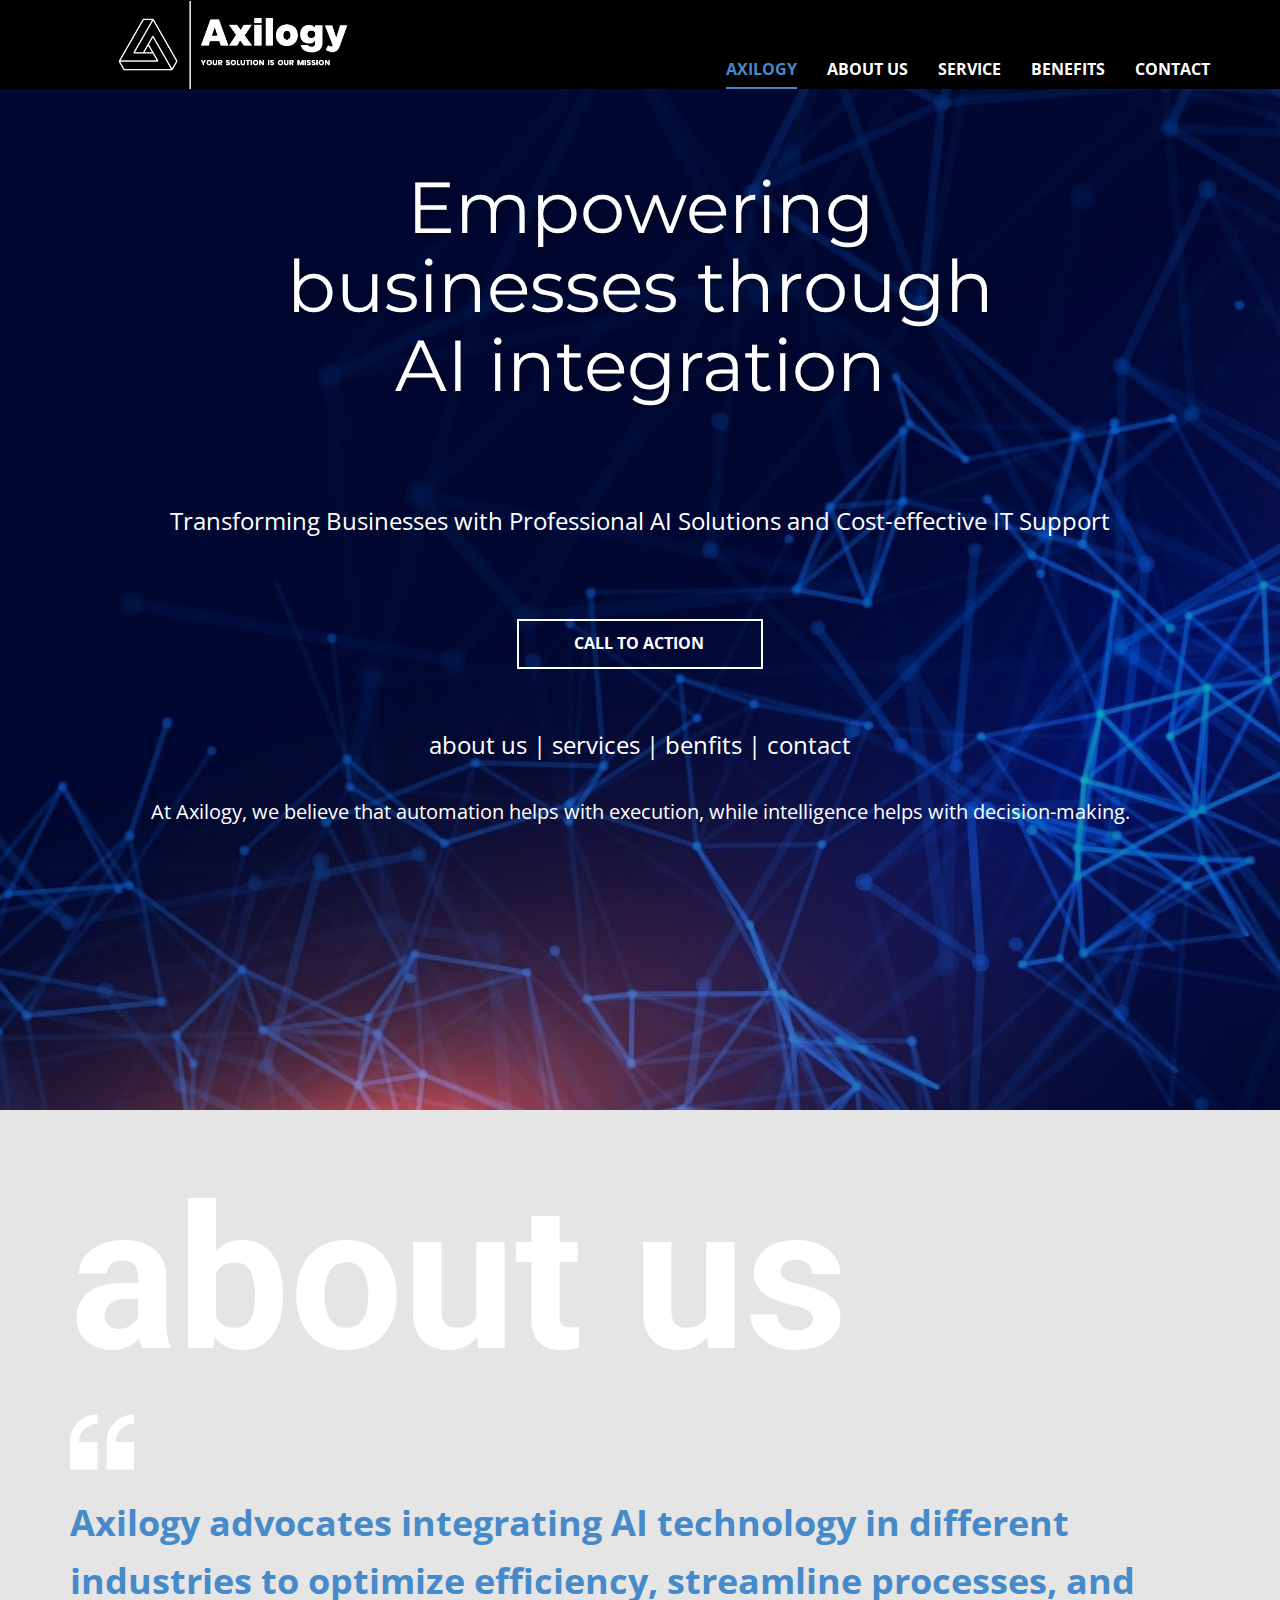
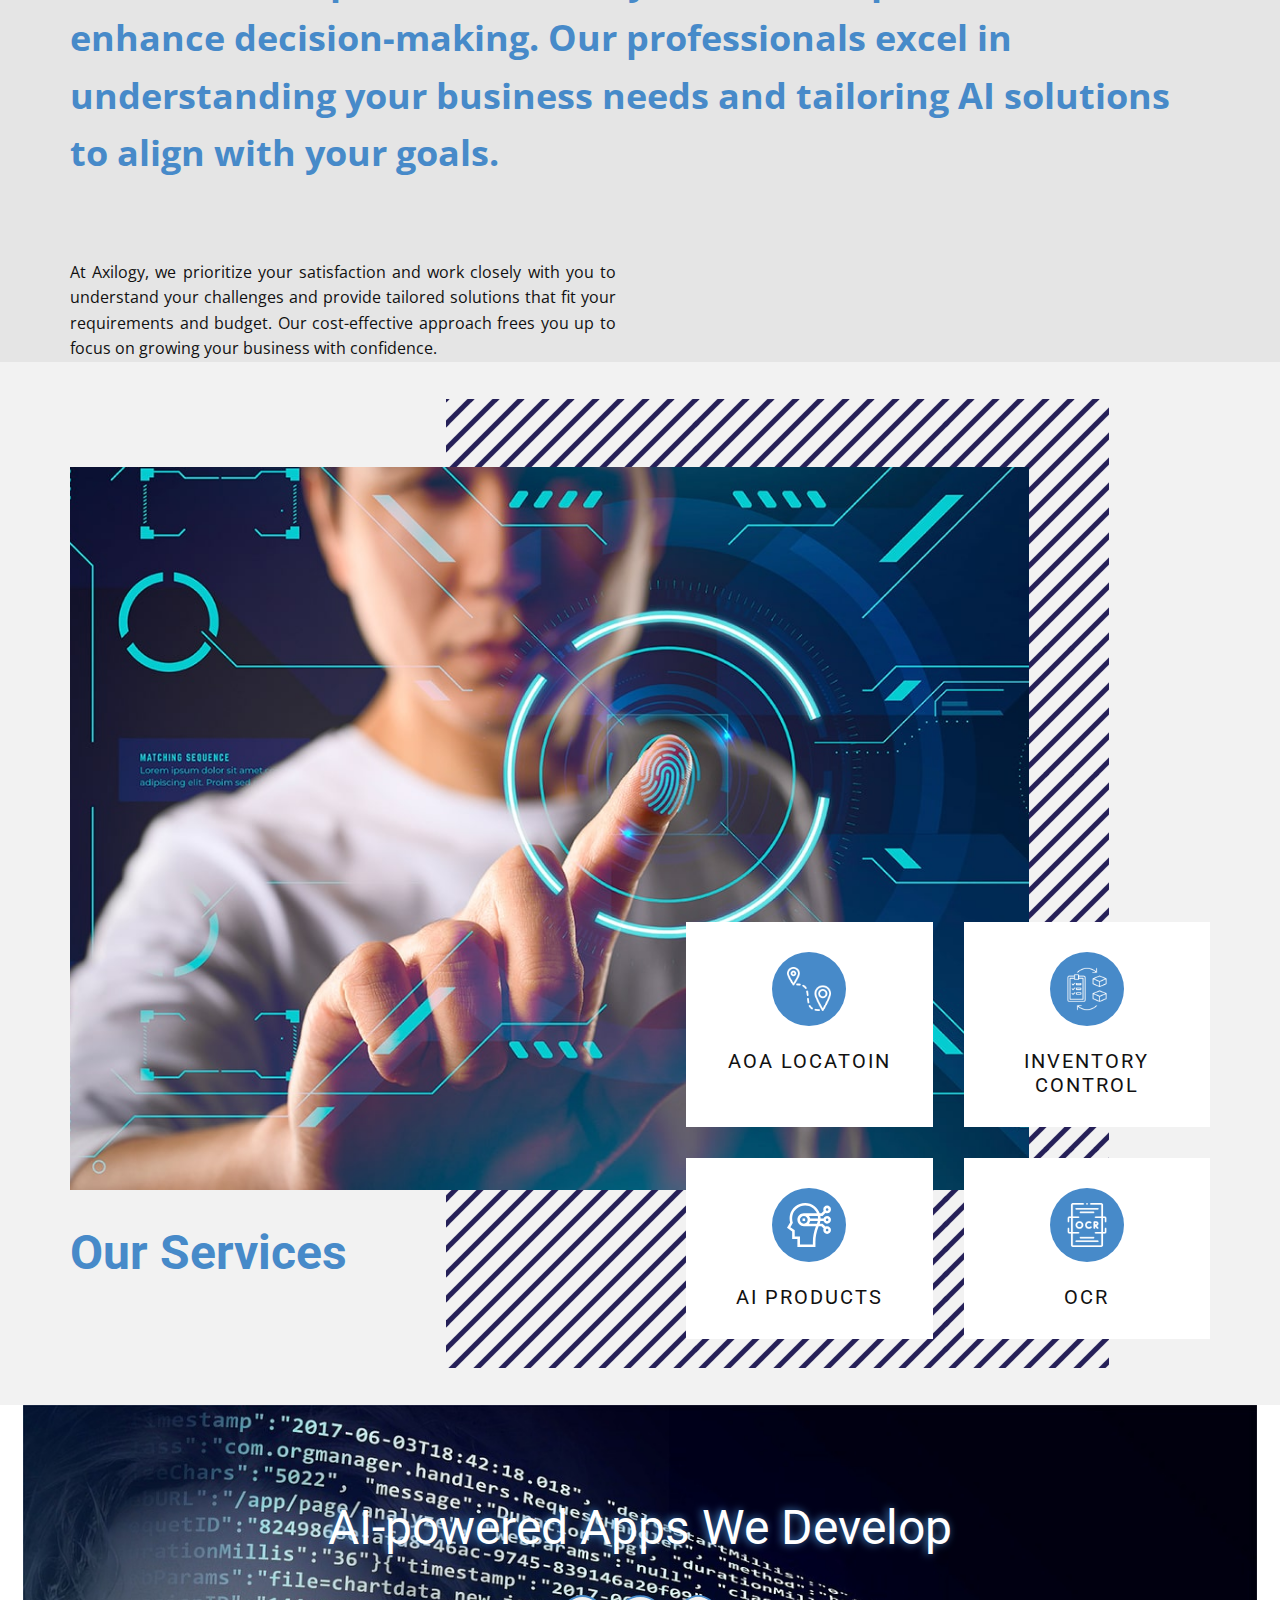
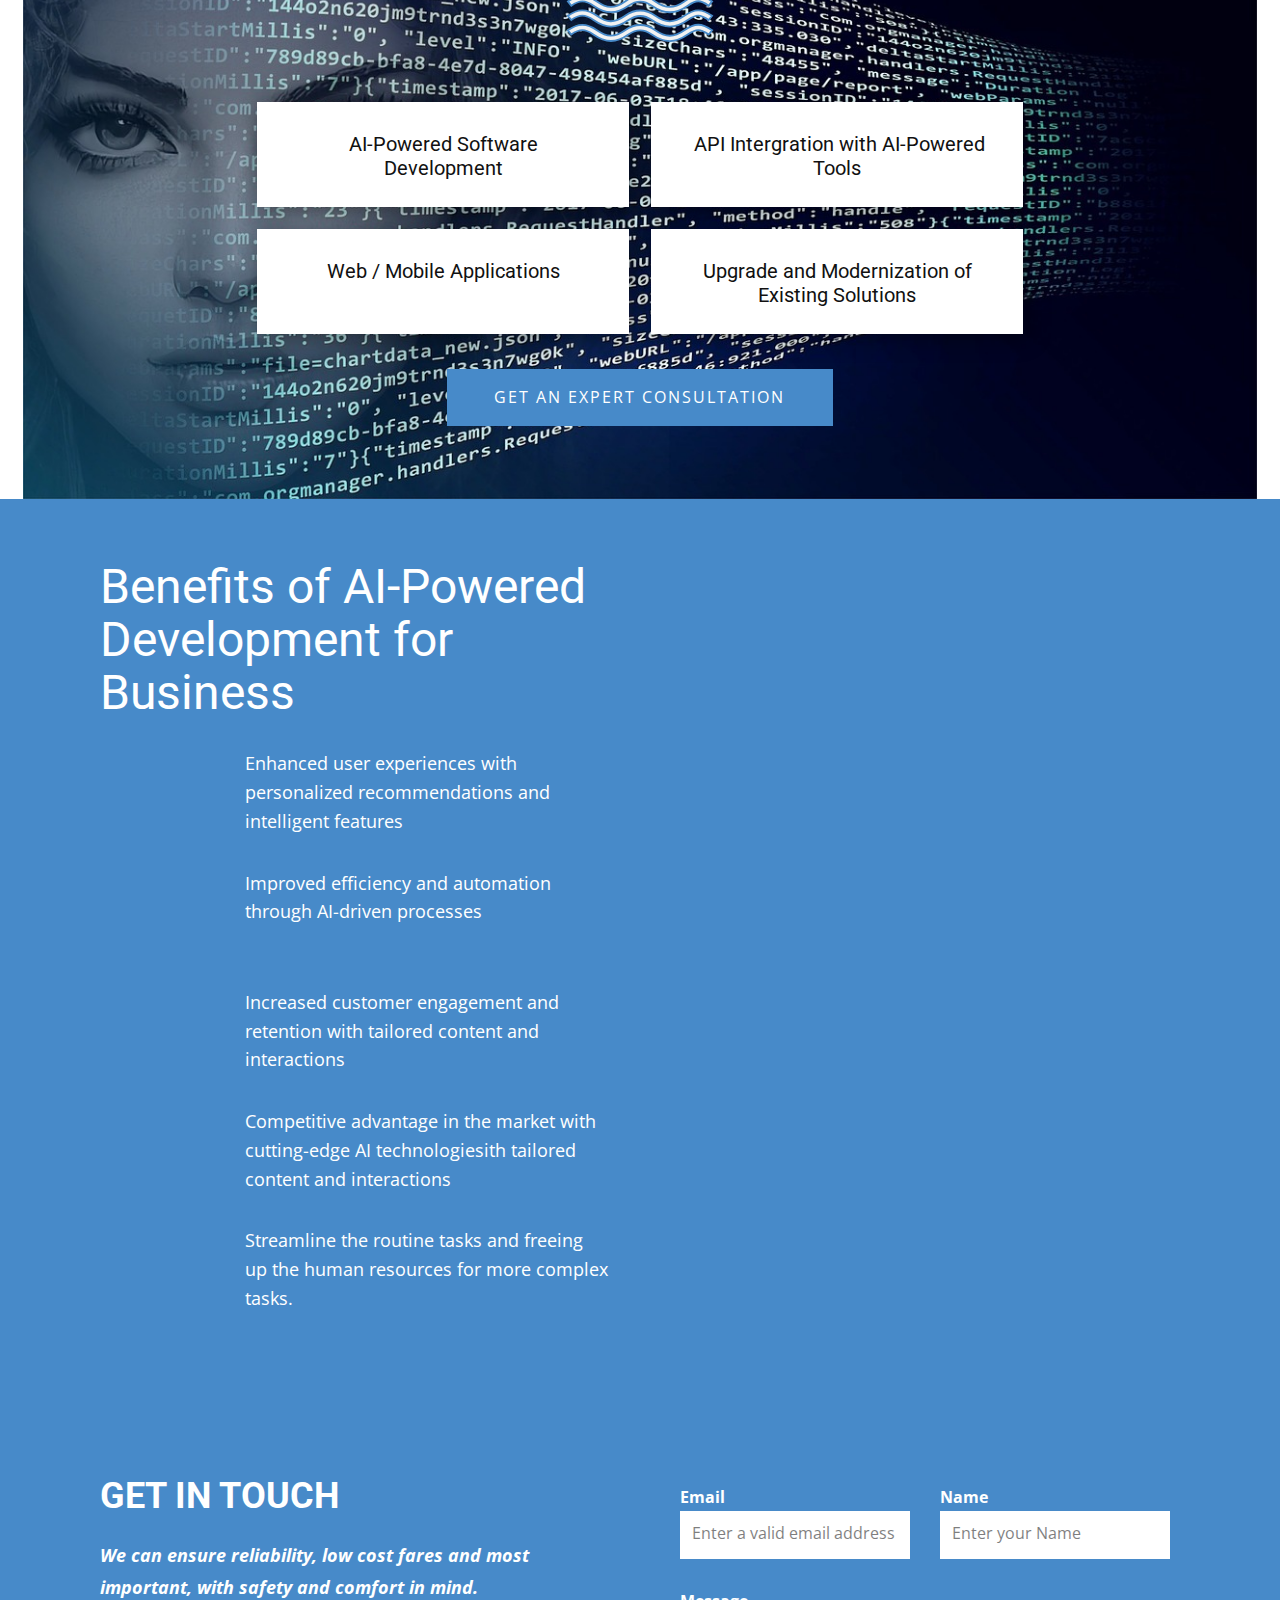
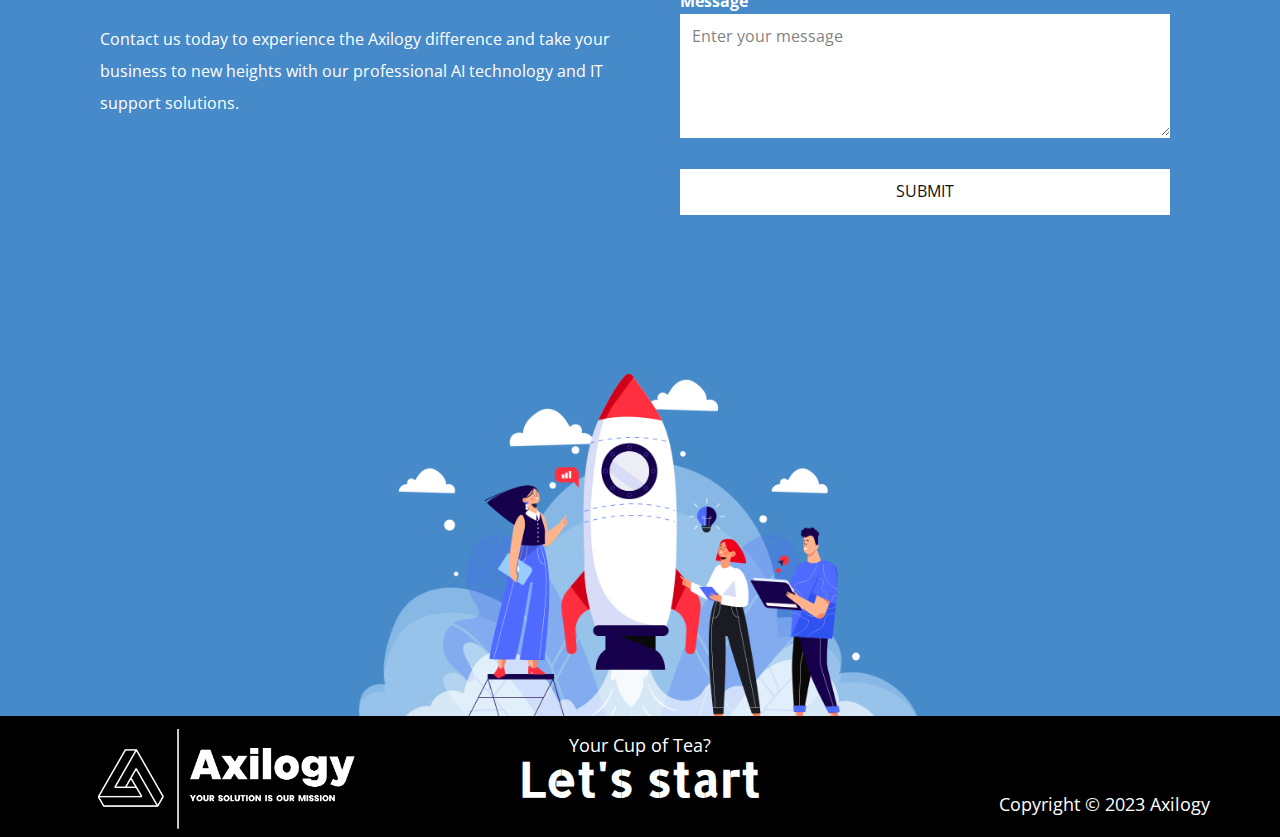
<file: index.html>
<!DOCTYPE html>
<html style="font-size: 16px;" lang="en"><head>
    <meta name="viewport" content="width=device-width, initial-scale=1.0">
    <meta charset="utf-8">
    <meta name="keywords" content="​Join Accenture’s virtual program for new perspectives, ​Technology Of The Future, 01, 02, 03, 04, ​AI &amp;amp; Digital Platform, ​Essential 8 Emerging Technologies, ​Technology Of The Future, Join our newsletter">
    <meta name="description" content="">
    <title>Axilogy</title>
    <link rel="stylesheet" href="nicepage.css" media="screen">
<link rel="stylesheet" href="Axilogy.css" media="screen">
    <script class="u-script" type="text/javascript" src="jquery.js" defer=""></script>
    <script class="u-script" type="text/javascript" src="nicepage.js" defer=""></script>
    <meta name="generator" content="Nicepage 5.20.7, nicepage.com">
    <meta name="referrer" content="origin">
    <link id="u-theme-google-font" rel="stylesheet" href="https://fonts.googleapis.com/css?family=Roboto:100,100i,300,300i,400,400i,500,500i,700,700i,900,900i|Open+Sans:300,300i,400,400i,500,500i,600,600i,700,700i,800,800i">
    <link id="u-page-google-font" rel="stylesheet" href="https://fonts.googleapis.com/css?family=Montserrat:100,100i,200,200i,300,300i,400,400i,500,500i,600,600i,700,700i,800,800i,900,900i|Allerta+Stencil:400">
    <script type="application/ld+json">{
		"@context": "http://schema.org",
		"@type": "Organization",
		"name": "",
		"logo": "images/AXILOGY_Logo-1.png"
}</script>
    <meta name="theme-color" content="#478ac9">
    <meta property="og:title" content="Axilogy">
    <meta property="og:type" content="website">
  <meta data-intl-tel-input-cdn-path="intlTelInput/"></head>
  <body data-home-page="Axilogy.html" data-home-page-title="Axilogy" data-path-to-root="./" data-include-products="false" class="u-body u-xl-mode" data-lang="en"><header class="u-black u-clearfix u-header u-header" id="sec-1b09"><div class="u-clearfix u-sheet u-valign-middle u-sheet-1">
        <a href="#" class="u-image u-logo u-image-1" data-image-width="1044" data-image-height="339">
          <img src="images/AXILOGY_Logo-1.png" class="u-logo-image u-logo-image-1">
        </a>
        <nav class="u-menu u-menu-one-level u-offcanvas u-menu-1" data-responsive-from="MD">
          <div class="menu-collapse" style="font-size: 1rem; letter-spacing: 0px; font-weight: 700; text-transform: uppercase;">
            <a class="u-button-style u-custom-active-border-color u-custom-active-color u-custom-border u-custom-border-color u-custom-borders u-custom-hover-border-color u-custom-hover-color u-custom-left-right-menu-spacing u-custom-padding-bottom u-custom-text-active-color u-custom-text-color u-custom-text-hover-color u-custom-top-bottom-menu-spacing u-nav-link u-text-active-palette-1-base u-text-hover-palette-2-base" href="#">
              <svg class="u-svg-link" viewBox="0 0 24 24"><use xmlns:xlink="http://www.w3.org/1999/xlink" xlink:href="#menu-hamburger"></use></svg>
              <svg class="u-svg-content" version="1.1" id="menu-hamburger" viewBox="0 0 16 16" x="0px" y="0px" xmlns:xlink="http://www.w3.org/1999/xlink" xmlns="http://www.w3.org/2000/svg"><g><rect y="1" width="16" height="2"></rect><rect y="7" width="16" height="2"></rect><rect y="13" width="16" height="2"></rect>
</g></svg>
            </a>
          </div>
          <div class="u-custom-menu u-nav-container">
            <ul class="u-nav u-spacing-30 u-unstyled u-nav-1"><li class="u-nav-item"><a class="u-border-2 u-border-active-palette-1-base u-border-hover-palette-1-base u-border-no-left u-border-no-right u-border-no-top u-button-style u-nav-link u-text-active-palette-1-base u-text-hover-palette-1-light-2 u-text-white" href="index.html" style="padding: 10px 0px;">Axilogy</a>
</li><li class="u-nav-item"><a class="u-border-2 u-border-active-palette-1-base u-border-hover-palette-1-base u-border-no-left u-border-no-right u-border-no-top u-button-style u-nav-link u-text-active-palette-1-base u-text-hover-palette-1-light-2 u-text-white" href="#about_us" style="padding: 10px 0px;">About Us</a>
</li><li class="u-nav-item"><a class="u-border-2 u-border-active-palette-1-base u-border-hover-palette-1-base u-border-no-left u-border-no-right u-border-no-top u-button-style u-nav-link u-text-active-palette-1-base u-text-hover-palette-1-light-2 u-text-white" href="#services" style="padding: 10px 0px;">Service</a>
</li><li class="u-nav-item"><a class="u-border-2 u-border-active-palette-1-base u-border-hover-palette-1-base u-border-no-left u-border-no-right u-border-no-top u-button-style u-nav-link u-text-active-palette-1-base u-text-hover-palette-1-light-2 u-text-white" href="#benefits" style="padding: 10px 0px;">Benefits</a>
</li><li class="u-nav-item"><a class="u-border-2 u-border-active-palette-1-base u-border-hover-palette-1-base u-border-no-left u-border-no-right u-border-no-top u-button-style u-nav-link u-text-active-palette-1-base u-text-hover-palette-1-light-2 u-text-white" href="#contacts" style="padding: 10px 0px;">Contact</a>
</li></ul>
          </div>
          <div class="u-custom-menu u-nav-container-collapse">
            <div class="u-black u-container-style u-inner-container-layout u-opacity u-opacity-95 u-sidenav">
              <div class="u-inner-container-layout u-sidenav-overflow">
                <div class="u-menu-close"></div>
                <ul class="u-align-center u-nav u-popupmenu-items u-unstyled u-nav-2"><li class="u-nav-item"><a class="u-button-style u-nav-link" href="Axilogy.html">Axilogy</a>
</li><li class="u-nav-item"><a class="u-button-style u-nav-link" href="#about_us">About Us</a>
</li><li class="u-nav-item"><a class="u-button-style u-nav-link" href="#services">Service</a>
</li><li class="u-nav-item"><a class="u-button-style u-nav-link" href="#benefits">Benefits</a>
</li><li class="u-nav-item"><a class="u-button-style u-nav-link" href="#contacts">Contact</a>
</li></ul>
              </div>
            </div>
            <div class="u-black u-menu-overlay u-opacity u-opacity-70"></div>
          </div>
        </nav>
      </div></header> 
    <section class="u-align-center u-clearfix u-image u-shading u-section-1" id="carousel_5ad0" src="" data-image-width="1782" data-image-height="1080">
      <h1 class="u-custom-font u-font-montserrat u-text u-text-body-alt-color u-title u-text-1"> Empowering businesses through AI integration<br>
      </h1>
      <p class="u-large-text u-text u-text-variant u-text-2"> Transforming Businesses with Professional AI Solutions and Cost-effective IT Support</p>
      <a href="#contacts" class="u-active-white u-align-center-lg u-align-center-md u-align-center-sm u-align-center-xs u-border-2 u-border-white u-btn u-button-style u-hover-white u-none u-text-active-black u-text-body-alt-color u-text-hover-black u-btn-1">Call to action</a>
      <p class="u-large-text u-text u-text-body-alt-color u-text-font u-text-variant u-text-3">
        <a href="#about_us" class="u-active-none u-border-0 u-border-no-left u-border-no-right u-border-no-top u-btn u-button-link u-button-style u-hover-none u-none u-text-body-alt-color u-btn-2">about us</a> | <a href="#services" class="u-active-none u-border-none u-btn u-button-link u-button-style u-hover-none u-none u-text-body-alt-color u-btn-3">services</a> | <a href="#benefits" class="u-active-none u-border-none u-btn u-button-link u-button-style u-hover-none u-none u-text-body-alt-color u-btn-4">benfits</a> | <a href="#contacts" class="u-active-none u-border-none u-btn u-button-link u-button-style u-hover-none u-none u-text-body-alt-color u-btn-5">contact</a>
      </p>
      <p class="u-align-center-lg u-align-center-md u-align-center-sm u-align-center-xs u-text u-text-body-alt-color u-text-default-lg u-text-default-md u-text-default-sm u-text-default-xs u-text-4"> At Axilogy, we believe that automation helps with execution, while intelligence helps with decision-making.</p>
    </section>
    <section class="u-clearfix u-grey-10 u-section-2" id="about_us">
      <div class="u-clearfix u-sheet u-sheet-1">
        <h1 class="u-text u-text-body-alt-color u-text-default u-text-1">about us</h1><span class="u-icon u-icon-circle u-text-white u-icon-1"><svg class="u-svg-link" preserveAspectRatio="xMidYMin slice" viewBox="0 0 409.294 409.294" style=""><use xmlns:xlink="http://www.w3.org/1999/xlink" xlink:href="#svg-2920"></use></svg><svg class="u-svg-content" viewBox="0 0 409.294 409.294" id="svg-2920"><path d="m0 204.647v175.412h175.412v-175.412h-116.941c0-64.48 52.461-116.941 116.941-116.941v-58.471c-96.728 0-175.412 78.684-175.412 175.412z"></path><path d="m409.294 87.706v-58.471c-96.728 0-175.412 78.684-175.412 175.412v175.412h175.412v-175.412h-116.941c0-64.48 52.461-116.941 116.941-116.941z"></path></svg></span>
        <h6 class="u-custom-font u-text u-text-font u-text-palette-1-base u-text-2">Axilogy advocates integrating AI technology in different industries to optimize efficiency, streamline processes, and enhance decision-making. Our professionals excel in understanding your business needs and tailoring AI solutions to align with your goals. <br>
          <br>
        </h6>
        <p class="u-align-justify u-text u-text-3"> At Axilogy, we prioritize your satisfaction and work closely with you to understand your challenges and provide tailored solutions that fit your requirements and budget. Our cost-effective approach frees you up to focus on growing your business with confidence.</p>
      </div>
    </section>
    <section class="u-align-right u-clearfix u-grey-5 u-section-3" id="services">
      <div class="u-clearfix u-sheet u-valign-middle u-sheet-1">
        <div class="u-container-style u-expanded-width-xs u-group u-image u-image-tiles u-image-1">
          <div class="u-container-layout u-container-layout-1"></div>
        </div>
        <img src="images/sa-min.jpg" alt="" class="u-expanded-width-xs u-image u-image-default u-image-2">
        <h2 class="u-align-center-xs u-align-left-lg u-align-left-md u-align-left-sm u-align-left-xl u-text u-text-palette-1-base u-text-1">Our Services</h2>
        <div class="u-list u-list-1">
          <div class="u-repeater u-repeater-1">
            <div class="u-container-style u-list-item u-repeater-item u-video-cover u-white u-list-item-1">
              <div class="u-container-layout u-similar-container u-valign-top u-container-layout-2"><span class="u-file-icon u-icon u-icon-circle u-palette-1-base u-text-white u-icon-1"><img src="images/11515403-cbf07fc3.png" alt=""></span>
                <h4 class="u-align-center u-text u-text-2">AOA locatoin</h4>
              </div>
            </div>
            <div class="u-align-center u-container-style u-list-item u-repeater-item u-video-cover u-white u-list-item-2">
              <div class="u-container-layout u-similar-container u-valign-top u-container-layout-3"><span class="u-file-icon u-icon u-icon-circle u-palette-1-base u-text-white u-icon-2"><img src="images/11293936-968dea14.png" alt=""></span>
                <h4 class="u-text u-text-3">Inventory control</h4>
              </div>
            </div>
            <div class="u-align-center u-container-style u-list-item u-repeater-item u-video-cover u-white u-list-item-3">
              <div class="u-container-layout u-similar-container u-valign-top u-container-layout-4"><span class="u-icon u-icon-circle u-palette-1-base u-text-white u-icon-3"><svg class="u-svg-link" preserveAspectRatio="xMidYMin slice" viewBox="0 0 512.012 512.012" style=""><use xmlns:xlink="http://www.w3.org/1999/xlink" xlink:href="#svg-616d"></use></svg><svg class="u-svg-content" viewBox="0 0 512.012 512.012" id="svg-616d"><g><path d="m59.998 332.666v87.346h61v92h210v-62.218c0-56.303 12.309-115.303 37.563-179.782h32.224l25.611 25.611c-2.817 5.875-4.398 12.451-4.398 19.39 0 24.813 20.187 45 45 45s45-20.187 45-45-20.187-45-45-45c-6.938 0-13.514 1.581-19.389 4.398l-34.398-34.398h-32.572c3.497-9.779 6.115-19.796 7.843-30.01h36.096c6.192 17.469 22.865 30.01 42.42 30.01 24.813 0 45-20.187 45-45s-20.187-45-45-45c-19.555 0-36.228 12.541-42.42 30h-33.58c0-10.152-.845-20.177-2.485-30h24.698l34.398-34.397c5.875 2.817 12.45 4.398 19.389 4.398 24.813 0 45-20.187 45-45s-20.187-45-45-45-45 20.187-45 45c0 6.939 1.581 13.514 4.398 19.389l-25.611 25.61h-19.994c-24.022-68.126-88.986-119.066-167.616-120-88.723-1.043-163.221 61.684-179.498 143.168-5.685 28.455-4.837 56.601 2.51 83.77l-36.173 62.25zm407-32.654c8.271 0 15 6.729 15 15s-6.729 15-15 15-15-6.729-15-15 6.728-15 15-15zm0-120c8.271 0 15 6.729 15 15s-6.729 15-15 15-15-6.729-15-15 6.728-15 15-15zm0-120c8.271 0 15 6.729 15 15s-6.729 15-15 15-15-6.729-15-15 6.728-15 15-15zm-117.798 178.089c-.272.639-.533 1.273-.802 1.911h-92.44c6.565-8.725 11.274-18.921 13.531-30.01h88.481c-1.971 9.61-4.896 18.996-8.77 28.099zm-108.202-43.089c0 24.813-20.187 45-45 45s-45-20.187-45-45 20.187-45 45-45 45 20.187 45 45zm120-15h-91.509c-2.258-11.079-6.967-21.275-13.532-30h101.998c1.993 9.704 3.043 19.738 3.043 30zm-297.903-30.954c13.953-69.845 76.913-119.906 149.725-119.047 60.427.717 112.514 37.715 135.55 90.001h-152.372c-41.355 0-75 33.645-75 75s33.645 75 75 74.99h140.455c-23.819 63.823-35.455 122.919-35.455 179.792v32.218h-150v-92h-61v-72.655l-50.417-36.534 29.076-50.038c-.795-4.156-14.724-35.852-5.562-81.727z"></path><path d="m180.998 180.012h30v30h-30z"></path>
</g></svg></span>
                <h4 class="u-text u-text-4">AI Products</h4>
              </div>
            </div>
            <div class="u-align-center u-container-style u-list-item u-repeater-item u-video-cover u-white u-list-item-4">
              <div class="u-container-layout u-similar-container u-valign-top u-container-layout-5"><span class="u-file-icon u-icon u-icon-circle u-palette-1-base u-text-white u-icon-4"><img src="images/5518034-b83ae6d8.png" alt=""></span>
                <h4 class="u-text u-text-5">OCR</h4>
              </div>
            </div>
          </div>
        </div>
      </div>
    </section>
    <section class="u-align-center u-clearfix u-container-align-center u-image u-image-contain u-section-4" id="carousel_082c" data-image-width="1280" data-image-height="720">
      <div class="u-clearfix u-sheet u-sheet-1">
        <h2 class="u-align-center u-text u-text-default u-text-white u-text-1">AI-powered Apps We Develop</h2>
        <div class="u-border-2 u-border-palette-1-base u-shape u-shape-svg u-text-grey-5 u-shape-1">
          <svg class="u-svg-link" preserveAspectRatio="none" viewBox="0 0 160 50" style=""><use xmlns:xlink="http://www.w3.org/1999/xlink" xlink:href="#svg-0c8e"></use></svg>
          <svg class="u-svg-content" viewBox="-1 -1 162 52" x="0px" y="0px" id="svg-0c8e" style="enable-background:new 0 0 160 50;"><path d="M133,26.7c-13.9,9.7-25.8,9.7-39.8,0c-9.1-6.3-16.8-6.3-25.9,0c-13.8,9.6-25.1,9.6-38.9,0c-9.2-6.4-15.4-6.4-24.6,0L0,22
	c11.2-7.8,20.6-8.1,32.2,0c11,7.6,19,8.5,31.3,0c11.6-8.1,22.4-7.7,33.5,0c11.4,8,20.3,8.3,32.2,0c11.6-8.1,19.2-8.1,30.8,0
	l-3.8,4.7C146.9,20.2,142.3,20.2,133,26.7z M133,10.8c-13.9,9.7-25.8,9.7-39.8,0c-9.1-6.3-16.8-6.3-25.9,0
	c-13.8,9.6-25.1,9.6-38.9,0c-9.2-6.4-15.4-6.4-24.6,0L0,6.1c11.2-7.8,20.6-8.1,32.2,0c11,7.6,19,8.5,31.3,0C75.1-2,85.9-1.6,97,6.1
	c11.4,8,20.3,8.3,32.2,0C140.8-2,148.4-2,160,6.1l-3.8,4.7C146.9,4.3,142.3,4.3,133,10.8z M32.2,38c11,7.6,19,8.5,31.3,0
	c11.6-8.1,22.4-7.7,33.5,0c11.4,8,20.3,8.3,32.2,0c11.6-8.1,19.2-8.1,30.8,0l-3.8,4.7c-9.3-6.5-13.9-6.5-23.3,0
	c-13.9,9.7-25.8,9.7-39.8,0c-9.1-6.3-16.8-6.3-25.9,0c-13.8,9.6-25.1,9.6-38.9,0c-9.2-6.4-15.4-6.4-24.6,0L0,38
	C11.2,30.2,20.6,29.9,32.2,38z"></path></svg>
        </div>
        <div class="u-expanded-width-md u-expanded-width-sm u-expanded-width-xs u-layout-grid u-list u-list-1">
          <div class="u-repeater u-repeater-1">
            <div class="u-align-left u-container-style u-list-item u-repeater-item u-white u-list-item-1">
              <div class="u-container-layout u-similar-container u-valign-top-xl u-container-layout-1">
                <h5 class="u-align-center u-custom-item u-text u-text-2">AI-Powered Software Development</h5>
              </div>
            </div>
            <div class="u-align-left u-container-style u-list-item u-repeater-item u-video-cover u-white u-list-item-2">
              <div class="u-container-layout u-similar-container u-valign-top-xl u-container-layout-2">
                <h5 class="u-align-center u-custom-item u-text u-text-3">&nbsp;API Intergration with AI-Powered Tools</h5>
              </div>
            </div>
            <div class="u-align-left u-container-style u-list-item u-repeater-item u-video-cover u-white u-list-item-3">
              <div class="u-container-layout u-similar-container u-valign-top-xl u-container-layout-3">
                <h5 class="u-align-center u-custom-item u-text u-text-4"> Web / Mobile Applications</h5>
              </div>
            </div>
            <div class="u-align-left u-container-style u-list-item u-repeater-item u-video-cover u-white u-list-item-4">
              <div class="u-container-layout u-similar-container u-valign-top-xl u-container-layout-4">
                <h5 class="u-align-center u-custom-item u-text u-text-5">Upgrade and Modernization of Existing Solutions</h5>
              </div>
            </div>
          </div>
        </div>
        <a href="#contacts" class="u-active-palette-1-light-1 u-align-center u-border-none u-btn u-button-style u-color-scheme-summer-time u-color-style-multicolor-1 u-hover-palette-1-light-1 u-palette-1-base u-btn-1">Get an expert consultation</a>
      </div>
    </section>
    <section class="u-clearfix u-palette-1-base u-section-5" id="benefits">
      <div class="u-clearfix u-sheet u-sheet-1">
        <div class="data-layout-selected u-clearfix u-expanded-width u-gutter-20 u-layout-wrap u-layout-wrap-1">
          <div class="u-layout">
            <div class="u-layout-row">
              <div class="u-container-align-center-sm u-container-align-center-xs u-container-style u-layout-cell u-shape-rectangle u-size-31 u-layout-cell-1">
                <div class="u-container-layout u-valign-middle-md u-container-layout-1">
                  <h2 class="u-align-center-sm u-align-center-xs u-text u-text-default-lg u-text-default-md u-text-default-xl u-text-1"> Benefits of AI-Powered Development for Business</h2>
                  <div class="u-expanded-width u-list u-list-1">
                    <div class="u-repeater u-repeater-1">
                      <div class="u-container-style u-list-item u-repeater-item">
                        <div class="u-container-layout u-similar-container u-valign-middle-md u-container-layout-2"><span class="u-align-left u-file-icon u-icon u-icon-circle u-palette-4-base u-icon-1" data-animation-name="customAnimationIn" data-animation-duration="2000"><img src="images/2191170.png" alt=""></span>
                          <p class="u-text u-text-2"> Enhanced user experiences with personalized recommendations and intelligent features</p>
                        </div>
                      </div>
                      <div class="u-container-align-left-xl u-container-style u-list-item u-repeater-item">
                        <div class="u-container-layout u-similar-container u-valign-middle-md u-container-layout-3"><span class="u-align-left u-file-icon u-icon u-icon-circle u-palette-4-base u-icon-2" data-animation-name="customAnimationIn" data-animation-duration="2000"><img src="images/9746433.png" alt=""></span>
                          <p class="u-text u-text-3"> Improved efficiency and automation through AI-driven processes<br>
                            <br>
                          </p>
                        </div>
                      </div>
                      <div class="u-container-align-left u-container-style u-list-item u-repeater-item">
                        <div class="u-container-layout u-similar-container u-valign-middle-md u-container-layout-4"><span class="u-align-left u-file-icon u-icon u-icon-circle u-palette-4-base u-icon-3" data-animation-name="customAnimationIn" data-animation-duration="2000"><img src="images/7655790.png" alt=""></span>
                          <p class="u-text u-text-4"> Increased customer engagement and retention with tailored content and interactions</p>
                        </div>
                      </div>
                      <div class="u-container-align-left u-container-style u-list-item u-repeater-item">
                        <div class="u-container-layout u-similar-container u-valign-middle-md u-container-layout-5"><span class="u-align-left u-file-icon u-icon u-icon-circle u-palette-4-base u-icon-4" data-animation-name="customAnimationIn" data-animation-duration="2000"><img src="images/11865896.png" alt=""></span>
                          <p class="u-text u-text-5">Competitive advantage in the market with cutting-edge AI technologiesith tailored content and interactions</p>
                        </div>
                      </div>
                      <div class="u-container-align-left u-container-style u-list-item u-repeater-item">
                        <div class="u-container-layout u-similar-container u-valign-middle-md u-container-layout-6"><span class="u-align-left u-file-icon u-icon u-icon-circle u-palette-4-base u-icon-5" data-animation-name="customAnimationIn" data-animation-duration="2000"><img src="images/10523497.png" alt=""></span>
                          <p class="u-text u-text-6"> Streamline the routine tasks and freeing up the human resources for more complex tasks.</p>
                        </div>
                      </div>
                    </div>
                  </div>
                </div>
              </div>
              <div class="u-container-align-center-sm u-container-align-center-xs u-container-style u-image u-layout-cell u-shape-rectangle u-size-29 u-image-1" data-animation-name="customAnimationIn" data-animation-duration="2000" data-image-width="1280" data-image-height="853">
                <div class="u-container-layout u-container-layout-7"></div>
              </div>
            </div>
          </div>
        </div>
      </div>
    </section>
    <section class="u-clearfix u-palette-1-base u-section-6" id="contacts">
      <div class="u-expanded-width u-palette-1-base u-shape u-shape-rectangle u-shape-1"></div>
      <div class="data-layout-selected u-clearfix u-layout-wrap u-layout-wrap-1">
        <div class="u-layout">
          <div class="u-layout-row">
            <div class="u-align-left u-container-style u-layout-cell u-left-cell u-size-30 u-layout-cell-1">
              <div class="u-container-layout u-container-layout-1">
                <h3 class="u-text u-text-default u-text-1">Get in touch</h3>
                <h6 class="u-custom-font u-text u-text-font u-text-2">We can ensure reliability, low cost fares and most important, with safety and comfort in mind.</h6>
                <p class="u-text u-text-3"> Contact us today to experience the Axilogy difference and take your business to new heights with our professional AI technology and IT support solutions.</p>
              </div>
            </div>
            <div class="u-container-style u-layout-cell u-right-cell u-size-30 u-layout-cell-2">
              <div class="u-container-layout u-valign-top u-container-layout-2">
                <div class="u-form u-form-1">
                  <form action="https://forms.nicepagesrv.com/v2/form/process" class="u-clearfix u-form-spacing-30 u-form-vertical u-inner-form" style="padding: 10px" source="email" name="form">
                    <div class="u-form-email u-form-group u-form-partition-factor-2">
                      <label for="email-319a" class="u-label u-text-body-alt-color u-label-1">Email</label>
                      <input type="email" placeholder="Enter a valid email address" id="email-319a" name="email" class="u-border-2 u-border-no-left u-border-no-right u-border-no-top u-border-white u-input u-input-rectangle" required="">
                    </div>
                    <div class="u-form-group u-form-name u-form-partition-factor-2">
                      <label for="name-319a" class="u-label u-text-body-alt-color u-label-2">Name</label>
                      <input type="text" placeholder="Enter your Name" id="name-319a" name="name" class="u-border-2 u-border-no-left u-border-no-right u-border-no-top u-border-white u-input u-input-rectangle" required="">
                    </div>
                    <div class="u-form-group u-form-message">
                      <label for="message-319a" class="u-label u-text-body-alt-color u-label-3">Message</label>
                      <textarea placeholder="Enter your message" rows="4" cols="50" id="message-319a" name="message" class="u-border-2 u-border-no-left u-border-no-right u-border-no-top u-border-white u-input u-input-rectangle" required=""></textarea>
                    </div>
                    <div class="u-align-left u-form-group u-form-submit">
                      <a href="#" class="u-btn u-btn-submit u-button-style u-white u-btn-1">Submit</a>
                      <input type="submit" value="submit" class="u-form-control-hidden">
                    </div>
                    <div class="u-form-send-message u-form-send-success"> Thank you! Your message has been sent. </div>
                    <div class="u-form-send-error u-form-send-message"> Unable to send your message. Please fix errors then try again. </div>
                    <input type="hidden" value="" name="recaptchaResponse">
                    <input type="hidden" name="formServices" value="403460ee-f798-748f-8e92-86183f606973">
                  </form>
                </div>
              </div>
            </div>
          </div>
        </div>
      </div>
      <img class="u-image u-image-default u-image-1" src="images/Untitled-2.png" alt="" data-image-width="688" data-image-height="432">
    </section>
    
    
    
    <footer class="u-align-center-md u-align-center-sm u-align-center-xs u-black u-clearfix u-footer" id="sec-d7e9"><div class="u-clearfix u-sheet u-valign-bottom-md u-sheet-1">
        <a href="https://nicepage.com" class="u-align-left-sm u-align-left-xs u-image u-logo u-image-1" data-image-width="1044" data-image-height="339">
          <img src="images/AXILOGY_Logo-1.png" class="u-logo-image u-logo-image-1">
        </a>
        <p class="u-align-center u-hidden-sm u-hidden-xs u-text u-text-1">Your Cup of Tea?</p>
        <p class="u-align-center-lg u-align-center-md u-align-center-xl u-custom-font u-hidden-md u-hidden-sm u-hidden-xs u-text u-text-default-md u-text-default-sm u-text-default-xs u-text-2">Let's start</p>
        <p class="u-align-right-lg u-align-right-md u-align-right-xl u-text u-text-default-lg u-text-default-md u-text-default-sm u-text-default-xs u-text-3"> Copyright © 2023 Axilogy</p>
      </div></footer>
  
</body></html>
</file>
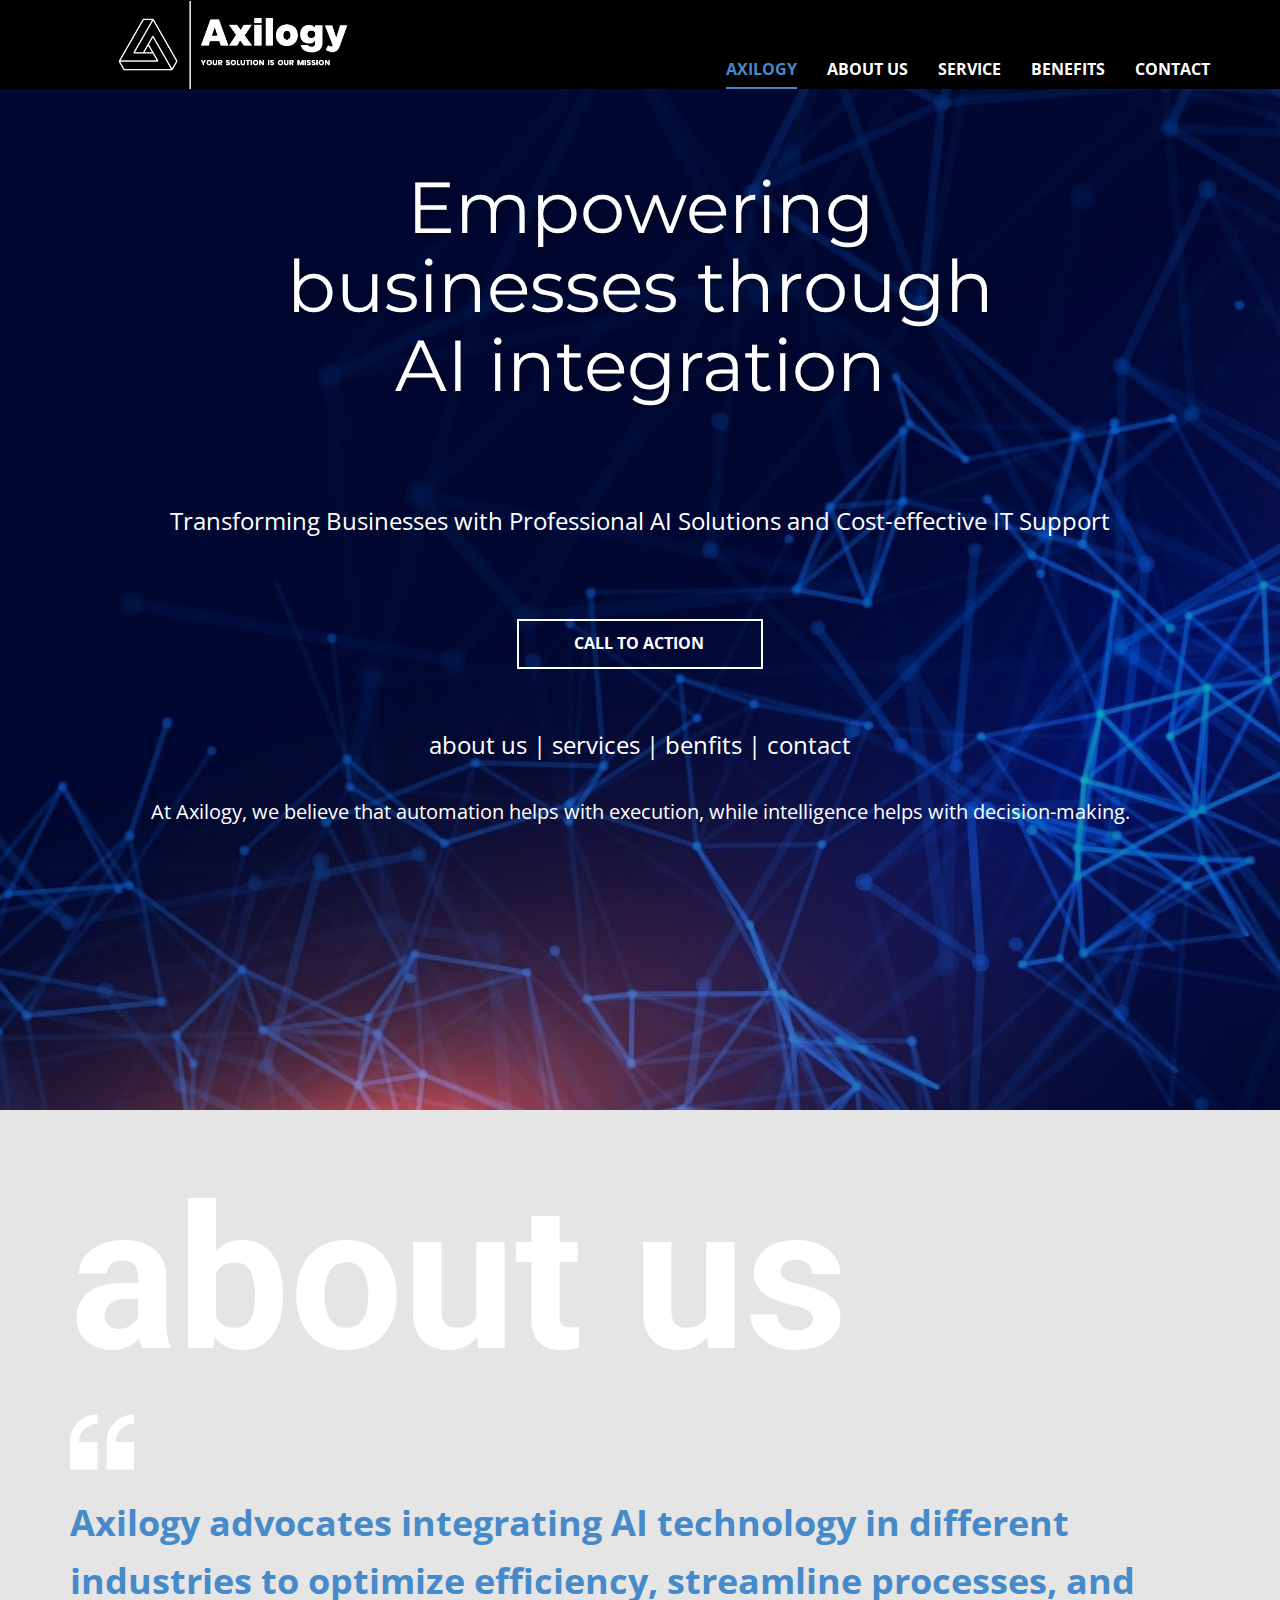
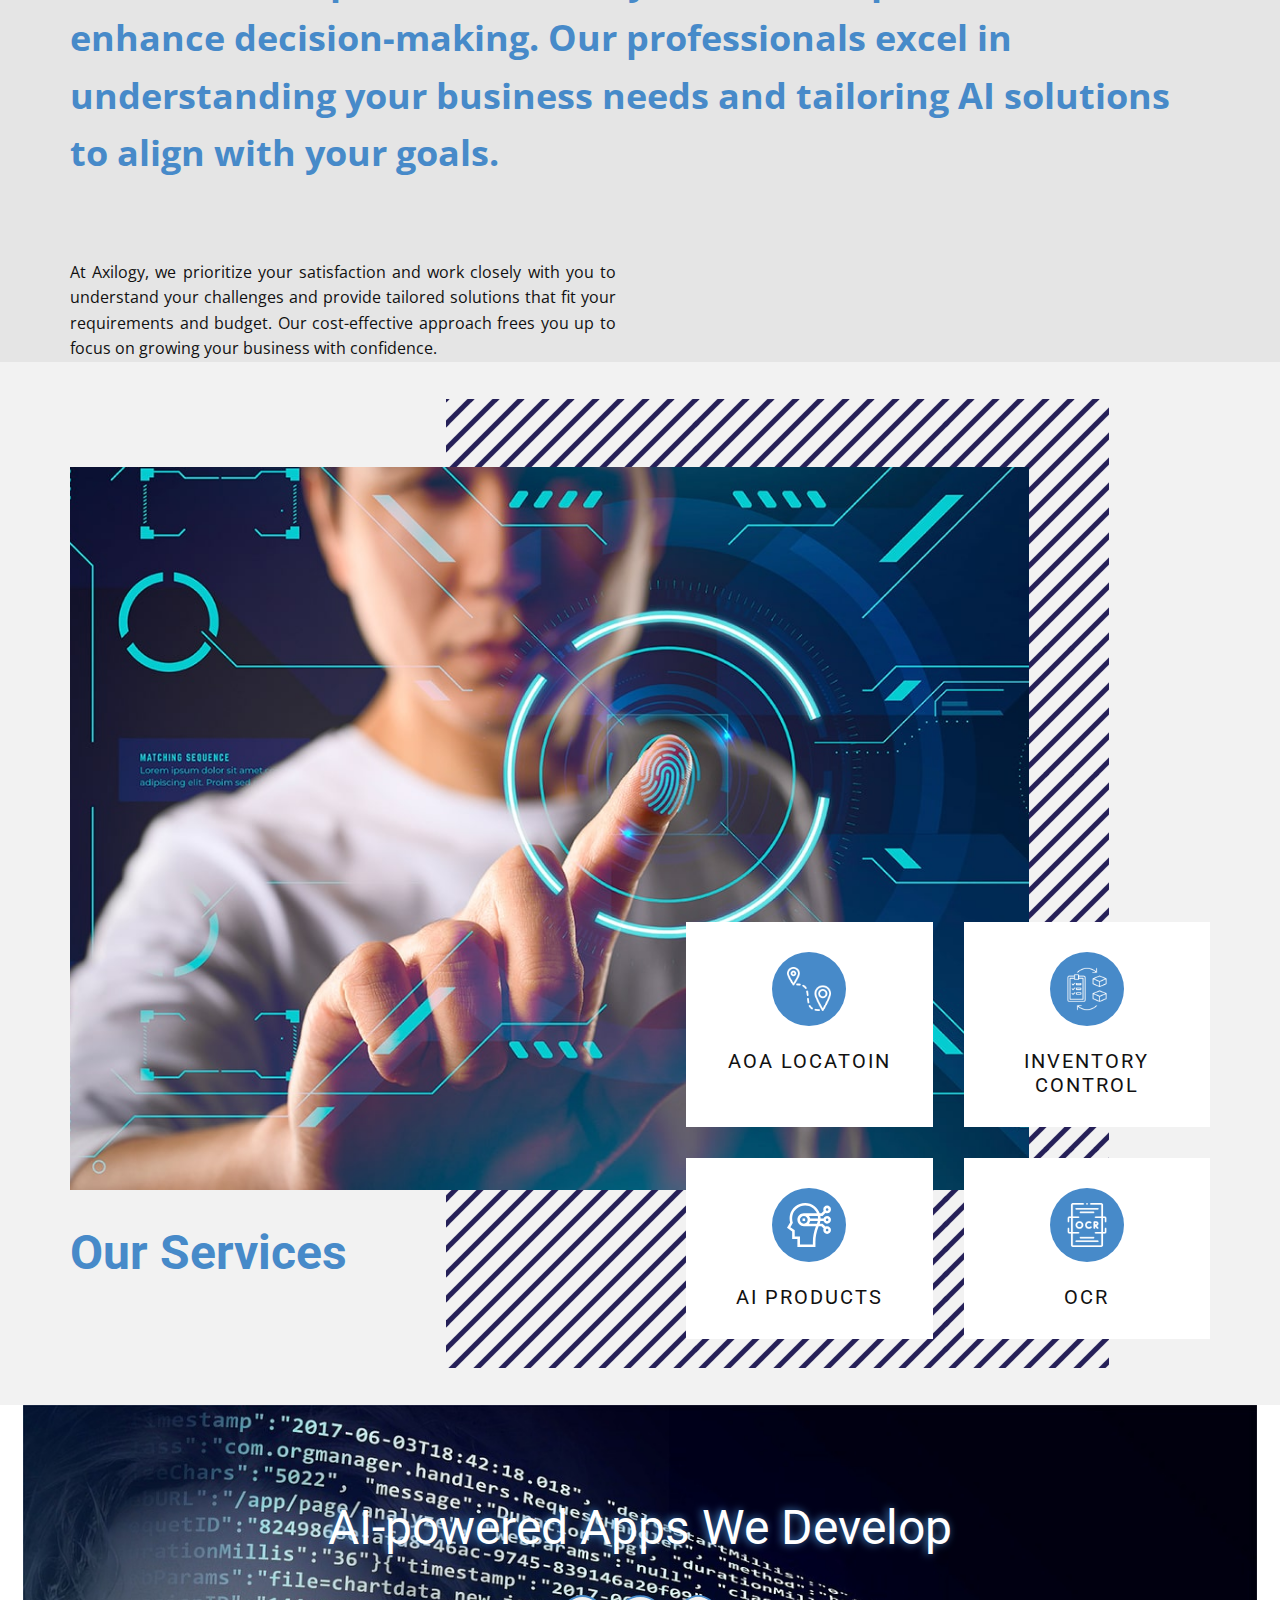
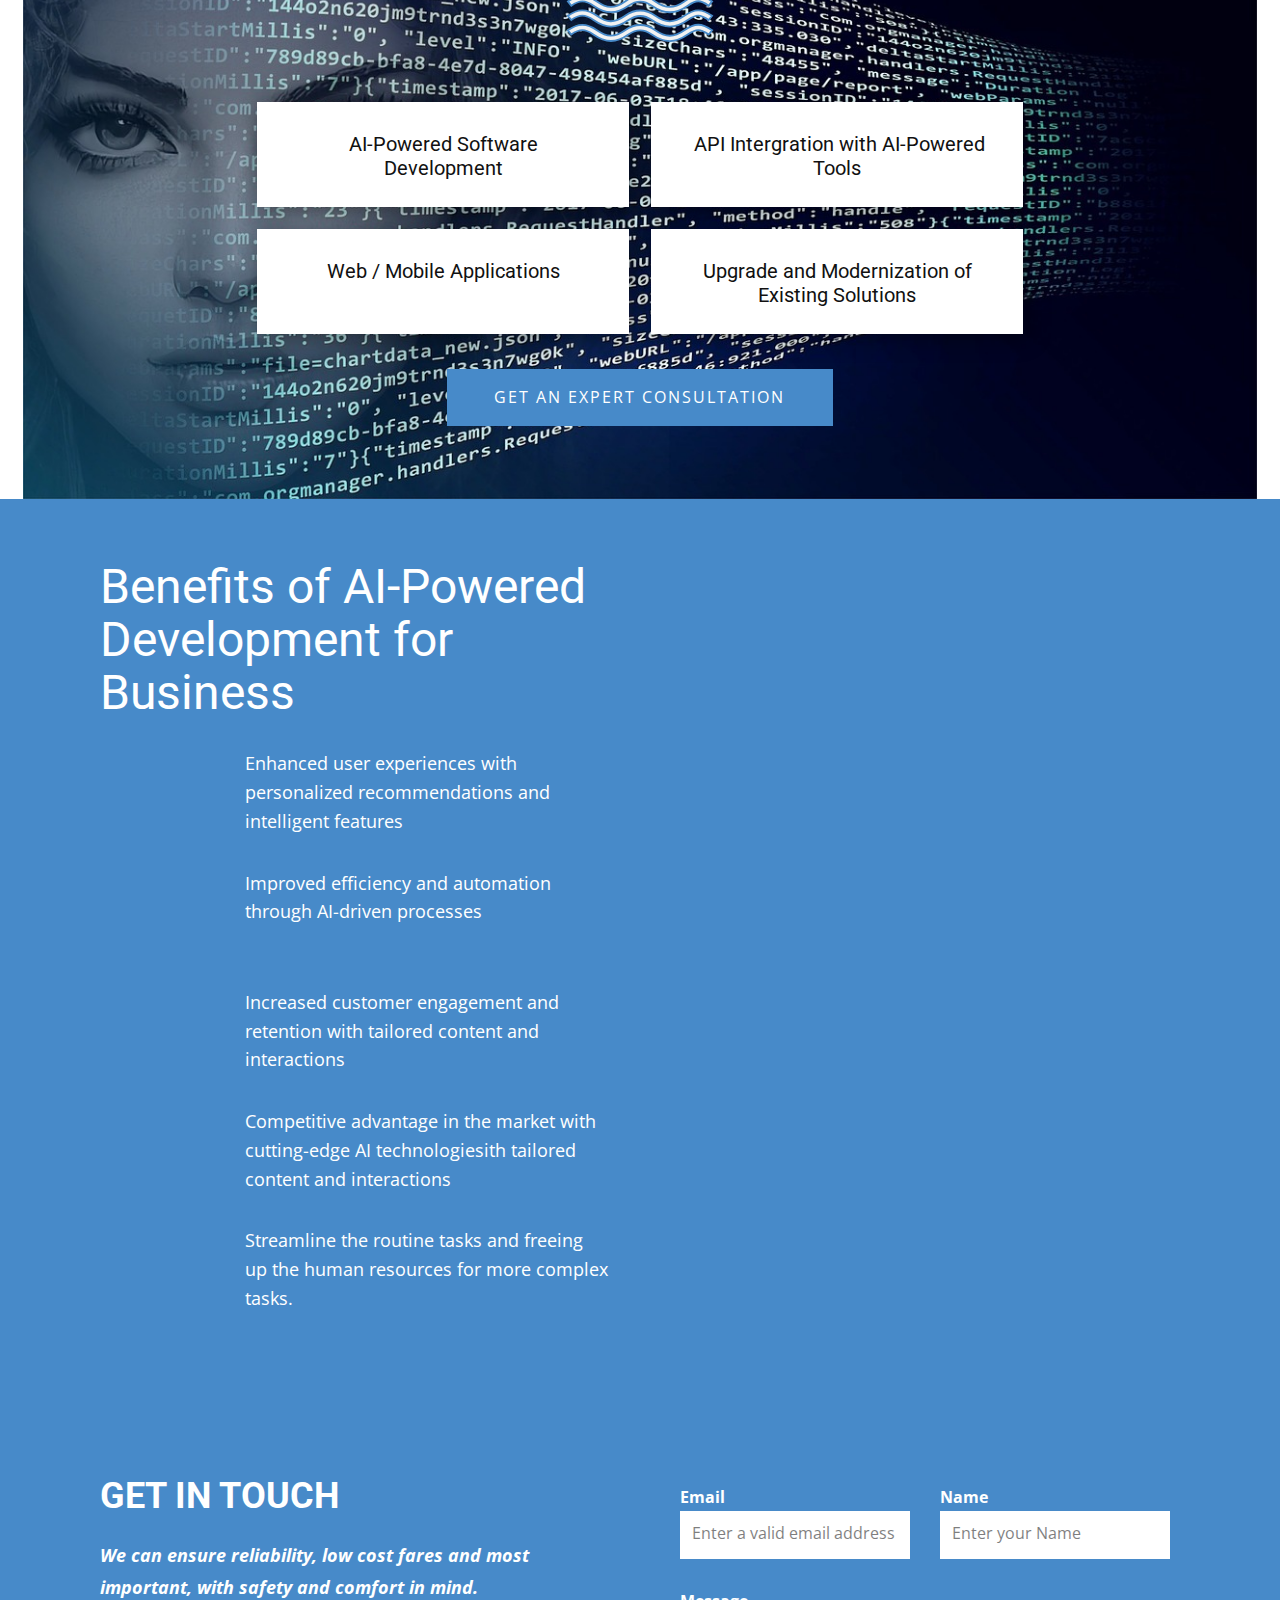
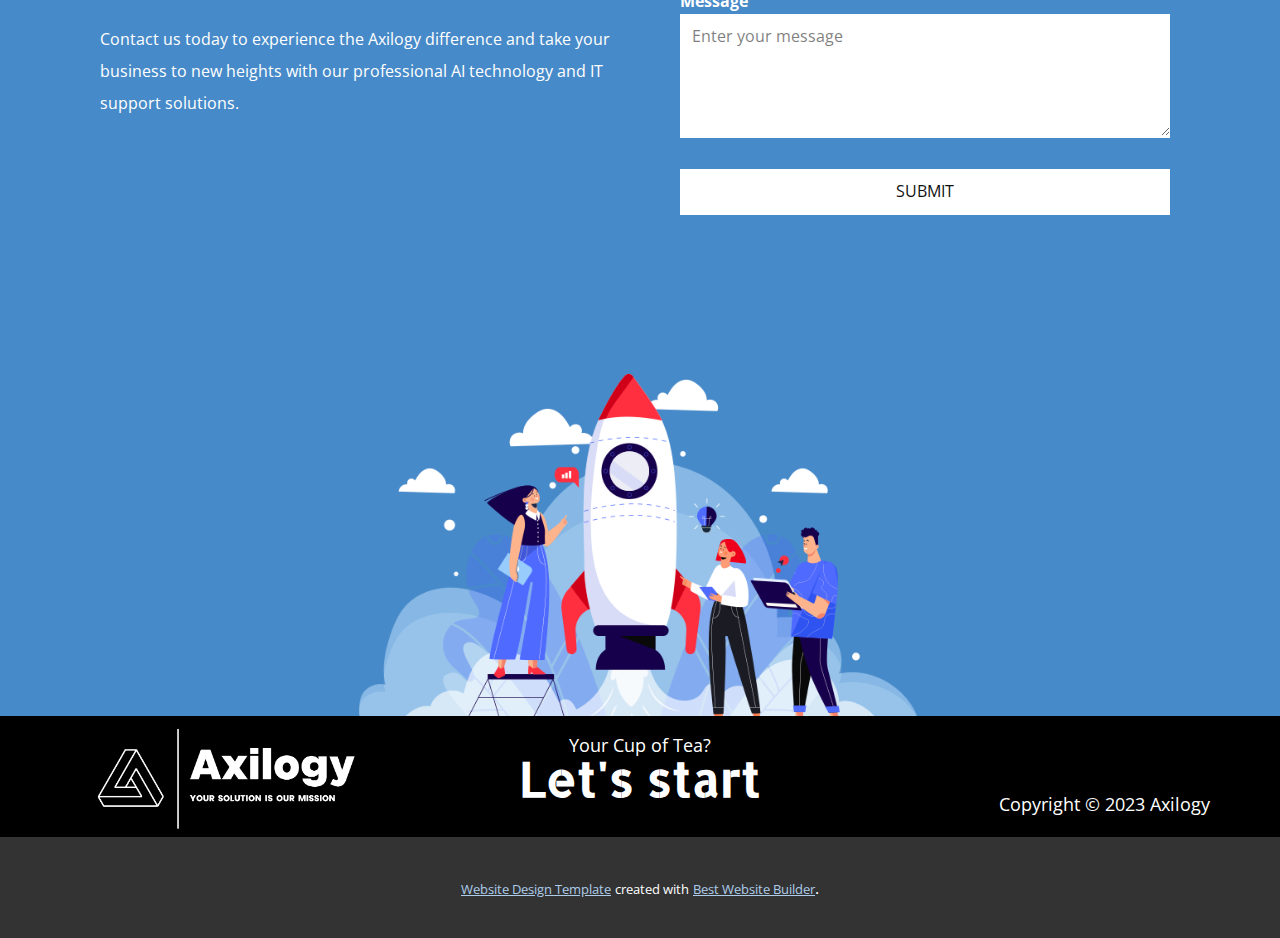
<file: Axilogy.html>
<!DOCTYPE html>
<html style="font-size: 16px;" lang="en"><head>
    <meta name="viewport" content="width=device-width, initial-scale=1.0">
    <meta charset="utf-8">
    <meta name="keywords" content="​Join Accenture’s virtual program for new perspectives, ​Technology Of The Future, 01, 02, 03, 04, ​AI &amp;amp; Digital Platform, ​Essential 8 Emerging Technologies, ​Technology Of The Future, Join our newsletter">
    <meta name="description" content="">
    <title>Axilogy</title>
    <link rel="stylesheet" href="nicepage.css" media="screen">
<link rel="stylesheet" href="Axilogy.css" media="screen">
    <script class="u-script" type="text/javascript" src="jquery.js" defer=""></script>
    <script class="u-script" type="text/javascript" src="nicepage.js" defer=""></script>
    <meta name="generator" content="Nicepage 5.20.7, nicepage.com">
    <meta name="referrer" content="origin">
    <link id="u-theme-google-font" rel="stylesheet" href="https://fonts.googleapis.com/css?family=Roboto:100,100i,300,300i,400,400i,500,500i,700,700i,900,900i|Open+Sans:300,300i,400,400i,500,500i,600,600i,700,700i,800,800i">
    <link id="u-page-google-font" rel="stylesheet" href="https://fonts.googleapis.com/css?family=Montserrat:100,100i,200,200i,300,300i,400,400i,500,500i,600,600i,700,700i,800,800i,900,900i|Allerta+Stencil:400">
    
    
    
    
    
    
    
    
    <script type="application/ld+json">{
		"@context": "http://schema.org",
		"@type": "Organization",
		"name": "",
		"logo": "images/AXILOGY_Logo-1.png"
}</script>
    <meta name="theme-color" content="#478ac9">
    <meta property="og:title" content="Axilogy">
    <meta property="og:type" content="website">
  <meta data-intl-tel-input-cdn-path="intlTelInput/"></head>
  <body data-path-to-root="./" data-include-products="false" class="u-body u-xl-mode" data-lang="en"><header class="u-black u-clearfix u-header u-header" id="sec-1b09"><div class="u-clearfix u-sheet u-valign-middle u-sheet-1">
        <a href="https://nicepage.com" class="u-image u-logo u-image-1" data-image-width="1044" data-image-height="339">
          <img src="images/AXILOGY_Logo-1.png" class="u-logo-image u-logo-image-1">
        </a>
        <nav class="u-menu u-menu-one-level u-offcanvas u-menu-1" data-responsive-from="MD">
          <div class="menu-collapse" style="font-size: 1rem; letter-spacing: 0px; font-weight: 700; text-transform: uppercase;">
            <a class="u-button-style u-custom-active-border-color u-custom-active-color u-custom-border u-custom-border-color u-custom-borders u-custom-hover-border-color u-custom-hover-color u-custom-left-right-menu-spacing u-custom-padding-bottom u-custom-text-active-color u-custom-text-color u-custom-text-hover-color u-custom-top-bottom-menu-spacing u-nav-link u-text-active-palette-1-base u-text-hover-palette-2-base" href="#">
              <svg class="u-svg-link" viewBox="0 0 24 24"><use xmlns:xlink="http://www.w3.org/1999/xlink" xlink:href="#menu-hamburger"></use></svg>
              <svg class="u-svg-content" version="1.1" id="menu-hamburger" viewBox="0 0 16 16" x="0px" y="0px" xmlns:xlink="http://www.w3.org/1999/xlink" xmlns="http://www.w3.org/2000/svg"><g><rect y="1" width="16" height="2"></rect><rect y="7" width="16" height="2"></rect><rect y="13" width="16" height="2"></rect>
</g></svg>
            </a>
          </div>
          <div class="u-custom-menu u-nav-container">
            <ul class="u-nav u-spacing-30 u-unstyled u-nav-1"><li class="u-nav-item"><a class="u-border-2 u-border-active-palette-1-base u-border-hover-palette-1-base u-border-no-left u-border-no-right u-border-no-top u-button-style u-nav-link u-text-active-palette-1-base u-text-hover-palette-1-light-2 u-text-white" href="Axilogy.html" style="padding: 10px 0px;">Axilogy</a>
</li><li class="u-nav-item"><a class="u-border-2 u-border-active-palette-1-base u-border-hover-palette-1-base u-border-no-left u-border-no-right u-border-no-top u-button-style u-nav-link u-text-active-palette-1-base u-text-hover-palette-1-light-2 u-text-white" href="blog/post-1.html" style="padding: 10px 0px;">About Us</a>
</li><li class="u-nav-item"><a class="u-border-2 u-border-active-palette-1-base u-border-hover-palette-1-base u-border-no-left u-border-no-right u-border-no-top u-button-style u-nav-link u-text-active-palette-1-base u-text-hover-palette-1-light-2 u-text-white" href="blog/post-2.html" style="padding: 10px 0px;">Service</a>
</li><li class="u-nav-item"><a class="u-border-2 u-border-active-palette-1-base u-border-hover-palette-1-base u-border-no-left u-border-no-right u-border-no-top u-button-style u-nav-link u-text-active-palette-1-base u-text-hover-palette-1-light-2 u-text-white" href="blog/post-4.html" style="padding: 10px 0px;">Benefits</a>
</li><li class="u-nav-item"><a class="u-border-2 u-border-active-palette-1-base u-border-hover-palette-1-base u-border-no-left u-border-no-right u-border-no-top u-button-style u-nav-link u-text-active-palette-1-base u-text-hover-palette-1-light-2 u-text-white" href="blog/post-5.html" style="padding: 10px 0px;">Contact</a>
</li></ul>
          </div>
          <div class="u-custom-menu u-nav-container-collapse">
            <div class="u-black u-container-style u-inner-container-layout u-opacity u-opacity-95 u-sidenav">
              <div class="u-inner-container-layout u-sidenav-overflow">
                <div class="u-menu-close"></div>
                <ul class="u-align-center u-nav u-popupmenu-items u-unstyled u-nav-2"><li class="u-nav-item"><a class="u-button-style u-nav-link" href="Axilogy.html">Axilogy</a>
</li><li class="u-nav-item"><a class="u-button-style u-nav-link" href="blog/post-1.html">About Us</a>
</li><li class="u-nav-item"><a class="u-button-style u-nav-link" href="blog/post-2.html">Service</a>
</li><li class="u-nav-item"><a class="u-button-style u-nav-link" href="blog/post-4.html">Benefits</a>
</li><li class="u-nav-item"><a class="u-button-style u-nav-link" href="blog/post-5.html">Contact</a>
</li></ul>
              </div>
            </div>
            <div class="u-black u-menu-overlay u-opacity u-opacity-70"></div>
          </div>
        </nav>
      </div></header> 
    <section class="u-align-center u-clearfix u-image u-shading u-section-1" id="carousel_5ad0" src="" data-image-width="1782" data-image-height="1080">
      <h1 class="u-custom-font u-font-montserrat u-text u-text-body-alt-color u-title u-text-1"> Empowering businesses through AI integration<br>
      </h1>
      <p class="u-large-text u-text u-text-variant u-text-2"> Transforming Businesses with Professional AI Solutions and Cost-effective IT Support</p>
      <a href="https://nicepage.app" class="u-active-white u-align-center-lg u-align-center-md u-align-center-sm u-align-center-xs u-border-2 u-border-white u-btn u-button-style u-hover-white u-none u-text-active-black u-text-body-alt-color u-text-hover-black u-btn-1">Call to action</a>
      <p class="u-large-text u-text u-text-body-alt-color u-text-font u-text-variant u-text-3">
        <a href="blog/post-1.html" class="u-active-none u-border-0 u-border-no-left u-border-no-right u-border-no-top u-btn u-button-link u-button-style u-hover-none u-none u-text-body-alt-color u-btn-2">about us</a> | <a href="blog/post-2.html" class="u-active-none u-border-none u-btn u-button-link u-button-style u-hover-none u-none u-text-body-alt-color u-btn-3">services</a> | <a href="blog/post-4.html" class="u-active-none u-border-none u-btn u-button-link u-button-style u-hover-none u-none u-text-body-alt-color u-btn-4">benfits</a> | <a href="blog/post-5.html" class="u-active-none u-border-none u-btn u-button-link u-button-style u-hover-none u-none u-text-body-alt-color u-btn-5">contact</a>
      </p>
      <p class="u-align-center-lg u-align-center-md u-align-center-sm u-align-center-xs u-text u-text-body-alt-color u-text-default-lg u-text-default-md u-text-default-sm u-text-default-xs u-text-4"> At Axilogy, we believe that automation helps with execution, while intelligence helps with decision-making.</p>
    </section>
    <section class="u-clearfix u-grey-10 u-section-2" id="carousel_e001">
      <div class="u-clearfix u-sheet u-sheet-1">
        <h1 class="u-text u-text-body-alt-color u-text-default u-text-1">about us</h1><span class="u-icon u-icon-circle u-text-white u-icon-1"><svg class="u-svg-link" preserveAspectRatio="xMidYMin slice" viewBox="0 0 409.294 409.294" style=""><use xmlns:xlink="http://www.w3.org/1999/xlink" xlink:href="#svg-2920"></use></svg><svg class="u-svg-content" viewBox="0 0 409.294 409.294" id="svg-2920"><path d="m0 204.647v175.412h175.412v-175.412h-116.941c0-64.48 52.461-116.941 116.941-116.941v-58.471c-96.728 0-175.412 78.684-175.412 175.412z"></path><path d="m409.294 87.706v-58.471c-96.728 0-175.412 78.684-175.412 175.412v175.412h175.412v-175.412h-116.941c0-64.48 52.461-116.941 116.941-116.941z"></path></svg></span>
        <h6 class="u-custom-font u-text u-text-font u-text-palette-1-base u-text-2">Axilogy advocates integrating AI technology in different industries to optimize efficiency, streamline processes, and enhance decision-making. Our professionals excel in understanding your business needs and tailoring AI solutions to align with your goals. <br>
          <br>
        </h6>
        <p class="u-align-justify u-text u-text-3"> At Axilogy, we prioritize your satisfaction and work closely with you to understand your challenges and provide tailored solutions that fit your requirements and budget. Our cost-effective approach frees you up to focus on growing your business with confidence.</p>
      </div>
    </section>
    <section class="u-align-right u-clearfix u-grey-5 u-section-3" id="sec-227e">
      <div class="u-clearfix u-sheet u-valign-middle u-sheet-1">
        <div class="u-container-style u-expanded-width-xs u-group u-image u-image-tiles u-image-1">
          <div class="u-container-layout u-container-layout-1"></div>
        </div>
        <img src="images/sa-min.jpg" alt="" class="u-expanded-width-xs u-image u-image-default u-image-2">
        <h2 class="u-align-center-xs u-align-left-lg u-align-left-md u-align-left-sm u-align-left-xl u-text u-text-palette-1-base u-text-1">Our Services</h2>
        <div class="u-list u-list-1">
          <div class="u-repeater u-repeater-1">
            <div class="u-container-style u-list-item u-repeater-item u-video-cover u-white u-list-item-1">
              <div class="u-container-layout u-similar-container u-valign-top u-container-layout-2"><span class="u-file-icon u-icon u-icon-circle u-palette-1-base u-text-white u-icon-1"><img src="images/11515403-cbf07fc3.png" alt=""></span>
                <h4 class="u-align-center u-text u-text-2">AOA locatoin</h4>
              </div>
            </div>
            <div class="u-align-center u-container-style u-list-item u-repeater-item u-video-cover u-white u-list-item-2">
              <div class="u-container-layout u-similar-container u-valign-top u-container-layout-3"><span class="u-file-icon u-icon u-icon-circle u-palette-1-base u-text-white u-icon-2"><img src="images/11293936-968dea14.png" alt=""></span>
                <h4 class="u-text u-text-3">Inventory control</h4>
              </div>
            </div>
            <div class="u-align-center u-container-style u-list-item u-repeater-item u-video-cover u-white u-list-item-3">
              <div class="u-container-layout u-similar-container u-valign-top u-container-layout-4"><span class="u-icon u-icon-circle u-palette-1-base u-text-white u-icon-3"><svg class="u-svg-link" preserveAspectRatio="xMidYMin slice" viewBox="0 0 512.012 512.012" style=""><use xmlns:xlink="http://www.w3.org/1999/xlink" xlink:href="#svg-616d"></use></svg><svg class="u-svg-content" viewBox="0 0 512.012 512.012" id="svg-616d"><g><path d="m59.998 332.666v87.346h61v92h210v-62.218c0-56.303 12.309-115.303 37.563-179.782h32.224l25.611 25.611c-2.817 5.875-4.398 12.451-4.398 19.39 0 24.813 20.187 45 45 45s45-20.187 45-45-20.187-45-45-45c-6.938 0-13.514 1.581-19.389 4.398l-34.398-34.398h-32.572c3.497-9.779 6.115-19.796 7.843-30.01h36.096c6.192 17.469 22.865 30.01 42.42 30.01 24.813 0 45-20.187 45-45s-20.187-45-45-45c-19.555 0-36.228 12.541-42.42 30h-33.58c0-10.152-.845-20.177-2.485-30h24.698l34.398-34.397c5.875 2.817 12.45 4.398 19.389 4.398 24.813 0 45-20.187 45-45s-20.187-45-45-45-45 20.187-45 45c0 6.939 1.581 13.514 4.398 19.389l-25.611 25.61h-19.994c-24.022-68.126-88.986-119.066-167.616-120-88.723-1.043-163.221 61.684-179.498 143.168-5.685 28.455-4.837 56.601 2.51 83.77l-36.173 62.25zm407-32.654c8.271 0 15 6.729 15 15s-6.729 15-15 15-15-6.729-15-15 6.728-15 15-15zm0-120c8.271 0 15 6.729 15 15s-6.729 15-15 15-15-6.729-15-15 6.728-15 15-15zm0-120c8.271 0 15 6.729 15 15s-6.729 15-15 15-15-6.729-15-15 6.728-15 15-15zm-117.798 178.089c-.272.639-.533 1.273-.802 1.911h-92.44c6.565-8.725 11.274-18.921 13.531-30.01h88.481c-1.971 9.61-4.896 18.996-8.77 28.099zm-108.202-43.089c0 24.813-20.187 45-45 45s-45-20.187-45-45 20.187-45 45-45 45 20.187 45 45zm120-15h-91.509c-2.258-11.079-6.967-21.275-13.532-30h101.998c1.993 9.704 3.043 19.738 3.043 30zm-297.903-30.954c13.953-69.845 76.913-119.906 149.725-119.047 60.427.717 112.514 37.715 135.55 90.001h-152.372c-41.355 0-75 33.645-75 75s33.645 75 75 74.99h140.455c-23.819 63.823-35.455 122.919-35.455 179.792v32.218h-150v-92h-61v-72.655l-50.417-36.534 29.076-50.038c-.795-4.156-14.724-35.852-5.562-81.727z"></path><path d="m180.998 180.012h30v30h-30z"></path>
</g></svg></span>
                <h4 class="u-text u-text-4">AI Products</h4>
              </div>
            </div>
            <div class="u-align-center u-container-style u-list-item u-repeater-item u-video-cover u-white u-list-item-4">
              <div class="u-container-layout u-similar-container u-valign-top u-container-layout-5"><span class="u-file-icon u-icon u-icon-circle u-palette-1-base u-text-white u-icon-4"><img src="images/5518034-b83ae6d8.png" alt=""></span>
                <h4 class="u-text u-text-5">OCR</h4>
              </div>
            </div>
          </div>
        </div>
      </div>
    </section>
    <section class="u-align-center u-clearfix u-container-align-center u-image u-image-contain u-section-4" id="carousel_082c" data-image-width="1280" data-image-height="720">
      <div class="u-clearfix u-sheet u-sheet-1">
        <h2 class="u-align-center u-text u-text-default u-text-white u-text-1">AI-powered Apps We Develop</h2>
        <div class="u-border-2 u-border-palette-1-base u-shape u-shape-svg u-text-grey-5 u-shape-1">
          <svg class="u-svg-link" preserveAspectRatio="none" viewBox="0 0 160 50" style=""><use xmlns:xlink="http://www.w3.org/1999/xlink" xlink:href="#svg-0c8e"></use></svg>
          <svg class="u-svg-content" viewBox="-1 -1 162 52" x="0px" y="0px" id="svg-0c8e" style="enable-background:new 0 0 160 50;"><path d="M133,26.7c-13.9,9.7-25.8,9.7-39.8,0c-9.1-6.3-16.8-6.3-25.9,0c-13.8,9.6-25.1,9.6-38.9,0c-9.2-6.4-15.4-6.4-24.6,0L0,22
	c11.2-7.8,20.6-8.1,32.2,0c11,7.6,19,8.5,31.3,0c11.6-8.1,22.4-7.7,33.5,0c11.4,8,20.3,8.3,32.2,0c11.6-8.1,19.2-8.1,30.8,0
	l-3.8,4.7C146.9,20.2,142.3,20.2,133,26.7z M133,10.8c-13.9,9.7-25.8,9.7-39.8,0c-9.1-6.3-16.8-6.3-25.9,0
	c-13.8,9.6-25.1,9.6-38.9,0c-9.2-6.4-15.4-6.4-24.6,0L0,6.1c11.2-7.8,20.6-8.1,32.2,0c11,7.6,19,8.5,31.3,0C75.1-2,85.9-1.6,97,6.1
	c11.4,8,20.3,8.3,32.2,0C140.8-2,148.4-2,160,6.1l-3.8,4.7C146.9,4.3,142.3,4.3,133,10.8z M32.2,38c11,7.6,19,8.5,31.3,0
	c11.6-8.1,22.4-7.7,33.5,0c11.4,8,20.3,8.3,32.2,0c11.6-8.1,19.2-8.1,30.8,0l-3.8,4.7c-9.3-6.5-13.9-6.5-23.3,0
	c-13.9,9.7-25.8,9.7-39.8,0c-9.1-6.3-16.8-6.3-25.9,0c-13.8,9.6-25.1,9.6-38.9,0c-9.2-6.4-15.4-6.4-24.6,0L0,38
	C11.2,30.2,20.6,29.9,32.2,38z"></path></svg>
        </div>
        <div class="u-expanded-width-md u-expanded-width-sm u-expanded-width-xs u-layout-grid u-list u-list-1">
          <div class="u-repeater u-repeater-1">
            <div class="u-align-left u-container-style u-list-item u-repeater-item u-white u-list-item-1">
              <div class="u-container-layout u-similar-container u-valign-top-xl u-container-layout-1">
                <h5 class="u-align-center u-custom-item u-text u-text-2">AI-Powered Software Development</h5>
              </div>
            </div>
            <div class="u-align-left u-container-style u-list-item u-repeater-item u-video-cover u-white u-list-item-2">
              <div class="u-container-layout u-similar-container u-valign-top-xl u-container-layout-2">
                <h5 class="u-align-center u-custom-item u-text u-text-3">&nbsp;API Intergration with AI-Powered Tools</h5>
              </div>
            </div>
            <div class="u-align-left u-container-style u-list-item u-repeater-item u-video-cover u-white u-list-item-3">
              <div class="u-container-layout u-similar-container u-valign-top-xl u-container-layout-3">
                <h5 class="u-align-center u-custom-item u-text u-text-4"> Web / Mobile Applications</h5>
              </div>
            </div>
            <div class="u-align-left u-container-style u-list-item u-repeater-item u-video-cover u-white u-list-item-4">
              <div class="u-container-layout u-similar-container u-valign-top-xl u-container-layout-4">
                <h5 class="u-align-center u-custom-item u-text u-text-5">Upgrade and Modernization of Existing Solutions</h5>
              </div>
            </div>
          </div>
        </div>
        <a href="https://nicepage.com/one-page-template" class="u-active-palette-1-light-1 u-align-center u-border-none u-btn u-button-style u-color-scheme-summer-time u-color-style-multicolor-1 u-hover-palette-1-light-1 u-palette-1-base u-btn-1">Get an expert consultation</a>
      </div>
    </section>
    <section class="u-clearfix u-palette-1-base u-section-5" id="carousel_5596">
      <div class="u-clearfix u-sheet u-sheet-1">
        <div class="data-layout-selected u-clearfix u-expanded-width u-gutter-20 u-layout-wrap u-layout-wrap-1">
          <div class="u-layout">
            <div class="u-layout-row">
              <div class="u-container-align-center-sm u-container-align-center-xs u-container-style u-layout-cell u-shape-rectangle u-size-31 u-layout-cell-1">
                <div class="u-container-layout u-valign-middle-md u-container-layout-1">
                  <h2 class="u-align-center-sm u-align-center-xs u-text u-text-default-lg u-text-default-md u-text-default-xl u-text-1"> Benefits of AI-Powered Development for Business</h2>
                  <div class="u-expanded-width u-list u-list-1">
                    <div class="u-repeater u-repeater-1">
                      <div class="u-container-style u-list-item u-repeater-item">
                        <div class="u-container-layout u-similar-container u-valign-middle-md u-container-layout-2"><span class="u-align-left u-file-icon u-icon u-icon-circle u-palette-4-base u-icon-1" data-animation-name="customAnimationIn" data-animation-duration="2000"><img src="images/2191170.png" alt=""></span>
                          <p class="u-text u-text-2"> Enhanced user experiences with personalized recommendations and intelligent features</p>
                        </div>
                      </div>
                      <div class="u-container-align-left-xl u-container-style u-list-item u-repeater-item">
                        <div class="u-container-layout u-similar-container u-valign-middle-md u-container-layout-3"><span class="u-align-left u-file-icon u-icon u-icon-circle u-palette-4-base u-icon-2" data-animation-name="customAnimationIn" data-animation-duration="2000"><img src="images/9746433.png" alt=""></span>
                          <p class="u-text u-text-3"> Improved efficiency and automation through AI-driven processes<br>
                            <br>
                          </p>
                        </div>
                      </div>
                      <div class="u-container-align-left u-container-style u-list-item u-repeater-item">
                        <div class="u-container-layout u-similar-container u-valign-middle-md u-container-layout-4"><span class="u-align-left u-file-icon u-icon u-icon-circle u-palette-4-base u-icon-3" data-animation-name="customAnimationIn" data-animation-duration="2000"><img src="images/7655790.png" alt=""></span>
                          <p class="u-text u-text-4"> Increased customer engagement and retention with tailored content and interactions</p>
                        </div>
                      </div>
                      <div class="u-container-align-left u-container-style u-list-item u-repeater-item">
                        <div class="u-container-layout u-similar-container u-valign-middle-md u-container-layout-5"><span class="u-align-left u-file-icon u-icon u-icon-circle u-palette-4-base u-icon-4" data-animation-name="customAnimationIn" data-animation-duration="2000"><img src="images/11865896.png" alt=""></span>
                          <p class="u-text u-text-5">Competitive advantage in the market with cutting-edge AI technologiesith tailored content and interactions</p>
                        </div>
                      </div>
                      <div class="u-container-align-left u-container-style u-list-item u-repeater-item">
                        <div class="u-container-layout u-similar-container u-valign-middle-md u-container-layout-6"><span class="u-align-left u-file-icon u-icon u-icon-circle u-palette-4-base u-icon-5" data-animation-name="customAnimationIn" data-animation-duration="2000"><img src="images/10523497.png" alt=""></span>
                          <p class="u-text u-text-6"> Streamline the routine tasks and freeing up the human resources for more complex tasks.</p>
                        </div>
                      </div>
                    </div>
                  </div>
                </div>
              </div>
              <div class="u-container-align-center-sm u-container-align-center-xs u-container-style u-image u-layout-cell u-shape-rectangle u-size-29 u-image-1" data-animation-name="customAnimationIn" data-animation-duration="2000" data-image-width="1280" data-image-height="853">
                <div class="u-container-layout u-container-layout-7"></div>
              </div>
            </div>
          </div>
        </div>
      </div>
    </section>
    <section class="u-clearfix u-palette-1-base u-section-6" id="carousel_8e6c">
      <div class="u-expanded-width u-palette-1-base u-shape u-shape-rectangle u-shape-1"></div>
      <div class="data-layout-selected u-clearfix u-layout-wrap u-layout-wrap-1">
        <div class="u-layout">
          <div class="u-layout-row">
            <div class="u-align-left u-container-style u-layout-cell u-left-cell u-size-30 u-layout-cell-1">
              <div class="u-container-layout u-container-layout-1">
                <h3 class="u-text u-text-default u-text-1">Get in touch</h3>
                <h6 class="u-custom-font u-text u-text-font u-text-2">We can ensure reliability, low cost fares and most important, with safety and comfort in mind.</h6>
                <p class="u-text u-text-3"> Contact us today to experience the Axilogy difference and take your business to new heights with our professional AI technology and IT support solutions.</p>
              </div>
            </div>
            <div class="u-container-style u-layout-cell u-right-cell u-size-30 u-layout-cell-2">
              <div class="u-container-layout u-valign-top u-container-layout-2">
                <div class="u-form u-form-1">
                  <form action="https://forms.nicepagesrv.com/v2/form/process" class="u-clearfix u-form-spacing-30 u-form-vertical u-inner-form" style="padding: 10px" source="email" name="form">
                    <div class="u-form-email u-form-group u-form-partition-factor-2">
                      <label for="email-319a" class="u-label u-text-body-alt-color u-label-1">Email</label>
                      <input type="email" placeholder="Enter a valid email address" id="email-319a" name="email" class="u-border-2 u-border-no-left u-border-no-right u-border-no-top u-border-white u-input u-input-rectangle" required="">
                    </div>
                    <div class="u-form-group u-form-name u-form-partition-factor-2">
                      <label for="name-319a" class="u-label u-text-body-alt-color u-label-2">Name</label>
                      <input type="text" placeholder="Enter your Name" id="name-319a" name="name" class="u-border-2 u-border-no-left u-border-no-right u-border-no-top u-border-white u-input u-input-rectangle" required="">
                    </div>
                    <div class="u-form-group u-form-message">
                      <label for="message-319a" class="u-label u-text-body-alt-color u-label-3">Message</label>
                      <textarea placeholder="Enter your message" rows="4" cols="50" id="message-319a" name="message" class="u-border-2 u-border-no-left u-border-no-right u-border-no-top u-border-white u-input u-input-rectangle" required=""></textarea>
                    </div>
                    <div class="u-align-left u-form-group u-form-submit">
                      <a href="#" class="u-btn u-btn-submit u-button-style u-white u-btn-1">Submit</a>
                      <input type="submit" value="submit" class="u-form-control-hidden">
                    </div>
                    <div class="u-form-send-message u-form-send-success"> Thank you! Your message has been sent. </div>
                    <div class="u-form-send-error u-form-send-message"> Unable to send your message. Please fix errors then try again. </div>
                    <input type="hidden" value="" name="recaptchaResponse">
                    <input type="hidden" name="formServices" value="403460ee-f798-748f-8e92-86183f606973">
                  </form>
                </div>
              </div>
            </div>
          </div>
        </div>
      </div>
      <img class="u-image u-image-default u-image-1" src="images/Untitled-2.png" alt="" data-image-width="688" data-image-height="432">
    </section>
    
    
    
    <footer class="u-align-center-md u-align-center-sm u-align-center-xs u-black u-clearfix u-footer" id="sec-d7e9"><div class="u-clearfix u-sheet u-valign-bottom-md u-sheet-1">
        <a href="https://nicepage.com" class="u-align-left-sm u-align-left-xs u-image u-logo u-image-1" data-image-width="1044" data-image-height="339">
          <img src="images/AXILOGY_Logo-1.png" class="u-logo-image u-logo-image-1">
        </a>
        <p class="u-align-center u-hidden-sm u-hidden-xs u-text u-text-1">Your Cup of Tea?</p>
        <p class="u-align-center-lg u-align-center-md u-align-center-xl u-custom-font u-hidden-md u-hidden-sm u-hidden-xs u-text u-text-default-md u-text-default-sm u-text-default-xs u-text-2">Let's start</p>
        <p class="u-align-right-lg u-align-right-md u-align-right-xl u-text u-text-default-lg u-text-default-md u-text-default-sm u-text-default-xs u-text-3"> Copyright © 2023 Axilogy</p>
      </div></footer>
    <section class="u-backlink u-clearfix u-grey-80">
      <a class="u-link" href="https://nicepage.com/website-design" target="_blank">
        <span>Website Design Template</span>
      </a>
      <p class="u-text">
        <span>created with</span>
      </p>
      <a class="u-link" href="https://nicepage.online" target="_blank">
        <span>Best Website Builder</span>
      </a>. 
    </section>
  
</body></html>
</file>
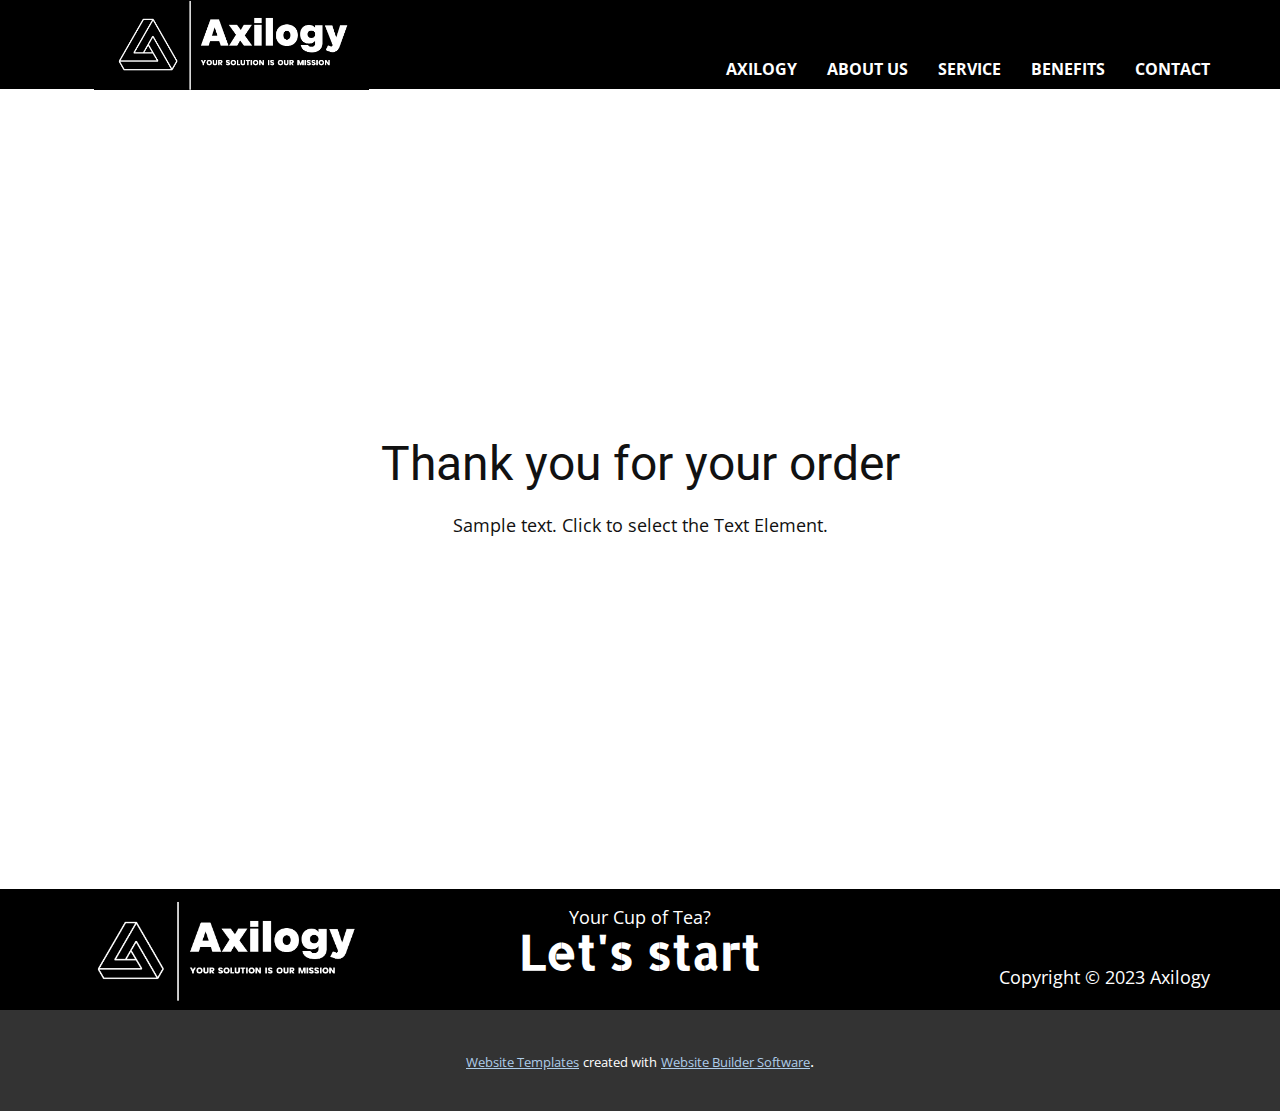
<file: thank-you-page.html>
<!DOCTYPE html>
<html style="font-size: 16px;" lang="en"><head>
    <meta name="viewport" content="width=device-width, initial-scale=1.0">
    <meta charset="utf-8">
    <meta name="keywords" content="Thank you for your order">
    <meta name="description" content="">
    <title>Thank You Page Template</title>
    <link rel="stylesheet" href="nicepage.css" media="screen">
<link rel="stylesheet" href="Thank-You-Page-Template.css" media="screen">
    <script class="u-script" type="text/javascript" src="jquery.js" defer=""></script>
    <script class="u-script" type="text/javascript" src="nicepage.js" defer=""></script>
    <meta name="generator" content="Nicepage 5.20.7, nicepage.com">
    <link id="u-theme-google-font" rel="stylesheet" href="https://fonts.googleapis.com/css?family=Roboto:100,100i,300,300i,400,400i,500,500i,700,700i,900,900i|Open+Sans:300,300i,400,400i,500,500i,600,600i,700,700i,800,800i">
    <link id="u-page-google-font" rel="stylesheet" href="https://fonts.googleapis.com/css?family=Allerta+Stencil:400">
    
    
    
    <script type="application/ld+json">{
		"@context": "http://schema.org",
		"@type": "Organization",
		"name": "",
		"logo": "images/AXILOGY_Logo-1.png"
}</script>
    <meta name="theme-color" content="#478ac9">
    <meta property="og:title" content="Thank You Page Template">
    <meta property="og:type" content="website">
  <meta data-intl-tel-input-cdn-path="intlTelInput/"></head>
  <body data-path-to-root="./" data-include-products="false" class="u-body u-xl-mode" data-lang="en"><header class="u-black u-clearfix u-header u-header" id="sec-1b09"><div class="u-clearfix u-sheet u-valign-middle u-sheet-1">
        <a href="https://nicepage.com" class="u-image u-logo u-image-1" data-image-width="1044" data-image-height="339">
          <img src="images/AXILOGY_Logo-1.png" class="u-logo-image u-logo-image-1">
        </a>
        <nav class="u-menu u-menu-one-level u-offcanvas u-menu-1" data-responsive-from="MD">
          <div class="menu-collapse" style="font-size: 1rem; letter-spacing: 0px; font-weight: 700; text-transform: uppercase;">
            <a class="u-button-style u-custom-active-border-color u-custom-active-color u-custom-border u-custom-border-color u-custom-borders u-custom-hover-border-color u-custom-hover-color u-custom-left-right-menu-spacing u-custom-padding-bottom u-custom-text-active-color u-custom-text-color u-custom-text-hover-color u-custom-top-bottom-menu-spacing u-nav-link u-text-active-palette-1-base u-text-hover-palette-2-base" href="#">
              <svg class="u-svg-link" viewBox="0 0 24 24"><use xmlns:xlink="http://www.w3.org/1999/xlink" xlink:href="#menu-hamburger"></use></svg>
              <svg class="u-svg-content" version="1.1" id="menu-hamburger" viewBox="0 0 16 16" x="0px" y="0px" xmlns:xlink="http://www.w3.org/1999/xlink" xmlns="http://www.w3.org/2000/svg"><g><rect y="1" width="16" height="2"></rect><rect y="7" width="16" height="2"></rect><rect y="13" width="16" height="2"></rect>
</g></svg>
            </a>
          </div>
          <div class="u-custom-menu u-nav-container">
            <ul class="u-nav u-spacing-30 u-unstyled u-nav-1"><li class="u-nav-item"><a class="u-border-2 u-border-active-palette-1-base u-border-hover-palette-1-base u-border-no-left u-border-no-right u-border-no-top u-button-style u-nav-link u-text-active-palette-1-base u-text-hover-palette-1-light-2 u-text-white" href="Axilogy.html" style="padding: 10px 0px;">Axilogy</a>
</li><li class="u-nav-item"><a class="u-border-2 u-border-active-palette-1-base u-border-hover-palette-1-base u-border-no-left u-border-no-right u-border-no-top u-button-style u-nav-link u-text-active-palette-1-base u-text-hover-palette-1-light-2 u-text-white" href="blog/post-1.html" style="padding: 10px 0px;">About Us</a>
</li><li class="u-nav-item"><a class="u-border-2 u-border-active-palette-1-base u-border-hover-palette-1-base u-border-no-left u-border-no-right u-border-no-top u-button-style u-nav-link u-text-active-palette-1-base u-text-hover-palette-1-light-2 u-text-white" href="blog/post-2.html" style="padding: 10px 0px;">Service</a>
</li><li class="u-nav-item"><a class="u-border-2 u-border-active-palette-1-base u-border-hover-palette-1-base u-border-no-left u-border-no-right u-border-no-top u-button-style u-nav-link u-text-active-palette-1-base u-text-hover-palette-1-light-2 u-text-white" href="blog/post-4.html" style="padding: 10px 0px;">Benefits</a>
</li><li class="u-nav-item"><a class="u-border-2 u-border-active-palette-1-base u-border-hover-palette-1-base u-border-no-left u-border-no-right u-border-no-top u-button-style u-nav-link u-text-active-palette-1-base u-text-hover-palette-1-light-2 u-text-white" href="blog/post-5.html" style="padding: 10px 0px;">Contact</a>
</li></ul>
          </div>
          <div class="u-custom-menu u-nav-container-collapse">
            <div class="u-black u-container-style u-inner-container-layout u-opacity u-opacity-95 u-sidenav">
              <div class="u-inner-container-layout u-sidenav-overflow">
                <div class="u-menu-close"></div>
                <ul class="u-align-center u-nav u-popupmenu-items u-unstyled u-nav-2"><li class="u-nav-item"><a class="u-button-style u-nav-link" href="Axilogy.html">Axilogy</a>
</li><li class="u-nav-item"><a class="u-button-style u-nav-link" href="blog/post-1.html">About Us</a>
</li><li class="u-nav-item"><a class="u-button-style u-nav-link" href="blog/post-2.html">Service</a>
</li><li class="u-nav-item"><a class="u-button-style u-nav-link" href="blog/post-4.html">Benefits</a>
</li><li class="u-nav-item"><a class="u-button-style u-nav-link" href="blog/post-5.html">Contact</a>
</li></ul>
              </div>
            </div>
            <div class="u-black u-menu-overlay u-opacity u-opacity-70"></div>
          </div>
        </nav>
      </div></header>
    <section class="u-align-center u-clearfix u-container-align-center u-section-1" id="sec-6ba3">
      <div class="u-clearfix u-sheet u-valign-middle u-sheet-1">
        <h2 class="u-align-center u-text u-text-default u-text-1"> Thank you for your order</h2>
        <p class="u-align-center u-text u-text-default u-text-2">Sample text. Click to select the Text Element.</p>
      </div>
    </section>
    
    
    
    <footer class="u-align-center-md u-align-center-sm u-align-center-xs u-black u-clearfix u-footer" id="sec-d7e9"><div class="u-clearfix u-sheet u-valign-bottom-md u-sheet-1">
        <a href="https://nicepage.com" class="u-align-left-sm u-align-left-xs u-image u-logo u-image-1" data-image-width="1044" data-image-height="339">
          <img src="images/AXILOGY_Logo-1.png" class="u-logo-image u-logo-image-1">
        </a>
        <p class="u-align-center u-hidden-sm u-hidden-xs u-text u-text-1">Your Cup of Tea?</p>
        <p class="u-align-center-lg u-align-center-md u-align-center-xl u-custom-font u-hidden-md u-hidden-sm u-hidden-xs u-text u-text-default-md u-text-default-sm u-text-default-xs u-text-2">Let's start</p>
        <p class="u-align-right-lg u-align-right-md u-align-right-xl u-text u-text-default-lg u-text-default-md u-text-default-sm u-text-default-xs u-text-3"> Copyright © 2023 Axilogy</p>
      </div></footer>
    <section class="u-backlink u-clearfix u-grey-80">
      <a class="u-link" href="https://nicepage.com/website-templates" target="_blank">
        <span>Website Templates</span>
      </a>
      <p class="u-text">
        <span>created with</span>
      </p>
      <a class="u-link" href="" target="_blank">
        <span>Website Builder Software</span>
      </a>. 
    </section>
  
</body></html>
</file>
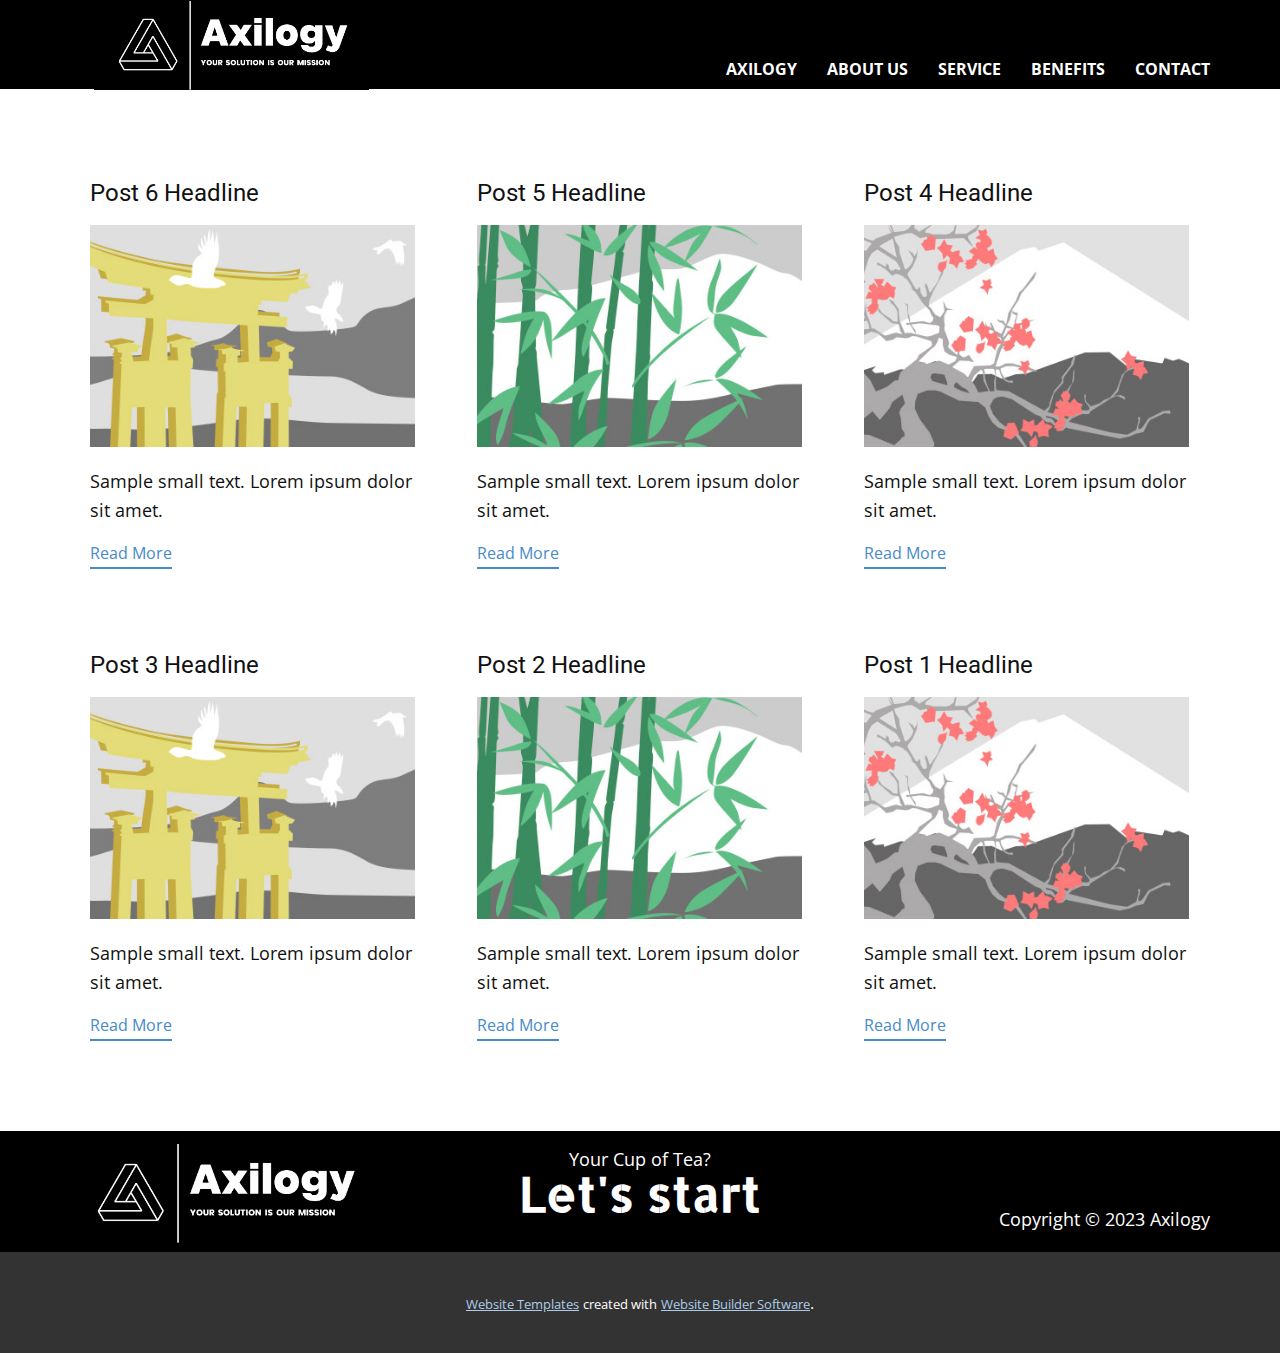
<file: blog/blog.html>
<!DOCTYPE html>
<html style="font-size: 16px;" lang="en"><head>
    <meta name="viewport" content="width=device-width, initial-scale=1.0">
    <meta charset="utf-8">
    <meta name="keywords" content="">
    <meta name="description" content="">
    <title>Blog</title>
    <link rel="stylesheet" href="../nicepage.css" media="screen">
<link rel="stylesheet" href="../Blog-Template.css" media="screen">
    <script class="u-script" type="text/javascript" src="../jquery.js" defer=""></script>
    <script class="u-script" type="text/javascript" src="../nicepage.js" defer=""></script>
    <meta name="generator" content="Nicepage 5.20.7, nicepage.com">
    <link id="u-theme-google-font" rel="stylesheet" href="https://fonts.googleapis.com/css?family=Roboto:100,100i,300,300i,400,400i,500,500i,700,700i,900,900i|Open+Sans:300,300i,400,400i,500,500i,600,600i,700,700i,800,800i">
    <link id="u-page-google-font" rel="stylesheet" href="https://fonts.googleapis.com/css?family=Allerta+Stencil:400">
    
    
    
    <script type="application/ld+json">{
		"@context": "http://schema.org",
		"@type": "Organization",
		"name": "",
		"logo": "images/AXILOGY_Logo-1.png"
}</script>
    <meta name="theme-color" content="#478ac9">
  <meta data-intl-tel-input-cdn-path="intlTelInput/"></head>
  <body data-path-to-root="./" data-include-products="false" class="u-body u-xl-mode" data-lang="en"><header class="u-black u-clearfix u-header u-header" id="sec-1b09"><div class="u-clearfix u-sheet u-valign-middle u-sheet-1">
        <a href="https://nicepage.com" class="u-image u-logo u-image-1" data-image-width="1044" data-image-height="339">
          <img src="../images/AXILOGY_Logo-1.png" class="u-logo-image u-logo-image-1">
        </a>
        <nav class="u-menu u-menu-one-level u-offcanvas u-menu-1" data-responsive-from="MD">
          <div class="menu-collapse" style="font-size: 1rem; letter-spacing: 0px; font-weight: 700; text-transform: uppercase;">
            <a class="u-button-style u-custom-active-border-color u-custom-active-color u-custom-border u-custom-border-color u-custom-borders u-custom-hover-border-color u-custom-hover-color u-custom-left-right-menu-spacing u-custom-padding-bottom u-custom-text-active-color u-custom-text-color u-custom-text-hover-color u-custom-top-bottom-menu-spacing u-nav-link u-text-active-palette-1-base u-text-hover-palette-2-base" href="#">
              <svg class="u-svg-link" viewBox="0 0 24 24"><use xmlns:xlink="http://www.w3.org/1999/xlink" xlink:href="#menu-hamburger"></use></svg>
              <svg class="u-svg-content" version="1.1" id="menu-hamburger" viewBox="0 0 16 16" x="0px" y="0px" xmlns:xlink="http://www.w3.org/1999/xlink" xmlns="http://www.w3.org/2000/svg"><g><rect y="1" width="16" height="2"></rect><rect y="7" width="16" height="2"></rect><rect y="13" width="16" height="2"></rect>
</g></svg>
            </a>
          </div>
          <div class="u-custom-menu u-nav-container">
            <ul class="u-nav u-spacing-30 u-unstyled u-nav-1"><li class="u-nav-item"><a class="u-border-2 u-border-active-palette-1-base u-border-hover-palette-1-base u-border-no-left u-border-no-right u-border-no-top u-button-style u-nav-link u-text-active-palette-1-base u-text-hover-palette-1-light-2 u-text-white" href="../Axilogy.html" style="padding: 10px 0px;">Axilogy</a>
</li><li class="u-nav-item"><a class="u-border-2 u-border-active-palette-1-base u-border-hover-palette-1-base u-border-no-left u-border-no-right u-border-no-top u-button-style u-nav-link u-text-active-palette-1-base u-text-hover-palette-1-light-2 u-text-white" href="../blog/post-1.html" style="padding: 10px 0px;">About Us</a>
</li><li class="u-nav-item"><a class="u-border-2 u-border-active-palette-1-base u-border-hover-palette-1-base u-border-no-left u-border-no-right u-border-no-top u-button-style u-nav-link u-text-active-palette-1-base u-text-hover-palette-1-light-2 u-text-white" href="../blog/post-2.html" style="padding: 10px 0px;">Service</a>
</li><li class="u-nav-item"><a class="u-border-2 u-border-active-palette-1-base u-border-hover-palette-1-base u-border-no-left u-border-no-right u-border-no-top u-button-style u-nav-link u-text-active-palette-1-base u-text-hover-palette-1-light-2 u-text-white" href="../blog/post-4.html" style="padding: 10px 0px;">Benefits</a>
</li><li class="u-nav-item"><a class="u-border-2 u-border-active-palette-1-base u-border-hover-palette-1-base u-border-no-left u-border-no-right u-border-no-top u-button-style u-nav-link u-text-active-palette-1-base u-text-hover-palette-1-light-2 u-text-white" href="../blog/post-5.html" style="padding: 10px 0px;">Contact</a>
</li></ul>
          </div>
          <div class="u-custom-menu u-nav-container-collapse">
            <div class="u-black u-container-style u-inner-container-layout u-opacity u-opacity-95 u-sidenav">
              <div class="u-inner-container-layout u-sidenav-overflow">
                <div class="u-menu-close"></div>
                <ul class="u-align-center u-nav u-popupmenu-items u-unstyled u-nav-2"><li class="u-nav-item"><a class="u-button-style u-nav-link" href="../Axilogy.html">Axilogy</a>
</li><li class="u-nav-item"><a class="u-button-style u-nav-link" href="../blog/post-1.html">About Us</a>
</li><li class="u-nav-item"><a class="u-button-style u-nav-link" href="../blog/post-2.html">Service</a>
</li><li class="u-nav-item"><a class="u-button-style u-nav-link" href="../blog/post-4.html">Benefits</a>
</li><li class="u-nav-item"><a class="u-button-style u-nav-link" href="../blog/post-5.html">Contact</a>
</li></ul>
              </div>
            </div>
            <div class="u-black u-menu-overlay u-opacity u-opacity-70"></div>
          </div>
        </nav>
      </div></header>
    <section class="u-clearfix u-section-1" id="sec-23a8">
      <div class="u-clearfix u-sheet u-valign-middle u-sheet-1"><!--blog--><!--blog_options_json--><!--{"type":"Recent","source":"","tags":"","count":""}--><!--/blog_options_json-->
        <div class="u-blog u-expanded-width u-repeater u-repeater-1"><!--blog_post-->
          <div class="u-blog-post u-container-style u-repeater-item u-white u-repeater-item-1">
            <div class="u-container-layout u-similar-container u-valign-top u-container-layout-1"><!--blog_post_header-->
              <h4 class="u-blog-control u-text u-text-1">
                <a class="u-post-header-link" href="../blog/post-5.html">Post 6 Headline</a>
              </h4><!--/blog_post_header--><!--blog_post_image-->
              <a class="u-post-header-link" href="../blog/post-5.html"><img alt="" class="u-blog-control u-expanded-width u-image u-image-default u-image-1" src="../images/8ad73f3c.jpeg"></a><!--/blog_post_image--><!--blog_post_content-->
              <div class="u-blog-control u-post-content u-text u-text-2 fr-view">Sample small text. Lorem ipsum dolor sit amet.</div><!--/blog_post_content--><!--blog_post_readmore-->
              <a href="../blog/post-5.html" class="u-blog-control u-border-2 u-border-palette-1-base u-btn u-btn-rectangle u-button-style u-none u-btn-1"><!--blog_post_readmore_content--><!--options_json--><!--{"content":"","defaultValue":"Read More"}--><!--/options_json-->Read More<!--/blog_post_readmore_content--></a><!--/blog_post_readmore-->
            </div>
          </div><div class="u-blog-post u-container-style u-repeater-item u-video-cover u-white">
            <div class="u-container-layout u-similar-container u-valign-top u-container-layout-2"><!--blog_post_header-->
              <h4 class="u-blog-control u-text u-text-3">
                <a class="u-post-header-link" href="../blog/post-4.html">Post 5 Headline</a>
              </h4><!--/blog_post_header--><!--blog_post_image-->
              <a class="u-post-header-link" href="../blog/post-4.html"><img alt="" class="u-blog-control u-expanded-width u-image u-image-default u-image-2" src="../images/68f64b9d.jpeg"></a><!--/blog_post_image--><!--blog_post_content-->
              <div class="u-blog-control u-post-content u-text u-text-4 fr-view">Sample small text. Lorem ipsum dolor sit amet.</div><!--/blog_post_content--><!--blog_post_readmore-->
              <a href="../blog/post-4.html" class="u-blog-control u-border-2 u-border-palette-1-base u-btn u-btn-rectangle u-button-style u-none u-btn-2"><!--blog_post_readmore_content--><!--options_json--><!--{"content":"","defaultValue":"Read More"}--><!--/options_json-->Read More<!--/blog_post_readmore_content--></a><!--/blog_post_readmore-->
            </div>
          </div><div class="u-blog-post u-container-style u-repeater-item u-video-cover u-white">
            <div class="u-container-layout u-similar-container u-valign-top u-container-layout-3"><!--blog_post_header-->
              <h4 class="u-blog-control u-text u-text-5">
                <a class="u-post-header-link" href="../blog/post-3.html">Post 4 Headline</a>
              </h4><!--/blog_post_header--><!--blog_post_image-->
              <a class="u-post-header-link" href="../blog/post-3.html"><img alt="" class="u-blog-control u-expanded-width u-image u-image-default u-image-3" src="../images/0fd3416c.jpeg"></a><!--/blog_post_image--><!--blog_post_content-->
              <div class="u-blog-control u-post-content u-text u-text-6 fr-view">Sample small text. Lorem ipsum dolor sit amet.</div><!--/blog_post_content--><!--blog_post_readmore-->
              <a href="../blog/post-3.html" class="u-blog-control u-border-2 u-border-palette-1-base u-btn u-btn-rectangle u-button-style u-none u-btn-3"><!--blog_post_readmore_content--><!--options_json--><!--{"content":"","defaultValue":"Read More"}--><!--/options_json-->Read More<!--/blog_post_readmore_content--></a><!--/blog_post_readmore-->
            </div>
          </div><div class="u-blog-post u-container-style u-repeater-item u-white u-repeater-item-1">
            <div class="u-container-layout u-similar-container u-valign-top u-container-layout-1"><!--blog_post_header-->
              <h4 class="u-blog-control u-text u-text-1">
                <a class="u-post-header-link" href="../blog/post-2.html">Post 3 Headline</a>
              </h4><!--/blog_post_header--><!--blog_post_image-->
              <a class="u-post-header-link" href="../blog/post-2.html"><img alt="" class="u-blog-control u-expanded-width u-image u-image-default u-image-1" src="../images/8ad73f3c.jpeg"></a><!--/blog_post_image--><!--blog_post_content-->
              <div class="u-blog-control u-post-content u-text u-text-2 fr-view">Sample small text. Lorem ipsum dolor sit amet.</div><!--/blog_post_content--><!--blog_post_readmore-->
              <a href="../blog/post-2.html" class="u-blog-control u-border-2 u-border-palette-1-base u-btn u-btn-rectangle u-button-style u-none u-btn-1"><!--blog_post_readmore_content--><!--options_json--><!--{"content":"","defaultValue":"Read More"}--><!--/options_json-->Read More<!--/blog_post_readmore_content--></a><!--/blog_post_readmore-->
            </div>
          </div><div class="u-blog-post u-container-style u-repeater-item u-video-cover u-white">
            <div class="u-container-layout u-similar-container u-valign-top u-container-layout-2"><!--blog_post_header-->
              <h4 class="u-blog-control u-text u-text-3">
                <a class="u-post-header-link" href="../blog/post-1.html">Post 2 Headline</a>
              </h4><!--/blog_post_header--><!--blog_post_image-->
              <a class="u-post-header-link" href="../blog/post-1.html"><img alt="" class="u-blog-control u-expanded-width u-image u-image-default u-image-2" src="../images/68f64b9d.jpeg"></a><!--/blog_post_image--><!--blog_post_content-->
              <div class="u-blog-control u-post-content u-text u-text-4 fr-view">Sample small text. Lorem ipsum dolor sit amet.</div><!--/blog_post_content--><!--blog_post_readmore-->
              <a href="../blog/post-1.html" class="u-blog-control u-border-2 u-border-palette-1-base u-btn u-btn-rectangle u-button-style u-none u-btn-2"><!--blog_post_readmore_content--><!--options_json--><!--{"content":"","defaultValue":"Read More"}--><!--/options_json-->Read More<!--/blog_post_readmore_content--></a><!--/blog_post_readmore-->
            </div>
          </div><div class="u-blog-post u-container-style u-repeater-item u-video-cover u-white">
            <div class="u-container-layout u-similar-container u-valign-top u-container-layout-3"><!--blog_post_header-->
              <h4 class="u-blog-control u-text u-text-5">
                <a class="u-post-header-link" href="../blog/post.html">Post 1 Headline</a>
              </h4><!--/blog_post_header--><!--blog_post_image-->
              <a class="u-post-header-link" href="../blog/post.html"><img alt="" class="u-blog-control u-expanded-width u-image u-image-default u-image-3" src="../images/0fd3416c.jpeg"></a><!--/blog_post_image--><!--blog_post_content-->
              <div class="u-blog-control u-post-content u-text u-text-6 fr-view">Sample small text. Lorem ipsum dolor sit amet.</div><!--/blog_post_content--><!--blog_post_readmore-->
              <a href="../blog/post.html" class="u-blog-control u-border-2 u-border-palette-1-base u-btn u-btn-rectangle u-button-style u-none u-btn-3"><!--blog_post_readmore_content--><!--options_json--><!--{"content":"","defaultValue":"Read More"}--><!--/options_json-->Read More<!--/blog_post_readmore_content--></a><!--/blog_post_readmore-->
            </div>
          </div><!--/blog_post--><!--blog_post-->
          <!--/blog_post--><!--blog_post-->
          <!--/blog_post-->
        </div><!--/blog-->
      </div>
    </section>
    
    
    
    <footer class="u-align-center-md u-align-center-sm u-align-center-xs u-black u-clearfix u-footer" id="sec-d7e9"><div class="u-clearfix u-sheet u-valign-bottom-md u-sheet-1">
        <a href="https://nicepage.com" class="u-align-left-sm u-align-left-xs u-image u-logo u-image-1" data-image-width="1044" data-image-height="339">
          <img src="../images/AXILOGY_Logo-1.png" class="u-logo-image u-logo-image-1">
        </a>
        <p class="u-align-center u-hidden-sm u-hidden-xs u-text u-text-1">Your Cup of Tea?</p>
        <p class="u-align-center-lg u-align-center-md u-align-center-xl u-custom-font u-hidden-md u-hidden-sm u-hidden-xs u-text u-text-default-md u-text-default-sm u-text-default-xs u-text-2">Let's start</p>
        <p class="u-align-right-lg u-align-right-md u-align-right-xl u-text u-text-default-lg u-text-default-md u-text-default-sm u-text-default-xs u-text-3"> Copyright © 2023 Axilogy</p>
      </div></footer>
    <section class="u-backlink u-clearfix u-grey-80">
      <a class="u-link" href="https://nicepage.com/website-templates" target="_blank">
        <span>Website Templates</span>
      </a>
      <p class="u-text">
        <span>created with</span>
      </p>
      <a class="u-link" href="" target="_blank">
        <span>Website Builder Software</span>
      </a>. 
    </section>
  
</body></html>
</file>
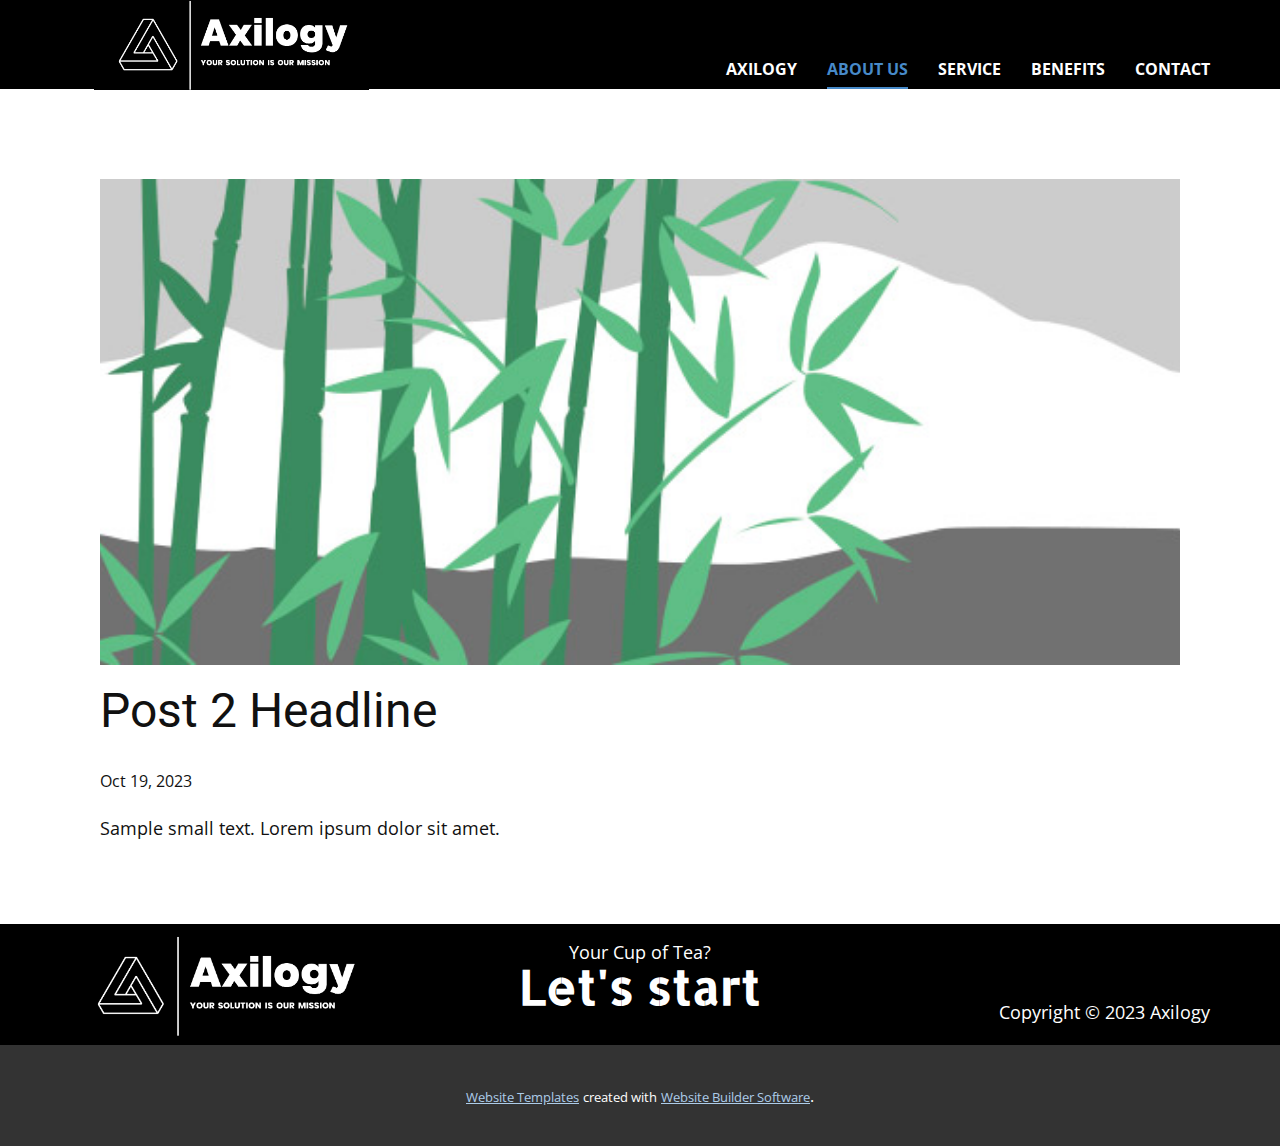
<file: blog/post-1.html>
<!DOCTYPE html>
<html style="font-size: 16px;" lang="en"><head>
    <meta name="viewport" content="width=device-width, initial-scale=1.0">
    <meta charset="utf-8">
    <meta name="keywords" content="Post 1 Headline">
    <meta name="description" content="">
    <title>Post 2 Headline</title>
    <link rel="stylesheet" href="../nicepage.css" media="screen">
<link rel="stylesheet" href="../Post-Template.css" media="screen">
    <script class="u-script" type="text/javascript" src="../jquery.js" defer=""></script>
    <script class="u-script" type="text/javascript" src="../nicepage.js" defer=""></script>
    <meta name="generator" content="Nicepage 5.20.7, nicepage.com">
    <link id="u-theme-google-font" rel="stylesheet" href="https://fonts.googleapis.com/css?family=Roboto:100,100i,300,300i,400,400i,500,500i,700,700i,900,900i|Open+Sans:300,300i,400,400i,500,500i,600,600i,700,700i,800,800i">
    <link id="u-page-google-font" rel="stylesheet" href="https://fonts.googleapis.com/css?family=Allerta+Stencil:400">
    
    
    
    <script type="application/ld+json">{
		"@context": "http://schema.org",
		"@type": "Organization",
		"name": "",
		"logo": "images/AXILOGY_Logo-1.png"
}</script>
    <meta name="theme-color" content="#478ac9">
  <meta data-intl-tel-input-cdn-path="intlTelInput/"></head>
  <body data-path-to-root="./" data-include-products="false" class="u-body u-xl-mode" data-lang="en"><header class="u-black u-clearfix u-header u-header" id="sec-1b09"><div class="u-clearfix u-sheet u-valign-middle u-sheet-1">
        <a href="https://nicepage.com" class="u-image u-logo u-image-1" data-image-width="1044" data-image-height="339">
          <img src="../images/AXILOGY_Logo-1.png" class="u-logo-image u-logo-image-1">
        </a>
        <nav class="u-menu u-menu-one-level u-offcanvas u-menu-1" data-responsive-from="MD">
          <div class="menu-collapse" style="font-size: 1rem; letter-spacing: 0px; font-weight: 700; text-transform: uppercase;">
            <a class="u-button-style u-custom-active-border-color u-custom-active-color u-custom-border u-custom-border-color u-custom-borders u-custom-hover-border-color u-custom-hover-color u-custom-left-right-menu-spacing u-custom-padding-bottom u-custom-text-active-color u-custom-text-color u-custom-text-hover-color u-custom-top-bottom-menu-spacing u-nav-link u-text-active-palette-1-base u-text-hover-palette-2-base" href="#">
              <svg class="u-svg-link" viewBox="0 0 24 24"><use xmlns:xlink="http://www.w3.org/1999/xlink" xlink:href="#menu-hamburger"></use></svg>
              <svg class="u-svg-content" version="1.1" id="menu-hamburger" viewBox="0 0 16 16" x="0px" y="0px" xmlns:xlink="http://www.w3.org/1999/xlink" xmlns="http://www.w3.org/2000/svg"><g><rect y="1" width="16" height="2"></rect><rect y="7" width="16" height="2"></rect><rect y="13" width="16" height="2"></rect>
</g></svg>
            </a>
          </div>
          <div class="u-custom-menu u-nav-container">
            <ul class="u-nav u-spacing-30 u-unstyled u-nav-1"><li class="u-nav-item"><a class="u-border-2 u-border-active-palette-1-base u-border-hover-palette-1-base u-border-no-left u-border-no-right u-border-no-top u-button-style u-nav-link u-text-active-palette-1-base u-text-hover-palette-1-light-2 u-text-white" href="../Axilogy.html" style="padding: 10px 0px;">Axilogy</a>
</li><li class="u-nav-item"><a class="u-border-2 u-border-active-palette-1-base u-border-hover-palette-1-base u-border-no-left u-border-no-right u-border-no-top u-button-style u-nav-link u-text-active-palette-1-base u-text-hover-palette-1-light-2 u-text-white" href="../blog/post-1.html" style="padding: 10px 0px;">About Us</a>
</li><li class="u-nav-item"><a class="u-border-2 u-border-active-palette-1-base u-border-hover-palette-1-base u-border-no-left u-border-no-right u-border-no-top u-button-style u-nav-link u-text-active-palette-1-base u-text-hover-palette-1-light-2 u-text-white" href="../blog/post-2.html" style="padding: 10px 0px;">Service</a>
</li><li class="u-nav-item"><a class="u-border-2 u-border-active-palette-1-base u-border-hover-palette-1-base u-border-no-left u-border-no-right u-border-no-top u-button-style u-nav-link u-text-active-palette-1-base u-text-hover-palette-1-light-2 u-text-white" href="../blog/post-4.html" style="padding: 10px 0px;">Benefits</a>
</li><li class="u-nav-item"><a class="u-border-2 u-border-active-palette-1-base u-border-hover-palette-1-base u-border-no-left u-border-no-right u-border-no-top u-button-style u-nav-link u-text-active-palette-1-base u-text-hover-palette-1-light-2 u-text-white" href="../blog/post-5.html" style="padding: 10px 0px;">Contact</a>
</li></ul>
          </div>
          <div class="u-custom-menu u-nav-container-collapse">
            <div class="u-black u-container-style u-inner-container-layout u-opacity u-opacity-95 u-sidenav">
              <div class="u-inner-container-layout u-sidenav-overflow">
                <div class="u-menu-close"></div>
                <ul class="u-align-center u-nav u-popupmenu-items u-unstyled u-nav-2"><li class="u-nav-item"><a class="u-button-style u-nav-link" href="../Axilogy.html">Axilogy</a>
</li><li class="u-nav-item"><a class="u-button-style u-nav-link" href="../blog/post-1.html">About Us</a>
</li><li class="u-nav-item"><a class="u-button-style u-nav-link" href="../blog/post-2.html">Service</a>
</li><li class="u-nav-item"><a class="u-button-style u-nav-link" href="../blog/post-4.html">Benefits</a>
</li><li class="u-nav-item"><a class="u-button-style u-nav-link" href="../blog/post-5.html">Contact</a>
</li></ul>
              </div>
            </div>
            <div class="u-black u-menu-overlay u-opacity u-opacity-70"></div>
          </div>
        </nav>
      </div></header>
    <section class="u-align-center u-clearfix u-section-1" id="sec-891f">
      <div class="u-clearfix u-sheet u-valign-middle-md u-valign-middle-sm u-valign-middle-xs u-sheet-1"><!--post_details--><!--post_details_options_json--><!--{"source":""}--><!--/post_details_options_json--><!--blog_post-->
        <div class="u-container-style u-expanded-width u-post-details u-post-details-1">
          <div class="u-container-layout u-valign-middle u-container-layout-1"><!--blog_post_image-->
            <img alt="" class="u-blog-control u-expanded-width u-image u-image-default u-image-1" src="../images/68f64b9d.jpeg"><!--/blog_post_image--><!--blog_post_header-->
            <h2 class="u-blog-control u-text u-text-1">Post 2 Headline</h2><!--/blog_post_header--><!--blog_post_metadata-->
            <div class="u-blog-control u-metadata u-metadata-1"><!--blog_post_metadata_date-->
              <span class="u-meta-date u-meta-icon">Oct 19, 2023</span><!--/blog_post_metadata_date--><!--blog_post_metadata_category-->
              <!--/blog_post_metadata_category--><!--blog_post_metadata_comments-->
              <!--/blog_post_metadata_comments-->
            </div><!--/blog_post_metadata--><!--blog_post_content-->
            <div class="u-align-justify u-blog-control u-post-content u-text u-text-2 fr-view">
  Sample small text. Lorem ipsum dolor sit amet.
  </div><!--/blog_post_content-->
          </div>
        </div><!--/blog_post--><!--/post_details-->
      </div>
    </section>
    
    
    
    <footer class="u-align-center-md u-align-center-sm u-align-center-xs u-black u-clearfix u-footer" id="sec-d7e9"><div class="u-clearfix u-sheet u-valign-bottom-md u-sheet-1">
        <a href="https://nicepage.com" class="u-align-left-sm u-align-left-xs u-image u-logo u-image-1" data-image-width="1044" data-image-height="339">
          <img src="../images/AXILOGY_Logo-1.png" class="u-logo-image u-logo-image-1">
        </a>
        <p class="u-align-center u-hidden-sm u-hidden-xs u-text u-text-1">Your Cup of Tea?</p>
        <p class="u-align-center-lg u-align-center-md u-align-center-xl u-custom-font u-hidden-md u-hidden-sm u-hidden-xs u-text u-text-default-md u-text-default-sm u-text-default-xs u-text-2">Let's start</p>
        <p class="u-align-right-lg u-align-right-md u-align-right-xl u-text u-text-default-lg u-text-default-md u-text-default-sm u-text-default-xs u-text-3"> Copyright © 2023 Axilogy</p>
      </div></footer>
    <section class="u-backlink u-clearfix u-grey-80">
      <a class="u-link" href="https://nicepage.com/website-templates" target="_blank">
        <span>Website Templates</span>
      </a>
      <p class="u-text">
        <span>created with</span>
      </p>
      <a class="u-link" href="" target="_blank">
        <span>Website Builder Software</span>
      </a>. 
    </section>
  
</body></html>
</file>
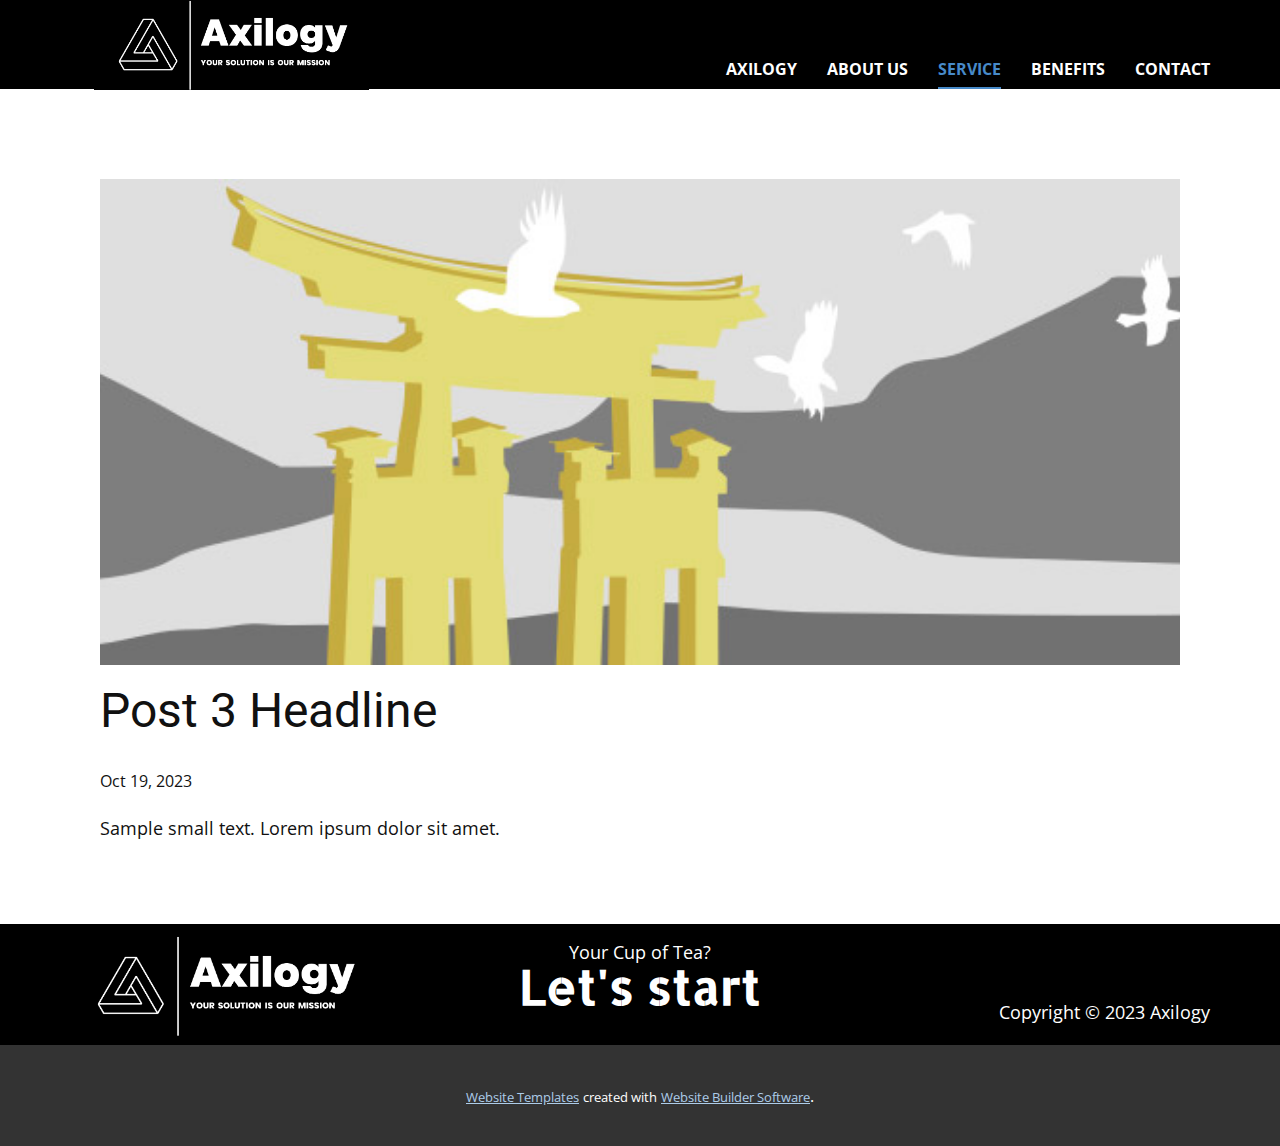
<file: blog/post-2.html>
<!DOCTYPE html>
<html style="font-size: 16px;" lang="en"><head>
    <meta name="viewport" content="width=device-width, initial-scale=1.0">
    <meta charset="utf-8">
    <meta name="keywords" content="Post 1 Headline">
    <meta name="description" content="">
    <title>Post 3 Headline</title>
    <link rel="stylesheet" href="../nicepage.css" media="screen">
<link rel="stylesheet" href="../Post-Template.css" media="screen">
    <script class="u-script" type="text/javascript" src="../jquery.js" defer=""></script>
    <script class="u-script" type="text/javascript" src="../nicepage.js" defer=""></script>
    <meta name="generator" content="Nicepage 5.20.7, nicepage.com">
    <link id="u-theme-google-font" rel="stylesheet" href="https://fonts.googleapis.com/css?family=Roboto:100,100i,300,300i,400,400i,500,500i,700,700i,900,900i|Open+Sans:300,300i,400,400i,500,500i,600,600i,700,700i,800,800i">
    <link id="u-page-google-font" rel="stylesheet" href="https://fonts.googleapis.com/css?family=Allerta+Stencil:400">
    
    
    
    <script type="application/ld+json">{
		"@context": "http://schema.org",
		"@type": "Organization",
		"name": "",
		"logo": "images/AXILOGY_Logo-1.png"
}</script>
    <meta name="theme-color" content="#478ac9">
  <meta data-intl-tel-input-cdn-path="intlTelInput/"></head>
  <body data-path-to-root="./" data-include-products="false" class="u-body u-xl-mode" data-lang="en"><header class="u-black u-clearfix u-header u-header" id="sec-1b09"><div class="u-clearfix u-sheet u-valign-middle u-sheet-1">
        <a href="https://nicepage.com" class="u-image u-logo u-image-1" data-image-width="1044" data-image-height="339">
          <img src="../images/AXILOGY_Logo-1.png" class="u-logo-image u-logo-image-1">
        </a>
        <nav class="u-menu u-menu-one-level u-offcanvas u-menu-1" data-responsive-from="MD">
          <div class="menu-collapse" style="font-size: 1rem; letter-spacing: 0px; font-weight: 700; text-transform: uppercase;">
            <a class="u-button-style u-custom-active-border-color u-custom-active-color u-custom-border u-custom-border-color u-custom-borders u-custom-hover-border-color u-custom-hover-color u-custom-left-right-menu-spacing u-custom-padding-bottom u-custom-text-active-color u-custom-text-color u-custom-text-hover-color u-custom-top-bottom-menu-spacing u-nav-link u-text-active-palette-1-base u-text-hover-palette-2-base" href="#">
              <svg class="u-svg-link" viewBox="0 0 24 24"><use xmlns:xlink="http://www.w3.org/1999/xlink" xlink:href="#menu-hamburger"></use></svg>
              <svg class="u-svg-content" version="1.1" id="menu-hamburger" viewBox="0 0 16 16" x="0px" y="0px" xmlns:xlink="http://www.w3.org/1999/xlink" xmlns="http://www.w3.org/2000/svg"><g><rect y="1" width="16" height="2"></rect><rect y="7" width="16" height="2"></rect><rect y="13" width="16" height="2"></rect>
</g></svg>
            </a>
          </div>
          <div class="u-custom-menu u-nav-container">
            <ul class="u-nav u-spacing-30 u-unstyled u-nav-1"><li class="u-nav-item"><a class="u-border-2 u-border-active-palette-1-base u-border-hover-palette-1-base u-border-no-left u-border-no-right u-border-no-top u-button-style u-nav-link u-text-active-palette-1-base u-text-hover-palette-1-light-2 u-text-white" href="../Axilogy.html" style="padding: 10px 0px;">Axilogy</a>
</li><li class="u-nav-item"><a class="u-border-2 u-border-active-palette-1-base u-border-hover-palette-1-base u-border-no-left u-border-no-right u-border-no-top u-button-style u-nav-link u-text-active-palette-1-base u-text-hover-palette-1-light-2 u-text-white" href="../blog/post-1.html" style="padding: 10px 0px;">About Us</a>
</li><li class="u-nav-item"><a class="u-border-2 u-border-active-palette-1-base u-border-hover-palette-1-base u-border-no-left u-border-no-right u-border-no-top u-button-style u-nav-link u-text-active-palette-1-base u-text-hover-palette-1-light-2 u-text-white" href="../blog/post-2.html" style="padding: 10px 0px;">Service</a>
</li><li class="u-nav-item"><a class="u-border-2 u-border-active-palette-1-base u-border-hover-palette-1-base u-border-no-left u-border-no-right u-border-no-top u-button-style u-nav-link u-text-active-palette-1-base u-text-hover-palette-1-light-2 u-text-white" href="../blog/post-4.html" style="padding: 10px 0px;">Benefits</a>
</li><li class="u-nav-item"><a class="u-border-2 u-border-active-palette-1-base u-border-hover-palette-1-base u-border-no-left u-border-no-right u-border-no-top u-button-style u-nav-link u-text-active-palette-1-base u-text-hover-palette-1-light-2 u-text-white" href="../blog/post-5.html" style="padding: 10px 0px;">Contact</a>
</li></ul>
          </div>
          <div class="u-custom-menu u-nav-container-collapse">
            <div class="u-black u-container-style u-inner-container-layout u-opacity u-opacity-95 u-sidenav">
              <div class="u-inner-container-layout u-sidenav-overflow">
                <div class="u-menu-close"></div>
                <ul class="u-align-center u-nav u-popupmenu-items u-unstyled u-nav-2"><li class="u-nav-item"><a class="u-button-style u-nav-link" href="../Axilogy.html">Axilogy</a>
</li><li class="u-nav-item"><a class="u-button-style u-nav-link" href="../blog/post-1.html">About Us</a>
</li><li class="u-nav-item"><a class="u-button-style u-nav-link" href="../blog/post-2.html">Service</a>
</li><li class="u-nav-item"><a class="u-button-style u-nav-link" href="../blog/post-4.html">Benefits</a>
</li><li class="u-nav-item"><a class="u-button-style u-nav-link" href="../blog/post-5.html">Contact</a>
</li></ul>
              </div>
            </div>
            <div class="u-black u-menu-overlay u-opacity u-opacity-70"></div>
          </div>
        </nav>
      </div></header>
    <section class="u-align-center u-clearfix u-section-1" id="sec-891f">
      <div class="u-clearfix u-sheet u-valign-middle-md u-valign-middle-sm u-valign-middle-xs u-sheet-1"><!--post_details--><!--post_details_options_json--><!--{"source":""}--><!--/post_details_options_json--><!--blog_post-->
        <div class="u-container-style u-expanded-width u-post-details u-post-details-1">
          <div class="u-container-layout u-valign-middle u-container-layout-1"><!--blog_post_image-->
            <img alt="" class="u-blog-control u-expanded-width u-image u-image-default u-image-1" src="../images/8ad73f3c.jpeg"><!--/blog_post_image--><!--blog_post_header-->
            <h2 class="u-blog-control u-text u-text-1">Post 3 Headline</h2><!--/blog_post_header--><!--blog_post_metadata-->
            <div class="u-blog-control u-metadata u-metadata-1"><!--blog_post_metadata_date-->
              <span class="u-meta-date u-meta-icon">Oct 19, 2023</span><!--/blog_post_metadata_date--><!--blog_post_metadata_category-->
              <!--/blog_post_metadata_category--><!--blog_post_metadata_comments-->
              <!--/blog_post_metadata_comments-->
            </div><!--/blog_post_metadata--><!--blog_post_content-->
            <div class="u-align-justify u-blog-control u-post-content u-text u-text-2 fr-view">
  Sample small text. Lorem ipsum dolor sit amet.
  </div><!--/blog_post_content-->
          </div>
        </div><!--/blog_post--><!--/post_details-->
      </div>
    </section>
    
    
    
    <footer class="u-align-center-md u-align-center-sm u-align-center-xs u-black u-clearfix u-footer" id="sec-d7e9"><div class="u-clearfix u-sheet u-valign-bottom-md u-sheet-1">
        <a href="https://nicepage.com" class="u-align-left-sm u-align-left-xs u-image u-logo u-image-1" data-image-width="1044" data-image-height="339">
          <img src="../images/AXILOGY_Logo-1.png" class="u-logo-image u-logo-image-1">
        </a>
        <p class="u-align-center u-hidden-sm u-hidden-xs u-text u-text-1">Your Cup of Tea?</p>
        <p class="u-align-center-lg u-align-center-md u-align-center-xl u-custom-font u-hidden-md u-hidden-sm u-hidden-xs u-text u-text-default-md u-text-default-sm u-text-default-xs u-text-2">Let's start</p>
        <p class="u-align-right-lg u-align-right-md u-align-right-xl u-text u-text-default-lg u-text-default-md u-text-default-sm u-text-default-xs u-text-3"> Copyright © 2023 Axilogy</p>
      </div></footer>
    <section class="u-backlink u-clearfix u-grey-80">
      <a class="u-link" href="https://nicepage.com/website-templates" target="_blank">
        <span>Website Templates</span>
      </a>
      <p class="u-text">
        <span>created with</span>
      </p>
      <a class="u-link" href="" target="_blank">
        <span>Website Builder Software</span>
      </a>. 
    </section>
  
</body></html>
</file>
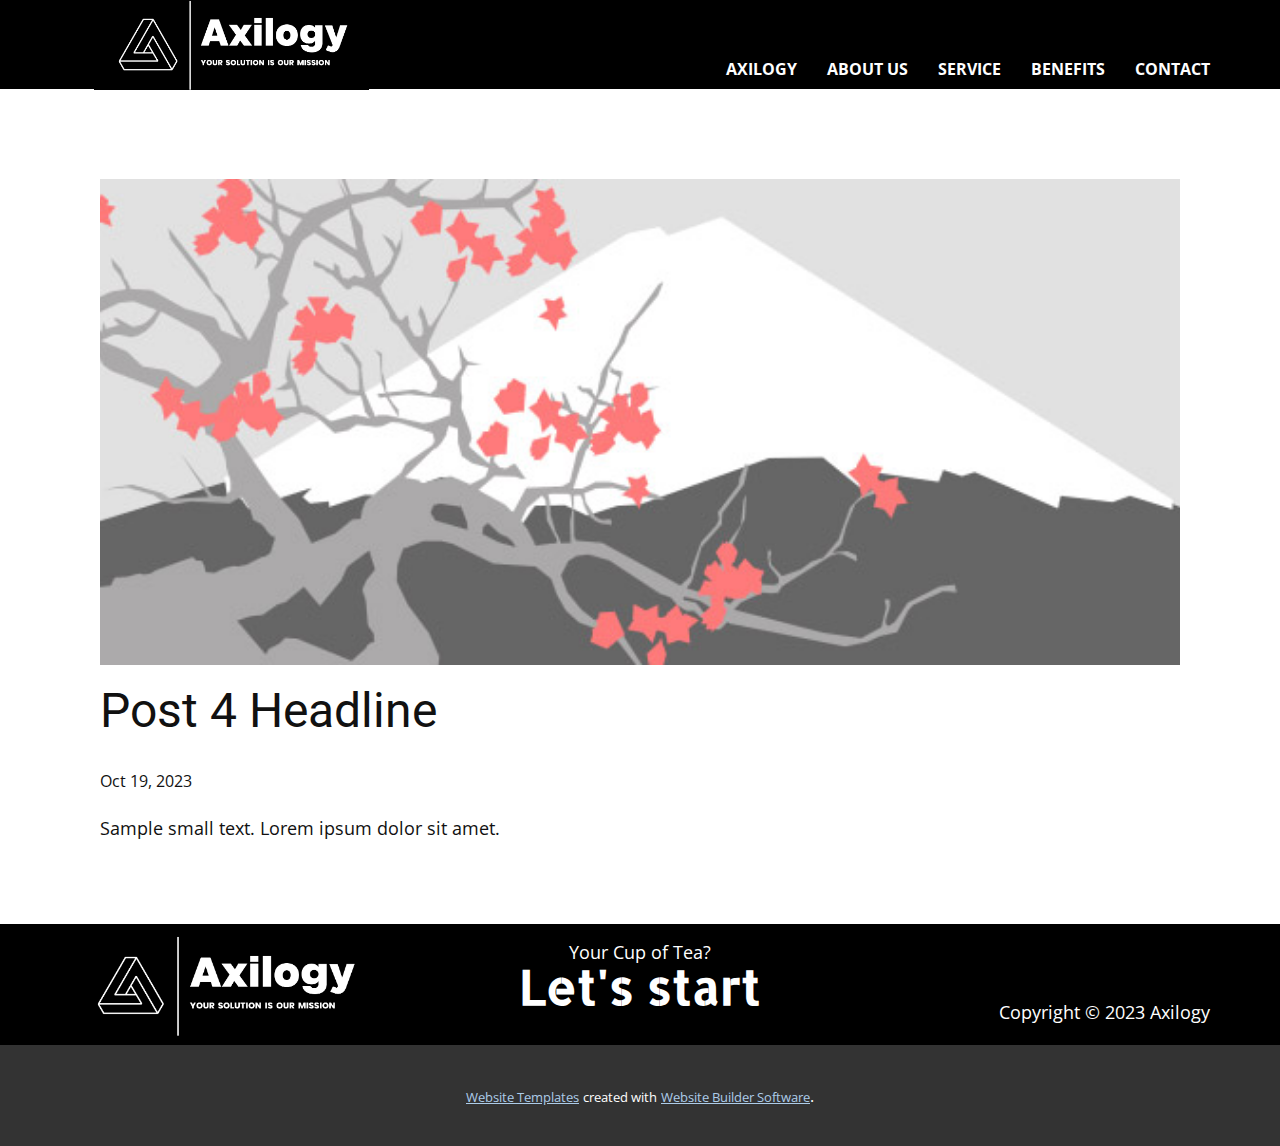
<file: blog/post-3.html>
<!DOCTYPE html>
<html style="font-size: 16px;" lang="en"><head>
    <meta name="viewport" content="width=device-width, initial-scale=1.0">
    <meta charset="utf-8">
    <meta name="keywords" content="Post 1 Headline">
    <meta name="description" content="">
    <title>Post 4 Headline</title>
    <link rel="stylesheet" href="../nicepage.css" media="screen">
<link rel="stylesheet" href="../Post-Template.css" media="screen">
    <script class="u-script" type="text/javascript" src="../jquery.js" defer=""></script>
    <script class="u-script" type="text/javascript" src="../nicepage.js" defer=""></script>
    <meta name="generator" content="Nicepage 5.20.7, nicepage.com">
    <link id="u-theme-google-font" rel="stylesheet" href="https://fonts.googleapis.com/css?family=Roboto:100,100i,300,300i,400,400i,500,500i,700,700i,900,900i|Open+Sans:300,300i,400,400i,500,500i,600,600i,700,700i,800,800i">
    <link id="u-page-google-font" rel="stylesheet" href="https://fonts.googleapis.com/css?family=Allerta+Stencil:400">
    
    
    
    <script type="application/ld+json">{
		"@context": "http://schema.org",
		"@type": "Organization",
		"name": "",
		"logo": "images/AXILOGY_Logo-1.png"
}</script>
    <meta name="theme-color" content="#478ac9">
  <meta data-intl-tel-input-cdn-path="intlTelInput/"></head>
  <body data-path-to-root="./" data-include-products="false" class="u-body u-xl-mode" data-lang="en"><header class="u-black u-clearfix u-header u-header" id="sec-1b09"><div class="u-clearfix u-sheet u-valign-middle u-sheet-1">
        <a href="https://nicepage.com" class="u-image u-logo u-image-1" data-image-width="1044" data-image-height="339">
          <img src="../images/AXILOGY_Logo-1.png" class="u-logo-image u-logo-image-1">
        </a>
        <nav class="u-menu u-menu-one-level u-offcanvas u-menu-1" data-responsive-from="MD">
          <div class="menu-collapse" style="font-size: 1rem; letter-spacing: 0px; font-weight: 700; text-transform: uppercase;">
            <a class="u-button-style u-custom-active-border-color u-custom-active-color u-custom-border u-custom-border-color u-custom-borders u-custom-hover-border-color u-custom-hover-color u-custom-left-right-menu-spacing u-custom-padding-bottom u-custom-text-active-color u-custom-text-color u-custom-text-hover-color u-custom-top-bottom-menu-spacing u-nav-link u-text-active-palette-1-base u-text-hover-palette-2-base" href="#">
              <svg class="u-svg-link" viewBox="0 0 24 24"><use xmlns:xlink="http://www.w3.org/1999/xlink" xlink:href="#menu-hamburger"></use></svg>
              <svg class="u-svg-content" version="1.1" id="menu-hamburger" viewBox="0 0 16 16" x="0px" y="0px" xmlns:xlink="http://www.w3.org/1999/xlink" xmlns="http://www.w3.org/2000/svg"><g><rect y="1" width="16" height="2"></rect><rect y="7" width="16" height="2"></rect><rect y="13" width="16" height="2"></rect>
</g></svg>
            </a>
          </div>
          <div class="u-custom-menu u-nav-container">
            <ul class="u-nav u-spacing-30 u-unstyled u-nav-1"><li class="u-nav-item"><a class="u-border-2 u-border-active-palette-1-base u-border-hover-palette-1-base u-border-no-left u-border-no-right u-border-no-top u-button-style u-nav-link u-text-active-palette-1-base u-text-hover-palette-1-light-2 u-text-white" href="../Axilogy.html" style="padding: 10px 0px;">Axilogy</a>
</li><li class="u-nav-item"><a class="u-border-2 u-border-active-palette-1-base u-border-hover-palette-1-base u-border-no-left u-border-no-right u-border-no-top u-button-style u-nav-link u-text-active-palette-1-base u-text-hover-palette-1-light-2 u-text-white" href="../blog/post-1.html" style="padding: 10px 0px;">About Us</a>
</li><li class="u-nav-item"><a class="u-border-2 u-border-active-palette-1-base u-border-hover-palette-1-base u-border-no-left u-border-no-right u-border-no-top u-button-style u-nav-link u-text-active-palette-1-base u-text-hover-palette-1-light-2 u-text-white" href="../blog/post-2.html" style="padding: 10px 0px;">Service</a>
</li><li class="u-nav-item"><a class="u-border-2 u-border-active-palette-1-base u-border-hover-palette-1-base u-border-no-left u-border-no-right u-border-no-top u-button-style u-nav-link u-text-active-palette-1-base u-text-hover-palette-1-light-2 u-text-white" href="../blog/post-4.html" style="padding: 10px 0px;">Benefits</a>
</li><li class="u-nav-item"><a class="u-border-2 u-border-active-palette-1-base u-border-hover-palette-1-base u-border-no-left u-border-no-right u-border-no-top u-button-style u-nav-link u-text-active-palette-1-base u-text-hover-palette-1-light-2 u-text-white" href="../blog/post-5.html" style="padding: 10px 0px;">Contact</a>
</li></ul>
          </div>
          <div class="u-custom-menu u-nav-container-collapse">
            <div class="u-black u-container-style u-inner-container-layout u-opacity u-opacity-95 u-sidenav">
              <div class="u-inner-container-layout u-sidenav-overflow">
                <div class="u-menu-close"></div>
                <ul class="u-align-center u-nav u-popupmenu-items u-unstyled u-nav-2"><li class="u-nav-item"><a class="u-button-style u-nav-link" href="../Axilogy.html">Axilogy</a>
</li><li class="u-nav-item"><a class="u-button-style u-nav-link" href="../blog/post-1.html">About Us</a>
</li><li class="u-nav-item"><a class="u-button-style u-nav-link" href="../blog/post-2.html">Service</a>
</li><li class="u-nav-item"><a class="u-button-style u-nav-link" href="../blog/post-4.html">Benefits</a>
</li><li class="u-nav-item"><a class="u-button-style u-nav-link" href="../blog/post-5.html">Contact</a>
</li></ul>
              </div>
            </div>
            <div class="u-black u-menu-overlay u-opacity u-opacity-70"></div>
          </div>
        </nav>
      </div></header>
    <section class="u-align-center u-clearfix u-section-1" id="sec-891f">
      <div class="u-clearfix u-sheet u-valign-middle-md u-valign-middle-sm u-valign-middle-xs u-sheet-1"><!--post_details--><!--post_details_options_json--><!--{"source":""}--><!--/post_details_options_json--><!--blog_post-->
        <div class="u-container-style u-expanded-width u-post-details u-post-details-1">
          <div class="u-container-layout u-valign-middle u-container-layout-1"><!--blog_post_image-->
            <img alt="" class="u-blog-control u-expanded-width u-image u-image-default u-image-1" src="../images/0fd3416c.jpeg"><!--/blog_post_image--><!--blog_post_header-->
            <h2 class="u-blog-control u-text u-text-1">Post 4 Headline</h2><!--/blog_post_header--><!--blog_post_metadata-->
            <div class="u-blog-control u-metadata u-metadata-1"><!--blog_post_metadata_date-->
              <span class="u-meta-date u-meta-icon">Oct 19, 2023</span><!--/blog_post_metadata_date--><!--blog_post_metadata_category-->
              <!--/blog_post_metadata_category--><!--blog_post_metadata_comments-->
              <!--/blog_post_metadata_comments-->
            </div><!--/blog_post_metadata--><!--blog_post_content-->
            <div class="u-align-justify u-blog-control u-post-content u-text u-text-2 fr-view">
  Sample small text. Lorem ipsum dolor sit amet.
  </div><!--/blog_post_content-->
          </div>
        </div><!--/blog_post--><!--/post_details-->
      </div>
    </section>
    
    
    
    <footer class="u-align-center-md u-align-center-sm u-align-center-xs u-black u-clearfix u-footer" id="sec-d7e9"><div class="u-clearfix u-sheet u-valign-bottom-md u-sheet-1">
        <a href="https://nicepage.com" class="u-align-left-sm u-align-left-xs u-image u-logo u-image-1" data-image-width="1044" data-image-height="339">
          <img src="../images/AXILOGY_Logo-1.png" class="u-logo-image u-logo-image-1">
        </a>
        <p class="u-align-center u-hidden-sm u-hidden-xs u-text u-text-1">Your Cup of Tea?</p>
        <p class="u-align-center-lg u-align-center-md u-align-center-xl u-custom-font u-hidden-md u-hidden-sm u-hidden-xs u-text u-text-default-md u-text-default-sm u-text-default-xs u-text-2">Let's start</p>
        <p class="u-align-right-lg u-align-right-md u-align-right-xl u-text u-text-default-lg u-text-default-md u-text-default-sm u-text-default-xs u-text-3"> Copyright © 2023 Axilogy</p>
      </div></footer>
    <section class="u-backlink u-clearfix u-grey-80">
      <a class="u-link" href="https://nicepage.com/website-templates" target="_blank">
        <span>Website Templates</span>
      </a>
      <p class="u-text">
        <span>created with</span>
      </p>
      <a class="u-link" href="" target="_blank">
        <span>Website Builder Software</span>
      </a>. 
    </section>
  
</body></html>
</file>
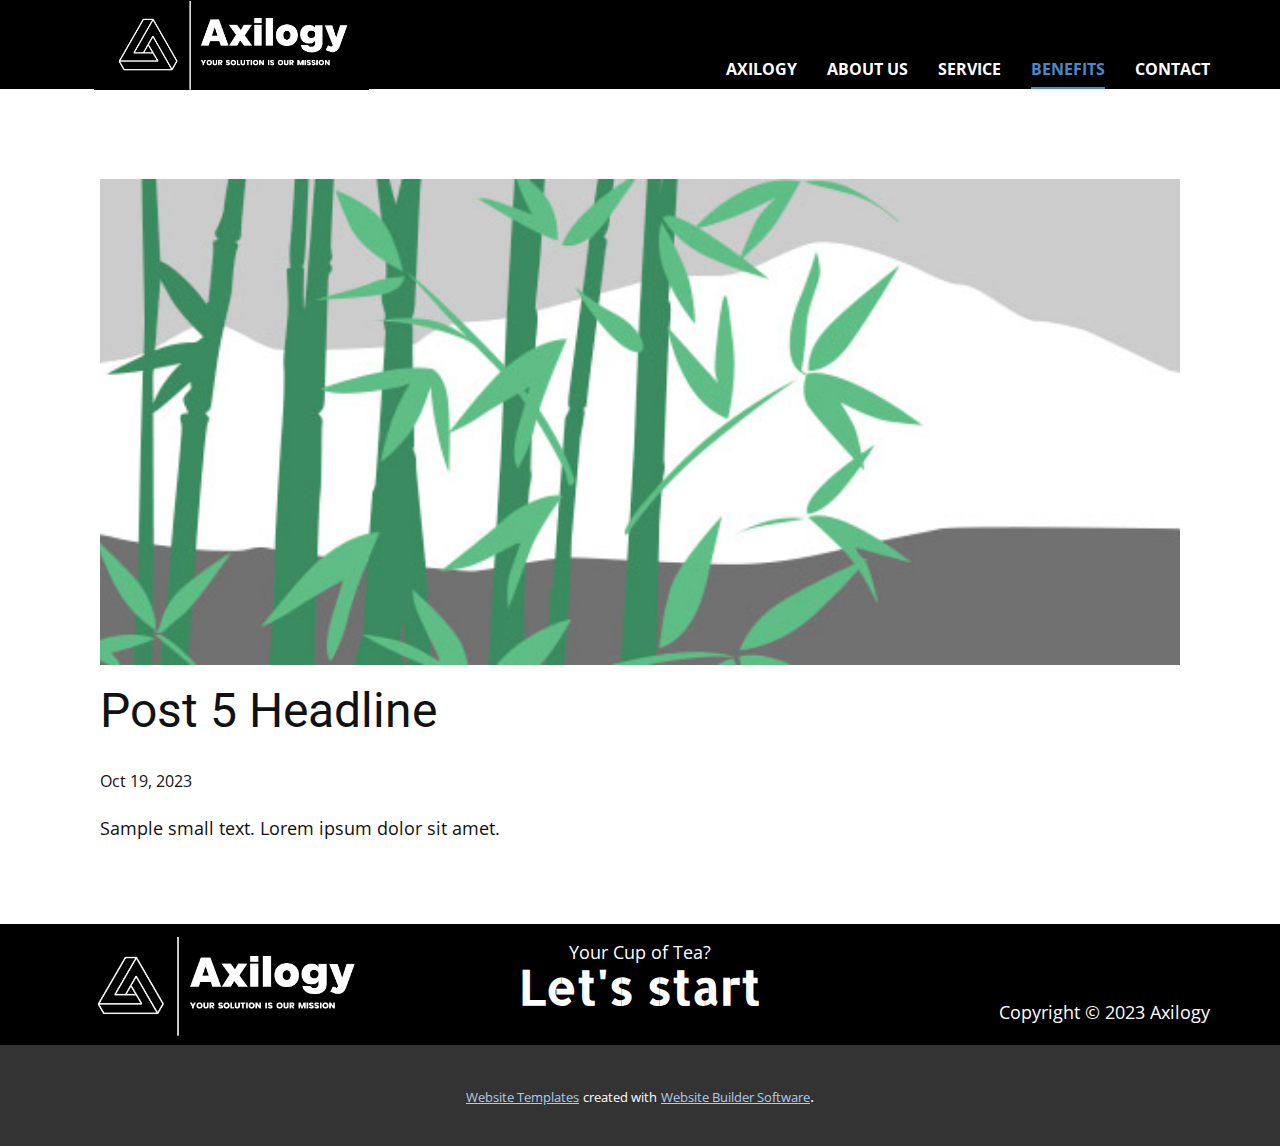
<file: blog/post-4.html>
<!DOCTYPE html>
<html style="font-size: 16px;" lang="en"><head>
    <meta name="viewport" content="width=device-width, initial-scale=1.0">
    <meta charset="utf-8">
    <meta name="keywords" content="Post 1 Headline">
    <meta name="description" content="">
    <title>Post 5 Headline</title>
    <link rel="stylesheet" href="../nicepage.css" media="screen">
<link rel="stylesheet" href="../Post-Template.css" media="screen">
    <script class="u-script" type="text/javascript" src="../jquery.js" defer=""></script>
    <script class="u-script" type="text/javascript" src="../nicepage.js" defer=""></script>
    <meta name="generator" content="Nicepage 5.20.7, nicepage.com">
    <link id="u-theme-google-font" rel="stylesheet" href="https://fonts.googleapis.com/css?family=Roboto:100,100i,300,300i,400,400i,500,500i,700,700i,900,900i|Open+Sans:300,300i,400,400i,500,500i,600,600i,700,700i,800,800i">
    <link id="u-page-google-font" rel="stylesheet" href="https://fonts.googleapis.com/css?family=Allerta+Stencil:400">
    
    
    
    <script type="application/ld+json">{
		"@context": "http://schema.org",
		"@type": "Organization",
		"name": "",
		"logo": "images/AXILOGY_Logo-1.png"
}</script>
    <meta name="theme-color" content="#478ac9">
  <meta data-intl-tel-input-cdn-path="intlTelInput/"></head>
  <body data-path-to-root="./" data-include-products="false" class="u-body u-xl-mode" data-lang="en"><header class="u-black u-clearfix u-header u-header" id="sec-1b09"><div class="u-clearfix u-sheet u-valign-middle u-sheet-1">
        <a href="https://nicepage.com" class="u-image u-logo u-image-1" data-image-width="1044" data-image-height="339">
          <img src="../images/AXILOGY_Logo-1.png" class="u-logo-image u-logo-image-1">
        </a>
        <nav class="u-menu u-menu-one-level u-offcanvas u-menu-1" data-responsive-from="MD">
          <div class="menu-collapse" style="font-size: 1rem; letter-spacing: 0px; font-weight: 700; text-transform: uppercase;">
            <a class="u-button-style u-custom-active-border-color u-custom-active-color u-custom-border u-custom-border-color u-custom-borders u-custom-hover-border-color u-custom-hover-color u-custom-left-right-menu-spacing u-custom-padding-bottom u-custom-text-active-color u-custom-text-color u-custom-text-hover-color u-custom-top-bottom-menu-spacing u-nav-link u-text-active-palette-1-base u-text-hover-palette-2-base" href="#">
              <svg class="u-svg-link" viewBox="0 0 24 24"><use xmlns:xlink="http://www.w3.org/1999/xlink" xlink:href="#menu-hamburger"></use></svg>
              <svg class="u-svg-content" version="1.1" id="menu-hamburger" viewBox="0 0 16 16" x="0px" y="0px" xmlns:xlink="http://www.w3.org/1999/xlink" xmlns="http://www.w3.org/2000/svg"><g><rect y="1" width="16" height="2"></rect><rect y="7" width="16" height="2"></rect><rect y="13" width="16" height="2"></rect>
</g></svg>
            </a>
          </div>
          <div class="u-custom-menu u-nav-container">
            <ul class="u-nav u-spacing-30 u-unstyled u-nav-1"><li class="u-nav-item"><a class="u-border-2 u-border-active-palette-1-base u-border-hover-palette-1-base u-border-no-left u-border-no-right u-border-no-top u-button-style u-nav-link u-text-active-palette-1-base u-text-hover-palette-1-light-2 u-text-white" href="../Axilogy.html" style="padding: 10px 0px;">Axilogy</a>
</li><li class="u-nav-item"><a class="u-border-2 u-border-active-palette-1-base u-border-hover-palette-1-base u-border-no-left u-border-no-right u-border-no-top u-button-style u-nav-link u-text-active-palette-1-base u-text-hover-palette-1-light-2 u-text-white" href="../blog/post-1.html" style="padding: 10px 0px;">About Us</a>
</li><li class="u-nav-item"><a class="u-border-2 u-border-active-palette-1-base u-border-hover-palette-1-base u-border-no-left u-border-no-right u-border-no-top u-button-style u-nav-link u-text-active-palette-1-base u-text-hover-palette-1-light-2 u-text-white" href="../blog/post-2.html" style="padding: 10px 0px;">Service</a>
</li><li class="u-nav-item"><a class="u-border-2 u-border-active-palette-1-base u-border-hover-palette-1-base u-border-no-left u-border-no-right u-border-no-top u-button-style u-nav-link u-text-active-palette-1-base u-text-hover-palette-1-light-2 u-text-white" href="../blog/post-4.html" style="padding: 10px 0px;">Benefits</a>
</li><li class="u-nav-item"><a class="u-border-2 u-border-active-palette-1-base u-border-hover-palette-1-base u-border-no-left u-border-no-right u-border-no-top u-button-style u-nav-link u-text-active-palette-1-base u-text-hover-palette-1-light-2 u-text-white" href="../blog/post-5.html" style="padding: 10px 0px;">Contact</a>
</li></ul>
          </div>
          <div class="u-custom-menu u-nav-container-collapse">
            <div class="u-black u-container-style u-inner-container-layout u-opacity u-opacity-95 u-sidenav">
              <div class="u-inner-container-layout u-sidenav-overflow">
                <div class="u-menu-close"></div>
                <ul class="u-align-center u-nav u-popupmenu-items u-unstyled u-nav-2"><li class="u-nav-item"><a class="u-button-style u-nav-link" href="../Axilogy.html">Axilogy</a>
</li><li class="u-nav-item"><a class="u-button-style u-nav-link" href="../blog/post-1.html">About Us</a>
</li><li class="u-nav-item"><a class="u-button-style u-nav-link" href="../blog/post-2.html">Service</a>
</li><li class="u-nav-item"><a class="u-button-style u-nav-link" href="../blog/post-4.html">Benefits</a>
</li><li class="u-nav-item"><a class="u-button-style u-nav-link" href="../blog/post-5.html">Contact</a>
</li></ul>
              </div>
            </div>
            <div class="u-black u-menu-overlay u-opacity u-opacity-70"></div>
          </div>
        </nav>
      </div></header>
    <section class="u-align-center u-clearfix u-section-1" id="sec-891f">
      <div class="u-clearfix u-sheet u-valign-middle-md u-valign-middle-sm u-valign-middle-xs u-sheet-1"><!--post_details--><!--post_details_options_json--><!--{"source":""}--><!--/post_details_options_json--><!--blog_post-->
        <div class="u-container-style u-expanded-width u-post-details u-post-details-1">
          <div class="u-container-layout u-valign-middle u-container-layout-1"><!--blog_post_image-->
            <img alt="" class="u-blog-control u-expanded-width u-image u-image-default u-image-1" src="../images/68f64b9d.jpeg"><!--/blog_post_image--><!--blog_post_header-->
            <h2 class="u-blog-control u-text u-text-1">Post 5 Headline</h2><!--/blog_post_header--><!--blog_post_metadata-->
            <div class="u-blog-control u-metadata u-metadata-1"><!--blog_post_metadata_date-->
              <span class="u-meta-date u-meta-icon">Oct 19, 2023</span><!--/blog_post_metadata_date--><!--blog_post_metadata_category-->
              <!--/blog_post_metadata_category--><!--blog_post_metadata_comments-->
              <!--/blog_post_metadata_comments-->
            </div><!--/blog_post_metadata--><!--blog_post_content-->
            <div class="u-align-justify u-blog-control u-post-content u-text u-text-2 fr-view">
  Sample small text. Lorem ipsum dolor sit amet.
  </div><!--/blog_post_content-->
          </div>
        </div><!--/blog_post--><!--/post_details-->
      </div>
    </section>
    
    
    
    <footer class="u-align-center-md u-align-center-sm u-align-center-xs u-black u-clearfix u-footer" id="sec-d7e9"><div class="u-clearfix u-sheet u-valign-bottom-md u-sheet-1">
        <a href="https://nicepage.com" class="u-align-left-sm u-align-left-xs u-image u-logo u-image-1" data-image-width="1044" data-image-height="339">
          <img src="../images/AXILOGY_Logo-1.png" class="u-logo-image u-logo-image-1">
        </a>
        <p class="u-align-center u-hidden-sm u-hidden-xs u-text u-text-1">Your Cup of Tea?</p>
        <p class="u-align-center-lg u-align-center-md u-align-center-xl u-custom-font u-hidden-md u-hidden-sm u-hidden-xs u-text u-text-default-md u-text-default-sm u-text-default-xs u-text-2">Let's start</p>
        <p class="u-align-right-lg u-align-right-md u-align-right-xl u-text u-text-default-lg u-text-default-md u-text-default-sm u-text-default-xs u-text-3"> Copyright © 2023 Axilogy</p>
      </div></footer>
    <section class="u-backlink u-clearfix u-grey-80">
      <a class="u-link" href="https://nicepage.com/website-templates" target="_blank">
        <span>Website Templates</span>
      </a>
      <p class="u-text">
        <span>created with</span>
      </p>
      <a class="u-link" href="" target="_blank">
        <span>Website Builder Software</span>
      </a>. 
    </section>
  
</body></html>
</file>
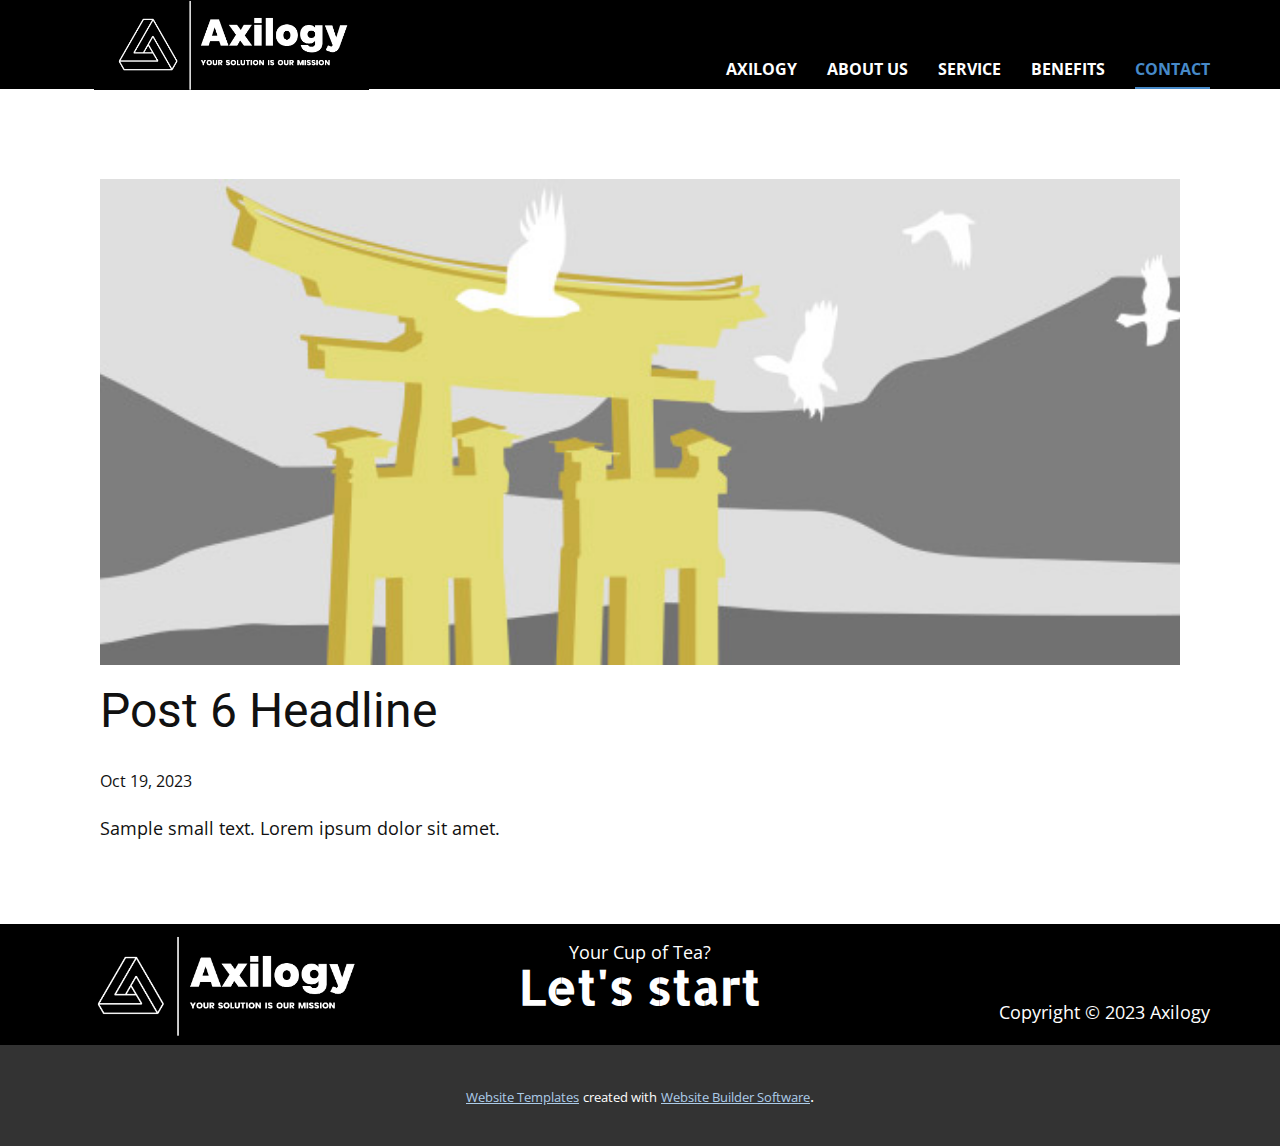
<file: blog/post-5.html>
<!DOCTYPE html>
<html style="font-size: 16px;" lang="en"><head>
    <meta name="viewport" content="width=device-width, initial-scale=1.0">
    <meta charset="utf-8">
    <meta name="keywords" content="Post 1 Headline">
    <meta name="description" content="">
    <title>Post 6 Headline</title>
    <link rel="stylesheet" href="../nicepage.css" media="screen">
<link rel="stylesheet" href="../Post-Template.css" media="screen">
    <script class="u-script" type="text/javascript" src="../jquery.js" defer=""></script>
    <script class="u-script" type="text/javascript" src="../nicepage.js" defer=""></script>
    <meta name="generator" content="Nicepage 5.20.7, nicepage.com">
    <link id="u-theme-google-font" rel="stylesheet" href="https://fonts.googleapis.com/css?family=Roboto:100,100i,300,300i,400,400i,500,500i,700,700i,900,900i|Open+Sans:300,300i,400,400i,500,500i,600,600i,700,700i,800,800i">
    <link id="u-page-google-font" rel="stylesheet" href="https://fonts.googleapis.com/css?family=Allerta+Stencil:400">
    
    
    
    <script type="application/ld+json">{
		"@context": "http://schema.org",
		"@type": "Organization",
		"name": "",
		"logo": "images/AXILOGY_Logo-1.png"
}</script>
    <meta name="theme-color" content="#478ac9">
  <meta data-intl-tel-input-cdn-path="intlTelInput/"></head>
  <body data-path-to-root="./" data-include-products="false" class="u-body u-xl-mode" data-lang="en"><header class="u-black u-clearfix u-header u-header" id="sec-1b09"><div class="u-clearfix u-sheet u-valign-middle u-sheet-1">
        <a href="https://nicepage.com" class="u-image u-logo u-image-1" data-image-width="1044" data-image-height="339">
          <img src="../images/AXILOGY_Logo-1.png" class="u-logo-image u-logo-image-1">
        </a>
        <nav class="u-menu u-menu-one-level u-offcanvas u-menu-1" data-responsive-from="MD">
          <div class="menu-collapse" style="font-size: 1rem; letter-spacing: 0px; font-weight: 700; text-transform: uppercase;">
            <a class="u-button-style u-custom-active-border-color u-custom-active-color u-custom-border u-custom-border-color u-custom-borders u-custom-hover-border-color u-custom-hover-color u-custom-left-right-menu-spacing u-custom-padding-bottom u-custom-text-active-color u-custom-text-color u-custom-text-hover-color u-custom-top-bottom-menu-spacing u-nav-link u-text-active-palette-1-base u-text-hover-palette-2-base" href="#">
              <svg class="u-svg-link" viewBox="0 0 24 24"><use xmlns:xlink="http://www.w3.org/1999/xlink" xlink:href="#menu-hamburger"></use></svg>
              <svg class="u-svg-content" version="1.1" id="menu-hamburger" viewBox="0 0 16 16" x="0px" y="0px" xmlns:xlink="http://www.w3.org/1999/xlink" xmlns="http://www.w3.org/2000/svg"><g><rect y="1" width="16" height="2"></rect><rect y="7" width="16" height="2"></rect><rect y="13" width="16" height="2"></rect>
</g></svg>
            </a>
          </div>
          <div class="u-custom-menu u-nav-container">
            <ul class="u-nav u-spacing-30 u-unstyled u-nav-1"><li class="u-nav-item"><a class="u-border-2 u-border-active-palette-1-base u-border-hover-palette-1-base u-border-no-left u-border-no-right u-border-no-top u-button-style u-nav-link u-text-active-palette-1-base u-text-hover-palette-1-light-2 u-text-white" href="../Axilogy.html" style="padding: 10px 0px;">Axilogy</a>
</li><li class="u-nav-item"><a class="u-border-2 u-border-active-palette-1-base u-border-hover-palette-1-base u-border-no-left u-border-no-right u-border-no-top u-button-style u-nav-link u-text-active-palette-1-base u-text-hover-palette-1-light-2 u-text-white" href="../blog/post-1.html" style="padding: 10px 0px;">About Us</a>
</li><li class="u-nav-item"><a class="u-border-2 u-border-active-palette-1-base u-border-hover-palette-1-base u-border-no-left u-border-no-right u-border-no-top u-button-style u-nav-link u-text-active-palette-1-base u-text-hover-palette-1-light-2 u-text-white" href="../blog/post-2.html" style="padding: 10px 0px;">Service</a>
</li><li class="u-nav-item"><a class="u-border-2 u-border-active-palette-1-base u-border-hover-palette-1-base u-border-no-left u-border-no-right u-border-no-top u-button-style u-nav-link u-text-active-palette-1-base u-text-hover-palette-1-light-2 u-text-white" href="../blog/post-4.html" style="padding: 10px 0px;">Benefits</a>
</li><li class="u-nav-item"><a class="u-border-2 u-border-active-palette-1-base u-border-hover-palette-1-base u-border-no-left u-border-no-right u-border-no-top u-button-style u-nav-link u-text-active-palette-1-base u-text-hover-palette-1-light-2 u-text-white" href="../blog/post-5.html" style="padding: 10px 0px;">Contact</a>
</li></ul>
          </div>
          <div class="u-custom-menu u-nav-container-collapse">
            <div class="u-black u-container-style u-inner-container-layout u-opacity u-opacity-95 u-sidenav">
              <div class="u-inner-container-layout u-sidenav-overflow">
                <div class="u-menu-close"></div>
                <ul class="u-align-center u-nav u-popupmenu-items u-unstyled u-nav-2"><li class="u-nav-item"><a class="u-button-style u-nav-link" href="../Axilogy.html">Axilogy</a>
</li><li class="u-nav-item"><a class="u-button-style u-nav-link" href="../blog/post-1.html">About Us</a>
</li><li class="u-nav-item"><a class="u-button-style u-nav-link" href="../blog/post-2.html">Service</a>
</li><li class="u-nav-item"><a class="u-button-style u-nav-link" href="../blog/post-4.html">Benefits</a>
</li><li class="u-nav-item"><a class="u-button-style u-nav-link" href="../blog/post-5.html">Contact</a>
</li></ul>
              </div>
            </div>
            <div class="u-black u-menu-overlay u-opacity u-opacity-70"></div>
          </div>
        </nav>
      </div></header>
    <section class="u-align-center u-clearfix u-section-1" id="sec-891f">
      <div class="u-clearfix u-sheet u-valign-middle-md u-valign-middle-sm u-valign-middle-xs u-sheet-1"><!--post_details--><!--post_details_options_json--><!--{"source":""}--><!--/post_details_options_json--><!--blog_post-->
        <div class="u-container-style u-expanded-width u-post-details u-post-details-1">
          <div class="u-container-layout u-valign-middle u-container-layout-1"><!--blog_post_image-->
            <img alt="" class="u-blog-control u-expanded-width u-image u-image-default u-image-1" src="../images/8ad73f3c.jpeg"><!--/blog_post_image--><!--blog_post_header-->
            <h2 class="u-blog-control u-text u-text-1">Post 6 Headline</h2><!--/blog_post_header--><!--blog_post_metadata-->
            <div class="u-blog-control u-metadata u-metadata-1"><!--blog_post_metadata_date-->
              <span class="u-meta-date u-meta-icon">Oct 19, 2023</span><!--/blog_post_metadata_date--><!--blog_post_metadata_category-->
              <!--/blog_post_metadata_category--><!--blog_post_metadata_comments-->
              <!--/blog_post_metadata_comments-->
            </div><!--/blog_post_metadata--><!--blog_post_content-->
            <div class="u-align-justify u-blog-control u-post-content u-text u-text-2 fr-view">
  Sample small text. Lorem ipsum dolor sit amet.
  </div><!--/blog_post_content-->
          </div>
        </div><!--/blog_post--><!--/post_details-->
      </div>
    </section>
    
    
    
    <footer class="u-align-center-md u-align-center-sm u-align-center-xs u-black u-clearfix u-footer" id="sec-d7e9"><div class="u-clearfix u-sheet u-valign-bottom-md u-sheet-1">
        <a href="https://nicepage.com" class="u-align-left-sm u-align-left-xs u-image u-logo u-image-1" data-image-width="1044" data-image-height="339">
          <img src="../images/AXILOGY_Logo-1.png" class="u-logo-image u-logo-image-1">
        </a>
        <p class="u-align-center u-hidden-sm u-hidden-xs u-text u-text-1">Your Cup of Tea?</p>
        <p class="u-align-center-lg u-align-center-md u-align-center-xl u-custom-font u-hidden-md u-hidden-sm u-hidden-xs u-text u-text-default-md u-text-default-sm u-text-default-xs u-text-2">Let's start</p>
        <p class="u-align-right-lg u-align-right-md u-align-right-xl u-text u-text-default-lg u-text-default-md u-text-default-sm u-text-default-xs u-text-3"> Copyright © 2023 Axilogy</p>
      </div></footer>
    <section class="u-backlink u-clearfix u-grey-80">
      <a class="u-link" href="https://nicepage.com/website-templates" target="_blank">
        <span>Website Templates</span>
      </a>
      <p class="u-text">
        <span>created with</span>
      </p>
      <a class="u-link" href="" target="_blank">
        <span>Website Builder Software</span>
      </a>. 
    </section>
  
</body></html>
</file>
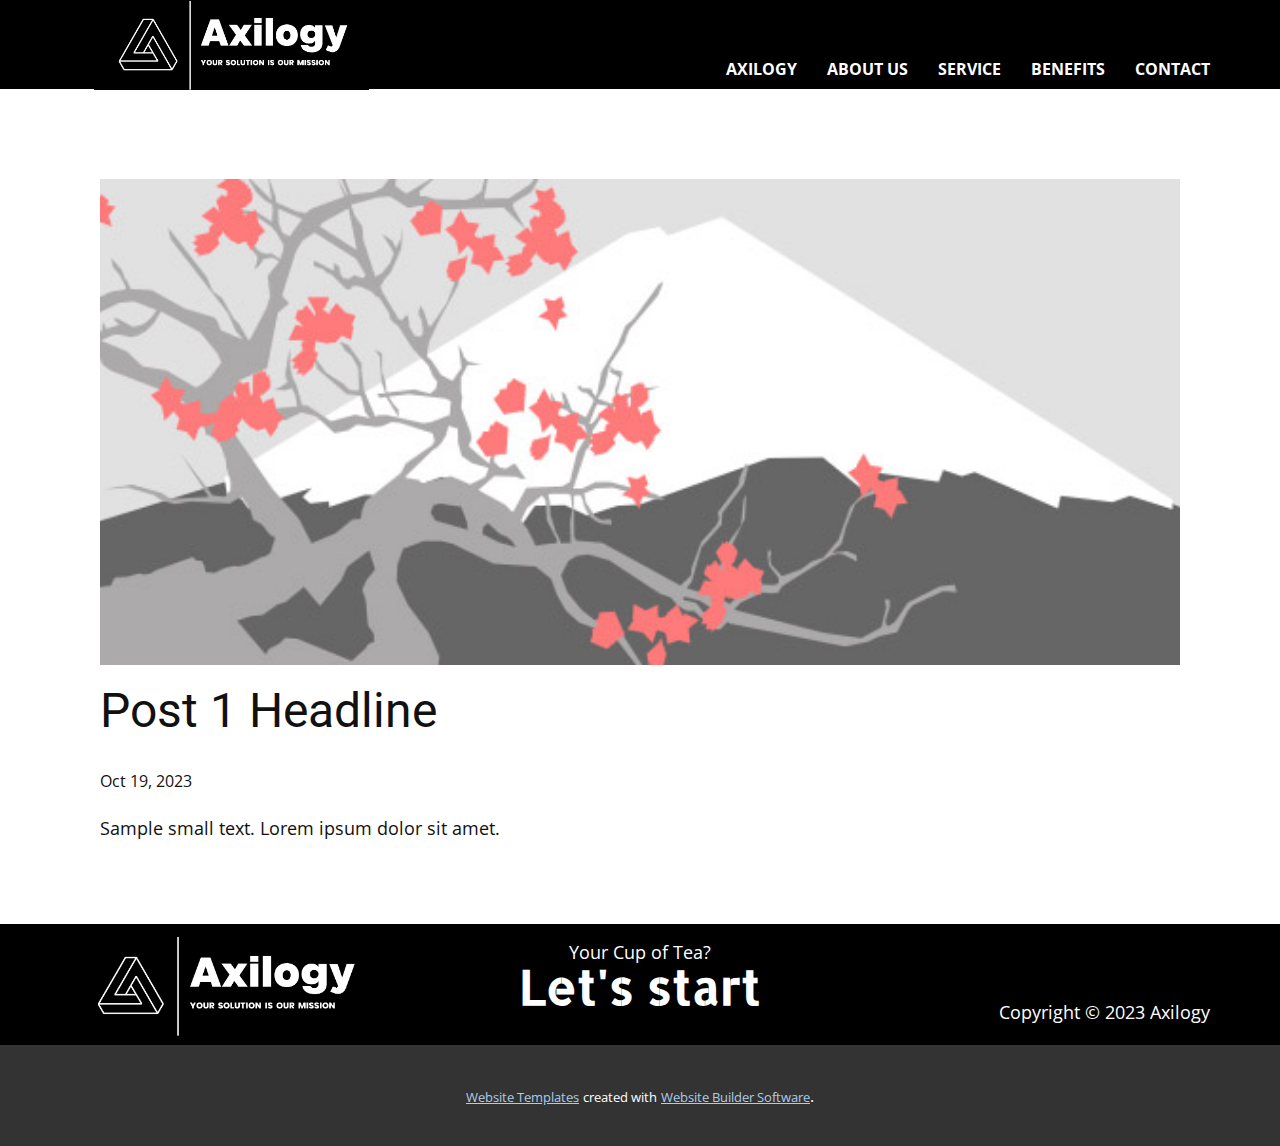
<file: blog/post.html>
<!DOCTYPE html>
<html style="font-size: 16px;" lang="en"><head>
    <meta name="viewport" content="width=device-width, initial-scale=1.0">
    <meta charset="utf-8">
    <meta name="keywords" content="Post 1 Headline">
    <meta name="description" content="">
    <title>Post 1 Headline</title>
    <link rel="stylesheet" href="../nicepage.css" media="screen">
<link rel="stylesheet" href="../Post-Template.css" media="screen">
    <script class="u-script" type="text/javascript" src="../jquery.js" defer=""></script>
    <script class="u-script" type="text/javascript" src="../nicepage.js" defer=""></script>
    <meta name="generator" content="Nicepage 5.20.7, nicepage.com">
    <link id="u-theme-google-font" rel="stylesheet" href="https://fonts.googleapis.com/css?family=Roboto:100,100i,300,300i,400,400i,500,500i,700,700i,900,900i|Open+Sans:300,300i,400,400i,500,500i,600,600i,700,700i,800,800i">
    <link id="u-page-google-font" rel="stylesheet" href="https://fonts.googleapis.com/css?family=Allerta+Stencil:400">
    
    
    
    <script type="application/ld+json">{
		"@context": "http://schema.org",
		"@type": "Organization",
		"name": "",
		"logo": "images/AXILOGY_Logo-1.png"
}</script>
    <meta name="theme-color" content="#478ac9">
  <meta data-intl-tel-input-cdn-path="intlTelInput/"></head>
  <body data-path-to-root="./" data-include-products="false" class="u-body u-xl-mode" data-lang="en"><header class="u-black u-clearfix u-header u-header" id="sec-1b09"><div class="u-clearfix u-sheet u-valign-middle u-sheet-1">
        <a href="https://nicepage.com" class="u-image u-logo u-image-1" data-image-width="1044" data-image-height="339">
          <img src="../images/AXILOGY_Logo-1.png" class="u-logo-image u-logo-image-1">
        </a>
        <nav class="u-menu u-menu-one-level u-offcanvas u-menu-1" data-responsive-from="MD">
          <div class="menu-collapse" style="font-size: 1rem; letter-spacing: 0px; font-weight: 700; text-transform: uppercase;">
            <a class="u-button-style u-custom-active-border-color u-custom-active-color u-custom-border u-custom-border-color u-custom-borders u-custom-hover-border-color u-custom-hover-color u-custom-left-right-menu-spacing u-custom-padding-bottom u-custom-text-active-color u-custom-text-color u-custom-text-hover-color u-custom-top-bottom-menu-spacing u-nav-link u-text-active-palette-1-base u-text-hover-palette-2-base" href="#">
              <svg class="u-svg-link" viewBox="0 0 24 24"><use xmlns:xlink="http://www.w3.org/1999/xlink" xlink:href="#menu-hamburger"></use></svg>
              <svg class="u-svg-content" version="1.1" id="menu-hamburger" viewBox="0 0 16 16" x="0px" y="0px" xmlns:xlink="http://www.w3.org/1999/xlink" xmlns="http://www.w3.org/2000/svg"><g><rect y="1" width="16" height="2"></rect><rect y="7" width="16" height="2"></rect><rect y="13" width="16" height="2"></rect>
</g></svg>
            </a>
          </div>
          <div class="u-custom-menu u-nav-container">
            <ul class="u-nav u-spacing-30 u-unstyled u-nav-1"><li class="u-nav-item"><a class="u-border-2 u-border-active-palette-1-base u-border-hover-palette-1-base u-border-no-left u-border-no-right u-border-no-top u-button-style u-nav-link u-text-active-palette-1-base u-text-hover-palette-1-light-2 u-text-white" href="../Axilogy.html" style="padding: 10px 0px;">Axilogy</a>
</li><li class="u-nav-item"><a class="u-border-2 u-border-active-palette-1-base u-border-hover-palette-1-base u-border-no-left u-border-no-right u-border-no-top u-button-style u-nav-link u-text-active-palette-1-base u-text-hover-palette-1-light-2 u-text-white" href="../blog/post-1.html" style="padding: 10px 0px;">About Us</a>
</li><li class="u-nav-item"><a class="u-border-2 u-border-active-palette-1-base u-border-hover-palette-1-base u-border-no-left u-border-no-right u-border-no-top u-button-style u-nav-link u-text-active-palette-1-base u-text-hover-palette-1-light-2 u-text-white" href="../blog/post-2.html" style="padding: 10px 0px;">Service</a>
</li><li class="u-nav-item"><a class="u-border-2 u-border-active-palette-1-base u-border-hover-palette-1-base u-border-no-left u-border-no-right u-border-no-top u-button-style u-nav-link u-text-active-palette-1-base u-text-hover-palette-1-light-2 u-text-white" href="../blog/post-4.html" style="padding: 10px 0px;">Benefits</a>
</li><li class="u-nav-item"><a class="u-border-2 u-border-active-palette-1-base u-border-hover-palette-1-base u-border-no-left u-border-no-right u-border-no-top u-button-style u-nav-link u-text-active-palette-1-base u-text-hover-palette-1-light-2 u-text-white" href="../blog/post-5.html" style="padding: 10px 0px;">Contact</a>
</li></ul>
          </div>
          <div class="u-custom-menu u-nav-container-collapse">
            <div class="u-black u-container-style u-inner-container-layout u-opacity u-opacity-95 u-sidenav">
              <div class="u-inner-container-layout u-sidenav-overflow">
                <div class="u-menu-close"></div>
                <ul class="u-align-center u-nav u-popupmenu-items u-unstyled u-nav-2"><li class="u-nav-item"><a class="u-button-style u-nav-link" href="../Axilogy.html">Axilogy</a>
</li><li class="u-nav-item"><a class="u-button-style u-nav-link" href="../blog/post-1.html">About Us</a>
</li><li class="u-nav-item"><a class="u-button-style u-nav-link" href="../blog/post-2.html">Service</a>
</li><li class="u-nav-item"><a class="u-button-style u-nav-link" href="../blog/post-4.html">Benefits</a>
</li><li class="u-nav-item"><a class="u-button-style u-nav-link" href="../blog/post-5.html">Contact</a>
</li></ul>
              </div>
            </div>
            <div class="u-black u-menu-overlay u-opacity u-opacity-70"></div>
          </div>
        </nav>
      </div></header>
    <section class="u-align-center u-clearfix u-section-1" id="sec-891f">
      <div class="u-clearfix u-sheet u-valign-middle-md u-valign-middle-sm u-valign-middle-xs u-sheet-1"><!--post_details--><!--post_details_options_json--><!--{"source":""}--><!--/post_details_options_json--><!--blog_post-->
        <div class="u-container-style u-expanded-width u-post-details u-post-details-1">
          <div class="u-container-layout u-valign-middle u-container-layout-1"><!--blog_post_image-->
            <img alt="" class="u-blog-control u-expanded-width u-image u-image-default u-image-1" src="../images/0fd3416c.jpeg"><!--/blog_post_image--><!--blog_post_header-->
            <h2 class="u-blog-control u-text u-text-1">Post 1 Headline</h2><!--/blog_post_header--><!--blog_post_metadata-->
            <div class="u-blog-control u-metadata u-metadata-1"><!--blog_post_metadata_date-->
              <span class="u-meta-date u-meta-icon">Oct 19, 2023</span><!--/blog_post_metadata_date--><!--blog_post_metadata_category-->
              <!--/blog_post_metadata_category--><!--blog_post_metadata_comments-->
              <!--/blog_post_metadata_comments-->
            </div><!--/blog_post_metadata--><!--blog_post_content-->
            <div class="u-align-justify u-blog-control u-post-content u-text u-text-2 fr-view">
  Sample small text. Lorem ipsum dolor sit amet.
  </div><!--/blog_post_content-->
          </div>
        </div><!--/blog_post--><!--/post_details-->
      </div>
    </section>
    
    
    
    <footer class="u-align-center-md u-align-center-sm u-align-center-xs u-black u-clearfix u-footer" id="sec-d7e9"><div class="u-clearfix u-sheet u-valign-bottom-md u-sheet-1">
        <a href="https://nicepage.com" class="u-align-left-sm u-align-left-xs u-image u-logo u-image-1" data-image-width="1044" data-image-height="339">
          <img src="../images/AXILOGY_Logo-1.png" class="u-logo-image u-logo-image-1">
        </a>
        <p class="u-align-center u-hidden-sm u-hidden-xs u-text u-text-1">Your Cup of Tea?</p>
        <p class="u-align-center-lg u-align-center-md u-align-center-xl u-custom-font u-hidden-md u-hidden-sm u-hidden-xs u-text u-text-default-md u-text-default-sm u-text-default-xs u-text-2">Let's start</p>
        <p class="u-align-right-lg u-align-right-md u-align-right-xl u-text u-text-default-lg u-text-default-md u-text-default-sm u-text-default-xs u-text-3"> Copyright © 2023 Axilogy</p>
      </div></footer>
    <section class="u-backlink u-clearfix u-grey-80">
      <a class="u-link" href="https://nicepage.com/website-templates" target="_blank">
        <span>Website Templates</span>
      </a>
      <p class="u-text">
        <span>created with</span>
      </p>
      <a class="u-link" href="" target="_blank">
        <span>Website Builder Software</span>
      </a>. 
    </section>
  
</body></html>
</file>
